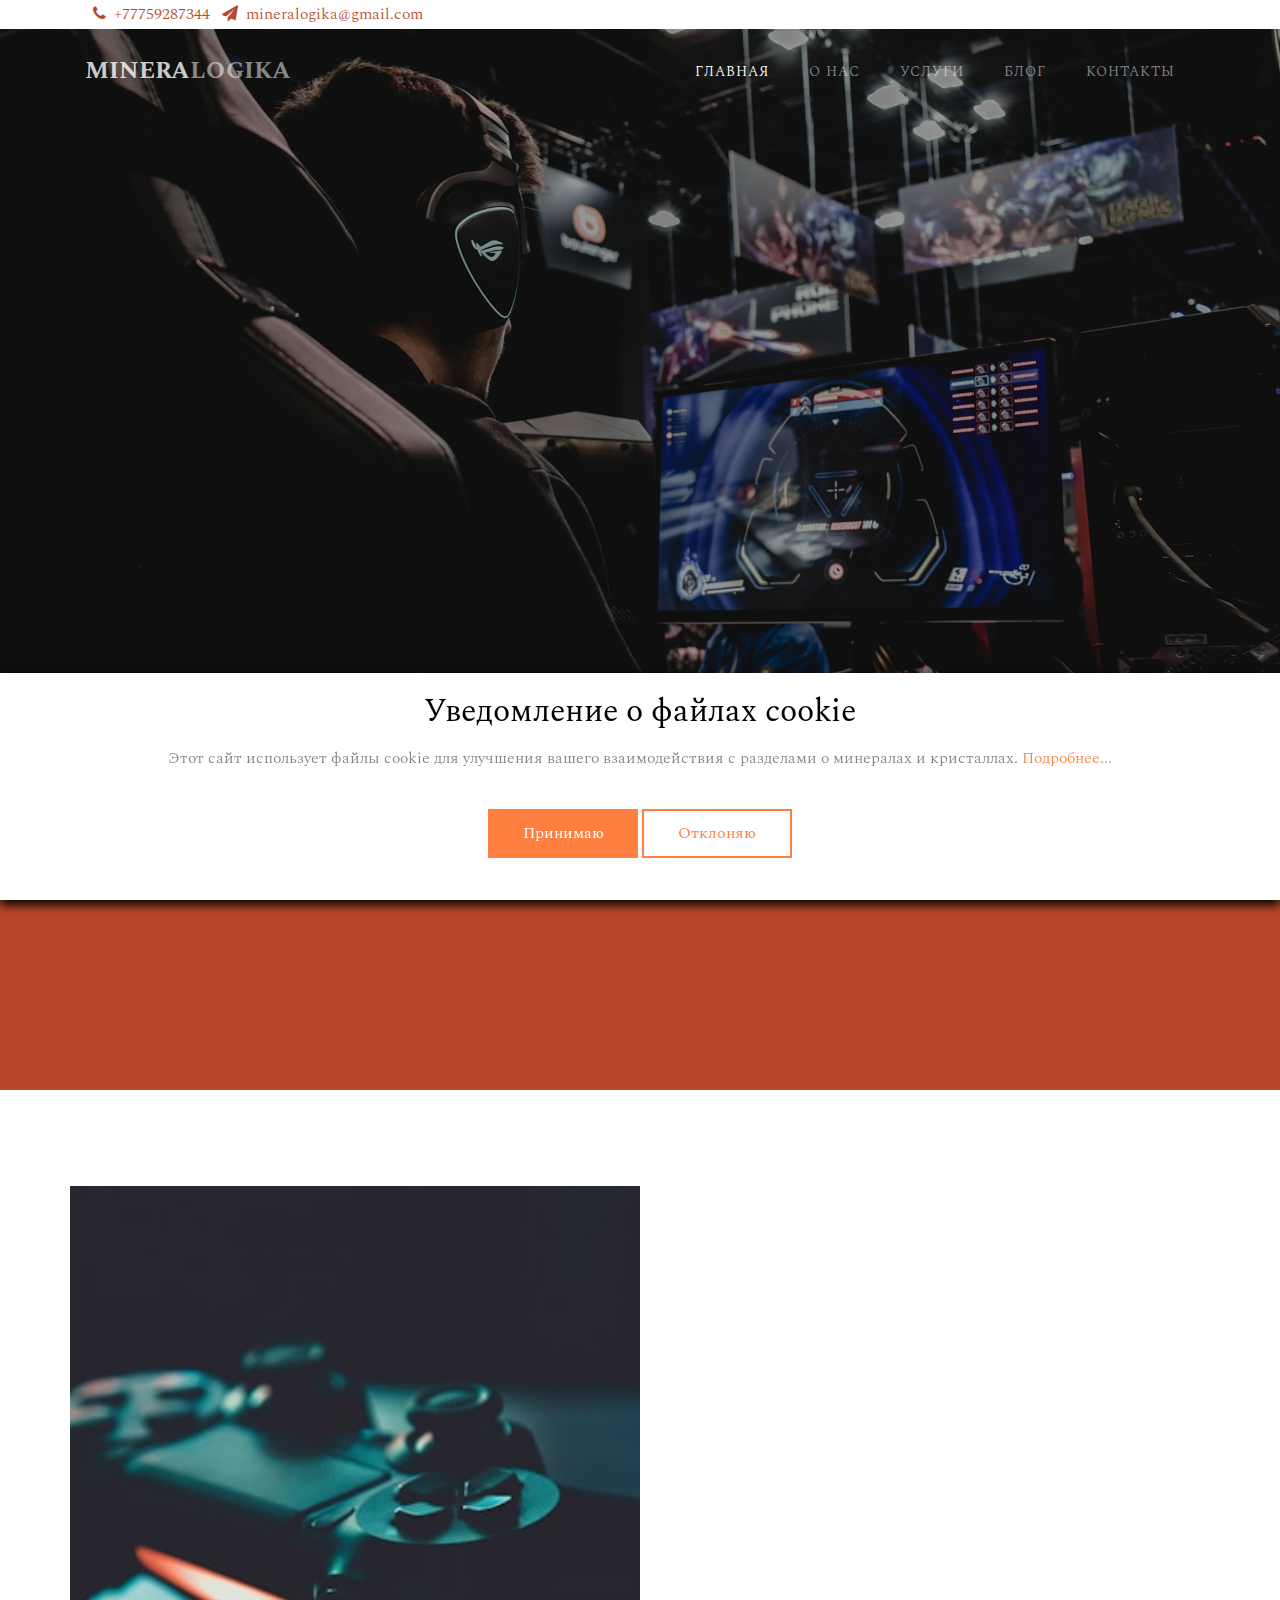
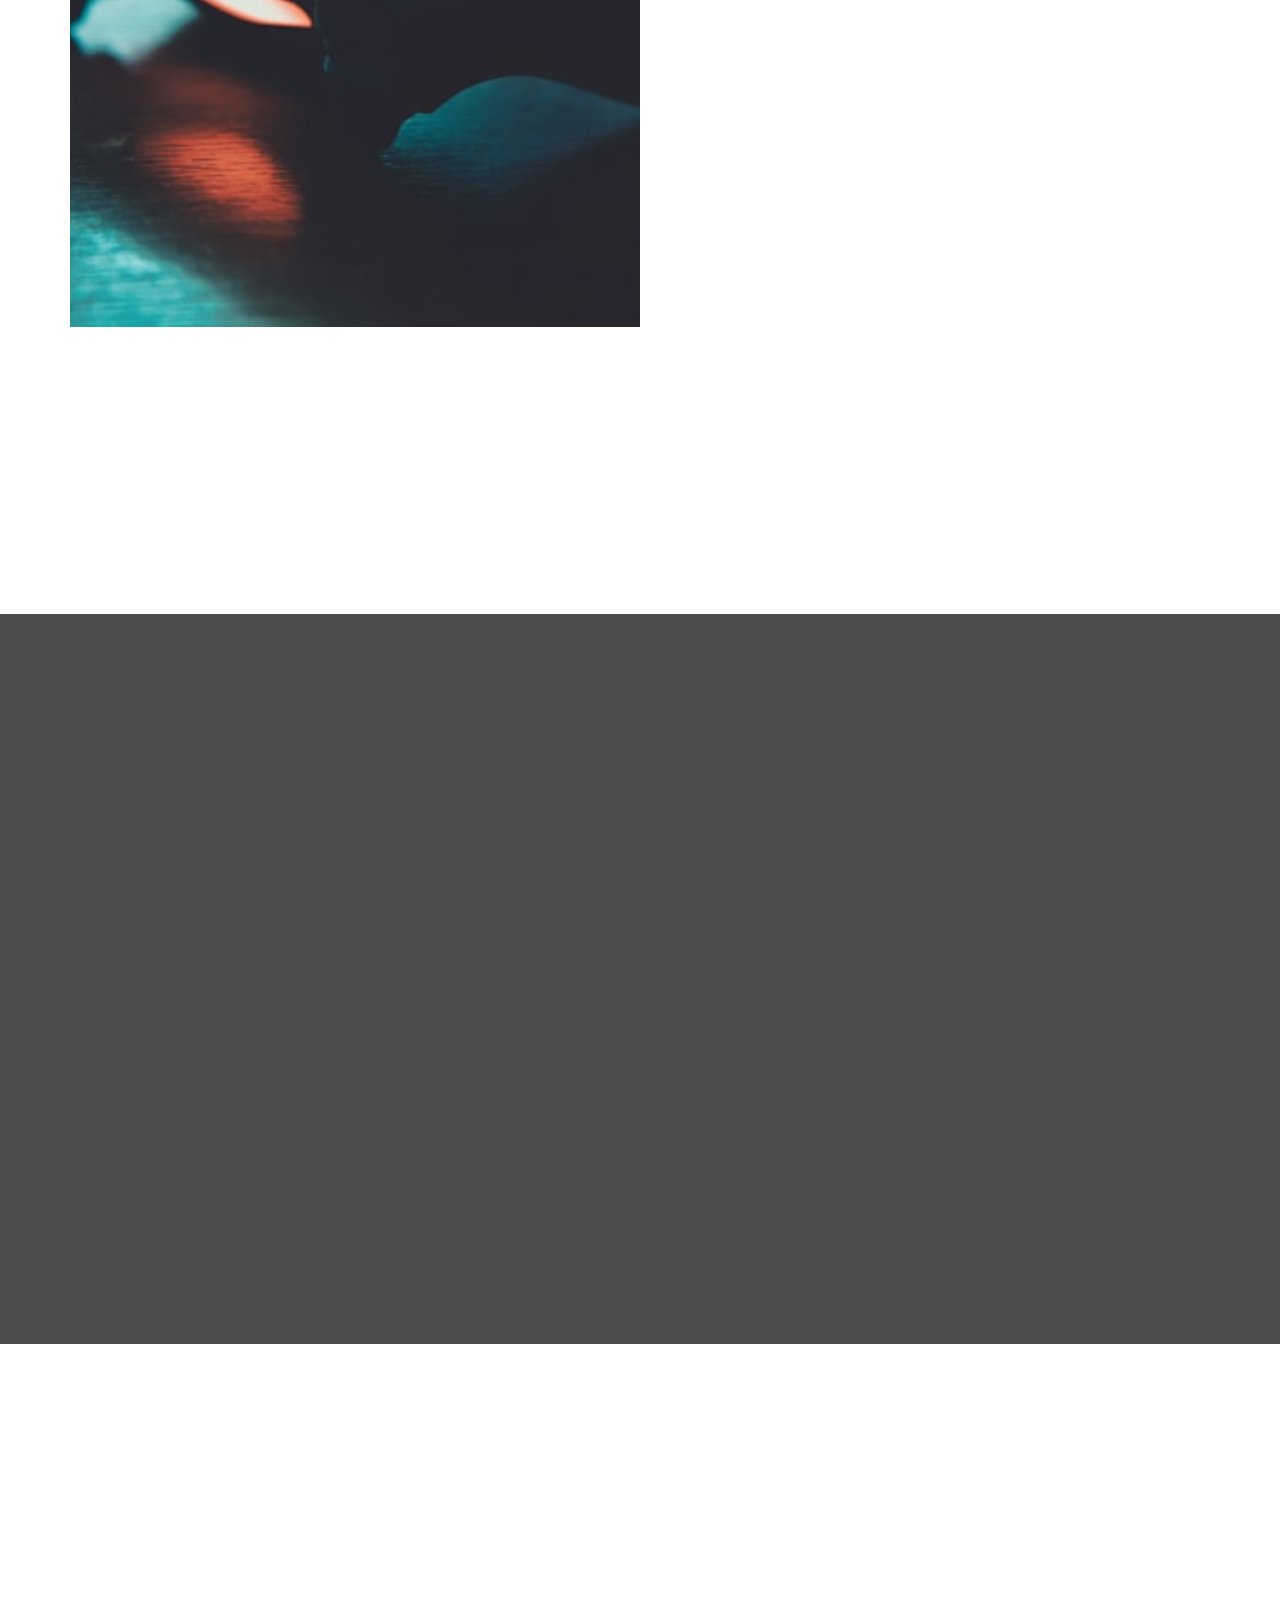
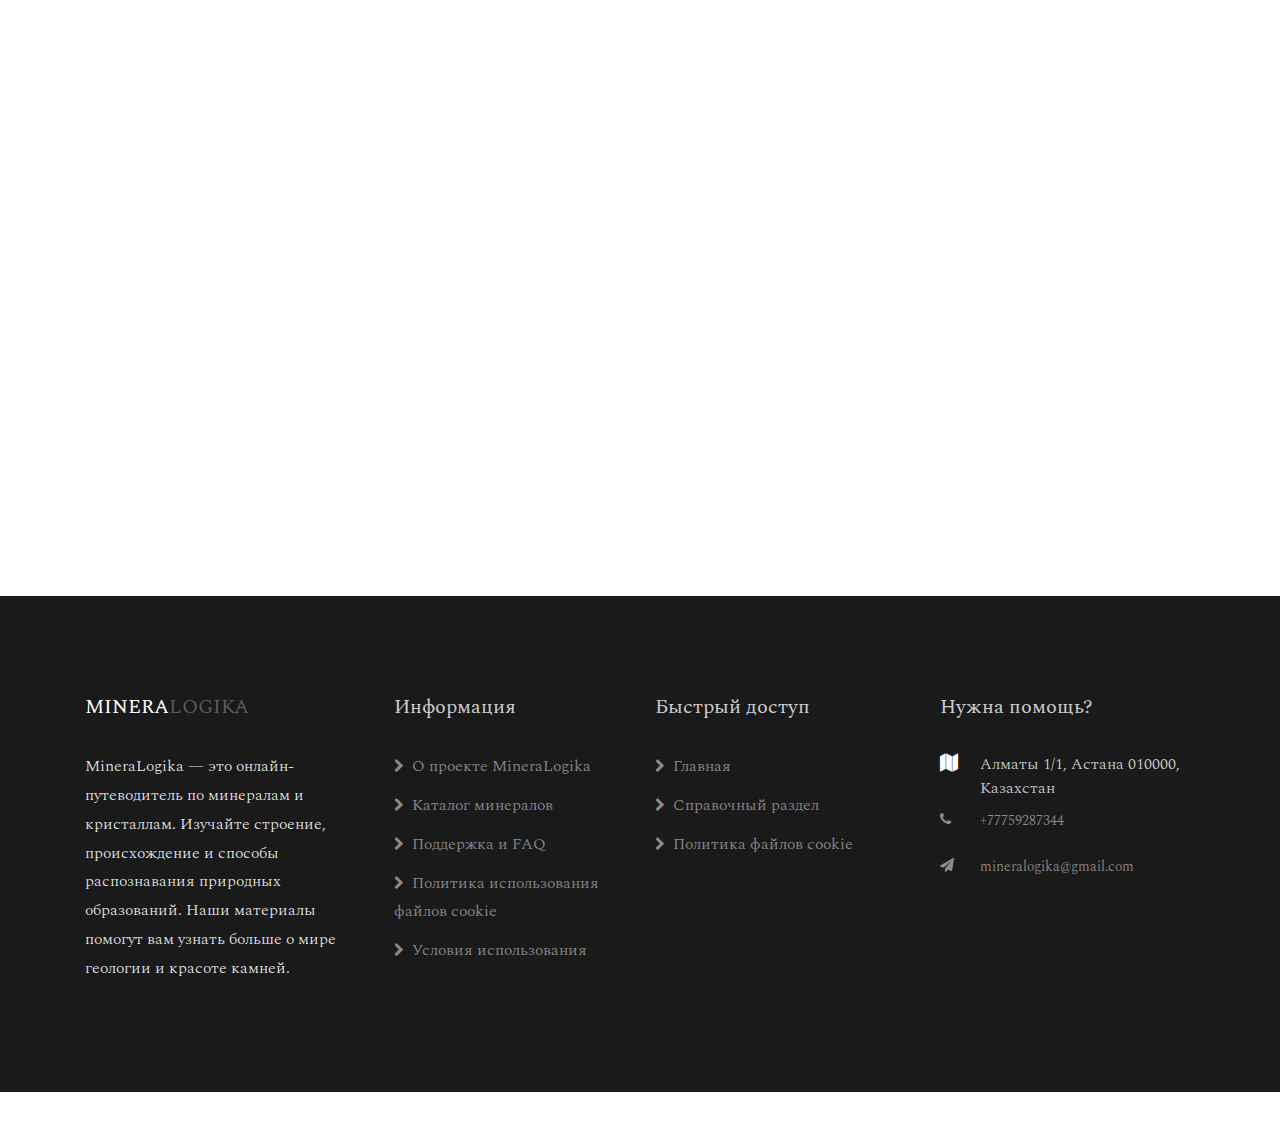
<file: index.html>
<!DOCTYPE html>
<html lang="en">
    <head>
        <title>Mineralogika</title>
        <meta charset="utf-8" />
        <meta
            name="viewport"
            content="width=device-width, initial-scale=1, shrink-to-fit=no"
        />

        <meta
            name="description"
            content="Онлайн-путеводитель по минералам и кристаллам: подробные описания, научная и практическая классификация, признаки и методы распознавания, свойства и советы для коллекционеров."
        />
        <link
            href="https://fonts.googleapis.com/css2?family=Spectral:ital,wght@0,200;0,300;0,400;0,500;0,700;0,800;1,200;1,300;1,400;1,500;1,700&display=swap"
            rel="stylesheet"
        />

        <link
            rel="stylesheet"
            href="https://stackpath.bootstrapcdn.com/font-awesome/4.7.0/css/font-awesome.min.css"
        />

        <link rel="stylesheet" href="css/animate.css" />

        <link rel="stylesheet" href="css/owl.carousel.min.css" />
        <link rel="stylesheet" href="css/owl.theme.default.min.css" />
        <link rel="stylesheet" href="css/magnific-popup.css" />

        <link rel="stylesheet" href="css/flaticon.css" />
        <link rel="shortcut icon" href="images/loc.png" type="image/x-icon" />
        <link rel="shortcut icon" href="images/loc.png" type="image/x-icon" />
        <link rel="stylesheet" href="css/style.css" />
    </head>
    <body>
        <div class="container">
            <div class="row">
                <div class="col-md-6 d-flex align-items-center">
                    <p class="mb-0 phone pl-md-2">
                        <a href="#" class="mr-2"
                            ><span class="fa fa-phone mr-1"></span>
                            +77759287344</a
                        >
                        <a href="#"
                            ><span class="fa fa-paper-plane mr-1"></span>
                            mineralogika@gmail.com</a
                        >
                    </p>
                </div>
            </div>
        </div>

        <nav
            class="navbar navbar-expand-lg navbar-dark ftco_navbar bg-dark ftco-navbar-light"
            id="ftco-navbar"
        >
            <div class="container">
                <a class="navbar-brand" href="index.html"
                    >Minera<span>logika </span></a
                >

                <button
                    class="navbar-toggler"
                    type="button"
                    data-toggle="collapse"
                    data-target="#ftco-nav"
                    aria-controls="ftco-nav"
                    aria-expanded="false"
                    aria-label="Toggle navigation"
                >
                    <span class="oi oi-menu"></span> Menu
                </button>

                <div class="collapse navbar-collapse" id="ftco-nav">
                    <ul class="navbar-nav ml-auto">
                        <li class="nav-item active">
                            <a href="index.html" class="nav-link">Главная</a>
                        </li>
                        <li class="nav-item">
                            <a href="about.html" class="nav-link">О нас</a>
                        </li>
                        <li class="nav-item">
                            <a href="product.html" class="nav-link">Услуги</a>
                        </li>
                        <li class="nav-item">
                            <a href="blog.html" class="nav-link">Блог</a>
                        </li>
                        <li class="nav-item">
                            <a href="contact.html" class="nav-link">Контакты</a>
                        </li>
                    </ul>
                </div>
            </div>
        </nav>
        <!-- END nav -->

        <div
            class="hero-wrap"
            style="background-image: url('images/bg_2.jpg')"
            data-stellar-background-ratio="0.5"
        >
            <div class="overlay"></div>
            <div class="container">
                <div
                    class="row no-gutters slider-text align-items-center justify-content-center"
                >
                    <div class="col-md-8 ftco-animate d-flex align-items-end">
                        <div class="text w-100 text-center">
                            <h1 class="mb-4">
                                Мир <span>минералов</span> и
                                <span>кристаллов</span>
                            </h1>
                            <p>
                                <a
                                    href="product.html"
                                    class="btn btn-primary py-2 px-4"
                                    >Услуги</a
                                >
                                <a
                                    href="about.html"
                                    class="btn btn-white btn-outline-white py-2 px-4"
                                    >Подробнее</a
                                >
                            </p>
                        </div>
                    </div>
                </div>
            </div>
        </div>

        <section class="ftco-intro">
            <div class="container">
                <div class="row no-gutters">
                    <div class="col-md-4 d-flex">
                        <div class="intro d-lg-flex w-100 ftco-animate">
                            <div class="icon">
                                <span class="flaticon-support"></span>
                            </div>
                            <div class="text">
                                <h2>Экспертная поддержка</h2>
                                <p>
                                    Консультации по определению минералов,
                                    рекомендациям по уходу за коллекцией и
                                    базовым методикам полевых и лабораторных
                                    исследований.
                                </p>
                            </div>
                        </div>
                    </div>
                    <div class="col-md-4 d-flex">
                        <div class="intro color-1 d-lg-flex w-100 ftco-animate">
                            <div class="icon">
                                <span class="flaticon-cashback"></span>
                            </div>
                            <div class="text">
                                <h2>Стандартизованная классификация</h2>
                                <p>
                                    Научно обоснованная система классификации:
                                    группы минералов, химическая формула,
                                    кристаллическая система и отличительные
                                    свойства.
                                </p>
                            </div>
                        </div>
                    </div>
                    <div class="col-md-4 d-flex">
                        <div class="intro color-2 d-lg-flex w-100 ftco-animate">
                            <div class="icon">
                                <span class="flaticon-free-delivery"></span>
                            </div>
                            <div class="text">
                                <h2>Методы распознавания</h2>
                                <p>
                                    Практические методы: твёрдость по Моосу,
                                    излом и блеск, цвет черты, плотность и
                                    простые полевые тесты для быстрой
                                    идентификации.
                                </p>
                            </div>
                        </div>
                    </div>
                </div>
            </div>
        </section>

        <section class="ftco-section ftco-no-pb">
            <div class="container">
                <div class="row">
                    <div
                        class="col-md-6 img img-3 d-flex justify-content-center align-items-center"
                        style="background-image: url(images/about.jpg)"
                    ></div>
                    <div class="col-md-6 wrap-about pl-md-5 ftco-animate py-5">
                        <div class="heading-section">
                            <span class="subheading">Mineralogika</span>
                            <h2 class="mb-4">
                                Наш подход к изучению минералов
                            </h2>
                            <p>
                                Mineralogika — это онлайн-энциклопедия и
                                практическое руководство по минералам и
                                кристаллам. Мы объединяем научную точность и
                                опыт коллекционеров, чтобы давать понятные и
                                проверенные описания, помогать в классификации и
                                обучать методам распознавания.
                            </p>
                            <p>
                                Каждый материал на сайте описывает
                                происхождение, кристаллическую систему,
                                химический состав и визуальные признаки: цвет,
                                блеск, прозрачность, твёрдость и характерный
                                излом. Отдельные публикации посвящены полевым
                                методам и лабораторным тестам, которые можно
                                выполнить без сложного оборудования.
                            </p>
                            <p class="year">
                                <strong class="number" data-number="15"
                                    >15</strong
                                >
                                <span
                                    >Лет в изучении минералов и кристаллов</span
                                >
                            </p>
                        </div>
                    </div>
                </div>
            </div>
        </section>

        <section class="ftco-section ftco-no-pb">
            <div class="container">
                <div class="row">
                    <div class="col-lg-2 col-md-4">
                        <div class="sort w-100 text-center ftco-animate">
                            <div
                                class="img"
                                style="background-image: url(images/kind-1.jpg)"
                            ></div>
                            <h3>Силикаты</h3>
                        </div>
                    </div>
                    <div class="col-lg-2 col-md-4">
                        <div class="sort w-100 text-center ftco-animate">
                            <div
                                class="img"
                                style="background-image: url(images/kind-2.jpg)"
                            ></div>
                            <h3>Оксиды</h3>
                        </div>
                    </div>
                    <div class="col-lg-2 col-md-4">
                        <div class="sort w-100 text-center ftco-animate">
                            <div
                                class="img"
                                style="background-image: url(images/kind-3.jpg)"
                            ></div>
                            <h3>Сульфиды</h3>
                        </div>
                    </div>
                    <div class="col-lg-2 col-md-4">
                        <div class="sort w-100 text-center ftco-animate">
                            <div
                                class="img"
                                style="background-image: url(images/kind-4.jpg)"
                            ></div>
                            <h3>Карбонаты</h3>
                        </div>
                    </div>
                    <div class="col-lg-2 col-md-4">
                        <div class="sort w-100 text-center ftco-animate">
                            <div
                                class="img"
                                style="background-image: url(images/kind-5.jpg)"
                            ></div>
                            <h3>Гидроксиды</h3>
                        </div>
                    </div>
                    <div class="col-lg-2 col-md-4">
                        <div class="sort w-100 text-center ftco-animate">
                            <div
                                class="img"
                                style="background-image: url(images/kind-6.jpg)"
                            ></div>
                            <h3>Элементы</h3>
                        </div>
                    </div>
                </div>
            </div>
        </section>

        <section
            class="ftco-section testimony-section img"
            style="background-image: url(images/bg_4.jpg)"
        >
            <div class="overlay"></div>
            <div class="container">
                <div class="row justify-content-center mb-5">
                    <div
                        class="col-md-7 text-center heading-section heading-section-white ftco-animate"
                    >
                        <span class="subheading">Отзывы</span>
                        <h2 class="mb-3">
                            Что говорят коллекционеры и специалисты
                        </h2>
                    </div>
                </div>
                <div class="row ftco-animate">
                    <div class="col-md-12">
                        <div class="carousel-testimony owl-carousel ftco-owl">
                            <div class="item">
                                <div class="testimony-wrap py-4">
                                    <div
                                        class="icon d-flex align-items-center justify-content-center"
                                    >
                                        <span class="fa fa-quote-left"></span>
                                    </div>
                                    <div class="text">
                                        <p class="mb-4">
                                            Благодаря материалам Mineralogika я
                                            научился отличать подлинный кварц от
                                            похожих пород прямо в поле — это
                                            сэкономило недели лабораторных
                                            проверок.
                                        </p>
                                        <div class="d-flex align-items-center">
                                            <div
                                                class="user-img"
                                                style="
                                                    background-image: url(images/person_1.jpg);
                                                "
                                            ></div>
                                            <div class="pl-3">
                                                <p class="name">Иван Петров</p>
                                                <span class="position"
                                                    >Коллекционер
                                                    минералов</span
                                                >
                                            </div>
                                        </div>
                                    </div>
                                </div>
                            </div>
                            <div class="item">
                                <div class="testimony-wrap py-4">
                                    <div
                                        class="icon d-flex align-items-center justify-content-center"
                                    >
                                        <span class="fa fa-quote-left"></span>
                                    </div>
                                    <div class="text">
                                        <p class="mb-4">
                                            Подробные разборы кристаллических
                                            систем и пошаговые тесты по
                                            определению твёрдости и плотности
                                            сделали мои лекции более понятными и
                                            наглядными.
                                        </p>
                                        <div class="d-flex align-items-center">
                                            <div
                                                class="user-img"
                                                style="
                                                    background-image: url(images/person_2.jpg);
                                                "
                                            ></div>
                                            <div class="pl-3">
                                                <p class="name">
                                                    Ольга Смирнова
                                                </p>
                                                <span class="position"
                                                    >Геолог-лектор</span
                                                >
                                            </div>
                                        </div>
                                    </div>
                                </div>
                            </div>
                            <div class="item">
                                <div class="testimony-wrap py-4">
                                    <div
                                        class="icon d-flex align-items-center justify-content-center"
                                    >
                                        <span class="fa fa-quote-left"></span>
                                    </div>
                                    <div class="text">
                                        <p class="mb-4">
                                            Удобная классификация по химическим
                                            группам и визуальным признакам
                                            помогает быстрее формировать каталог
                                            моей частной коллекции.
                                        </p>
                                        <div class="d-flex align-items-center">
                                            <div
                                                class="user-img"
                                                style="
                                                    background-image: url(images/person_3.jpg);
                                                "
                                            ></div>
                                            <div class="pl-3">
                                                <p class="name">
                                                    Александр Ковалёв
                                                </p>
                                                <span class="position"
                                                    >Минералог</span
                                                >
                                            </div>
                                        </div>
                                    </div>
                                </div>
                            </div>
                            <!-- Повторяющиеся отзывы можно добавлять при необходимости -->
                        </div>
                    </div>
                </div>
            </div>
        </section>

        <section class="ftco-section">
            <div class="container">
                <div class="row justify-content-center mb-5">
                    <div
                        class="col-md-7 heading-section text-center ftco-animate"
                    >
                        <span class="subheading">Блог</span>
                        <h2>Статьи и обзоры по минералогии</h2>
                    </div>
                </div>
                <div class="row d-flex">
                    <div
                        class="col-lg-6 d-flex align-items-stretch ftco-animate"
                    >
                        <div class="blog-entry d-flex">
                            <a
                                href="blog-single.html"
                                class="block-20 img"
                                style="
                                    background-image: url('images/image_1.jpg');
                                "
                            ></a>
                            <div class="text p-4 bg-light">
                                <div class="meta">
                                    <p>
                                        <span class="fa fa-calendar"></span> 12
                                        Сентябрь 2025
                                    </p>
                                </div>
                                <h3 class="heading mb-3">
                                    <a href="#"
                                        >Как узнать кварц: полевые признаки и
                                        простые тесты</a
                                    >
                                </h3>
                                <p>
                                    Практическое руководство: цвет, блеск,
                                    излом, цвет черты и проверка твёрдости —
                                    набор базовых приёмов, которые помогут
                                    отличить кварц от подделок и похожих
                                    силикатов.
                                </p>
                            </div>
                        </div>
                    </div>
                    <div
                        class="col-lg-6 d-flex align-items-stretch ftco-animate"
                    >
                        <div class="blog-entry d-flex">
                            <a
                                href="blog-single.html"
                                class="block-20 img"
                                style="
                                    background-image: url('images/image_2.jpg');
                                "
                            ></a>
                            <div class="text p-4 bg-light">
                                <div class="meta">
                                    <p>
                                        <span class="fa fa-calendar"></span> 11
                                        Сентябрь 2025
                                    </p>
                                </div>
                                <h3 class="heading mb-3">
                                    <a href="#"
                                        >Классификация минералов: основные
                                        группы и признаки</a
                                    >
                                </h3>
                                <p>
                                    Обзор главных химических и структурных групп
                                    минералов: от силикатов до простых элементов
                                    — с примерами и визуальными подсказками для
                                    быстрой идентификации.
                                </p>
                            </div>
                        </div>
                    </div>
                </div>
            </div>
        </section>

        <footer class="ftco-footer">
            <div class="container">
                <div class="row mb-5">
                    <div class="col-sm-12 col-md">
                        <div class="ftco-footer-widget mb-4">
                            <h2 class="ftco-heading-2 logo">
                                <a href="#">Minera<span>logika</span></a>
                            </h2>
                            <p>
                                MineraLogika — это онлайн-путеводитель по
                                минералам и кристаллам. Изучайте строение,
                                происхождение и способы распознавания природных
                                образований. Наши материалы помогут вам узнать
                                больше о мире геологии и красоте камней.
                            </p>
                            <ul class="ftco-footer-social list-unstyled mt-2">
                                <li class="ftco-animate">
                                    <a
                                        href="https://twitter.com/"
                                        target="_blank"
                                        ><span class="fa fa-twitter"></span
                                    ></a>
                                </li>
                                <li class="ftco-animate">
                                    <a
                                        href="https://facebook.com/"
                                        target="_blank"
                                        ><span class="fa fa-facebook"></span
                                    ></a>
                                </li>
                                <li class="ftco-animate">
                                    <a
                                        href="https://instagram.com/"
                                        target="_blank"
                                        ><span class="fa fa-instagram"></span
                                    ></a>
                                </li>
                            </ul>
                        </div>
                    </div>
                    <div class="col-sm-12 col-md">
                        <div class="ftco-footer-widget mb-4 ml-md-4">
                            <h2 class="ftco-heading-2">Информация</h2>
                            <ul class="list-unstyled">
                                <li>
                                    <a href="about.html"
                                        ><span
                                            class="fa fa-chevron-right mr-2"
                                        ></span
                                        >О проекте MineraLogika</a
                                    >
                                </li>
                                <li>
                                    <a href="product.html"
                                        ><span
                                            class="fa fa-chevron-right mr-2"
                                        ></span
                                        >Каталог минералов</a
                                    >
                                </li>
                                <li>
                                    <a href="privacy-policy.html"
                                        ><span
                                            class="fa fa-chevron-right mr-2"
                                        ></span
                                        >Поддержка и FAQ</a
                                    >
                                </li>
                                <li>
                                    <a href="cookie-policy.html"
                                        ><span
                                            class="fa fa-chevron-right mr-2"
                                        ></span
                                        >Политика использования файлов cookie</a
                                    >
                                </li>
                                <li>
                                    <a href="terms-of-use.html"
                                        ><span
                                            class="fa fa-chevron-right mr-2"
                                        ></span
                                        >Условия использования</a
                                    >
                                </li>
                            </ul>
                        </div>
                    </div>
                    <div class="col-sm-12 col-md">
                        <div class="ftco-footer-widget mb-4">
                            <h2 class="ftco-heading-2">Быстрый доступ</h2>
                            <ul class="list-unstyled">
                                <li>
                                    <a href="index.html"
                                        ><span
                                            class="fa fa-chevron-right mr-2"
                                        ></span
                                        >Главная</a
                                    >
                                </li>
                                <li>
                                    <a href="privacy-policy.html"
                                        ><span
                                            class="fa fa-chevron-right mr-2"
                                        ></span
                                        >Справочный раздел</a
                                    >
                                </li>
                                <li>
                                    <a href="cookie-policy.html"
                                        ><span
                                            class="fa fa-chevron-right mr-2"
                                        ></span
                                        >Политика файлов cookie</a
                                    >
                                </li>
                            </ul>
                        </div>
                    </div>
                    <div class="col-sm-12 col-md">
                        <div class="ftco-footer-widget mb-4">
                            <h2 class="ftco-heading-2">Нужна помощь?</h2>
                            <div class="block-23 mb-3">
                                <ul>
                                    <li>
                                        <span
                                            class="icon fa fa-map marker"
                                        ></span
                                        ><span class="text"
                                            >Алматы 1/1, Астана 010000,
                                            Казахстан</span
                                        >
                                    </li>
                                    <li>
                                        <a href="#"
                                            ><span
                                                class="icon fa fa-phone"
                                            ></span
                                            ><span class="text"
                                                >+77759287344</span
                                            ></a
                                        >
                                    </li>
                                    <li>
                                        <a href="#"
                                            ><span
                                                class="icon fa fa-paper-plane pr-4"
                                            ></span
                                            ><span class="text"
                                                >mineralogika@gmail.com</span
                                            ></a
                                        >
                                    </li>
                                </ul>
                            </div>
                        </div>
                    </div>
                </div>
            </div>
        </footer>

        <!-- Cookie Banner -->
        <div class="cookie-wrapper show">
            <div>
                <i class="bx bx-cookie"></i>
                <h2 style="text-align: center">Уведомление о файлах cookie</h2>
            </div>
            <div class="data">
                <p>
                    Этот сайт использует файлы cookie для улучшения вашего
                    взаимодействия с разделами о минералах и кристаллах.
                    <a href="cookie-policy.html">Подробнее...</a>
                </p>
            </div>
            <div class="buttons">
                <button class="cookie-button" id="acceptBtn">Принимаю</button>
                <button class="cookie-button" id="declineBtn">Отклоняю</button>
            </div>
        </div>
        <!-- End Cookie Banner -->

        <!-- loader -->
        <div id="ftco-loader" class="show fullscreen">
            <svg class="circular" width="48px" height="48px">
                <circle
                    class="path-bg"
                    cx="24"
                    cy="24"
                    r="22"
                    fill="none"
                    stroke-width="4"
                    stroke="#eeeeee"
                />
                <circle
                    class="path"
                    cx="24"
                    cy="24"
                    r="22"
                    fill="none"
                    stroke-width="4"
                    stroke-miterlimit="10"
                    stroke="#F96D00"
                />
            </svg>
        </div>

        <script src="js/jquery.min.js"></script>
        <script src="js/jquery-migrate-3.0.1.min.js"></script>
        <script src="js/popper.min.js"></script>
        <script src="js/bootstrap.min.js"></script>
        <script src="js/jquery.easing.1.3.js"></script>
        <script src="js/jquery.waypoints.min.js"></script>
        <script src="js/jquery.stellar.min.js"></script>
        <script src="js/owl.carousel.min.js"></script>
        <script src="js/jquery.magnific-popup.min.js"></script>
        <script src="js/jquery.animateNumber.min.js"></script>
        <script src="js/scrollax.min.js"></script>

        <script src="js/main.js"></script>
        <script src="js/cookiebanner.js"></script>
    </body>
</html>
</file>
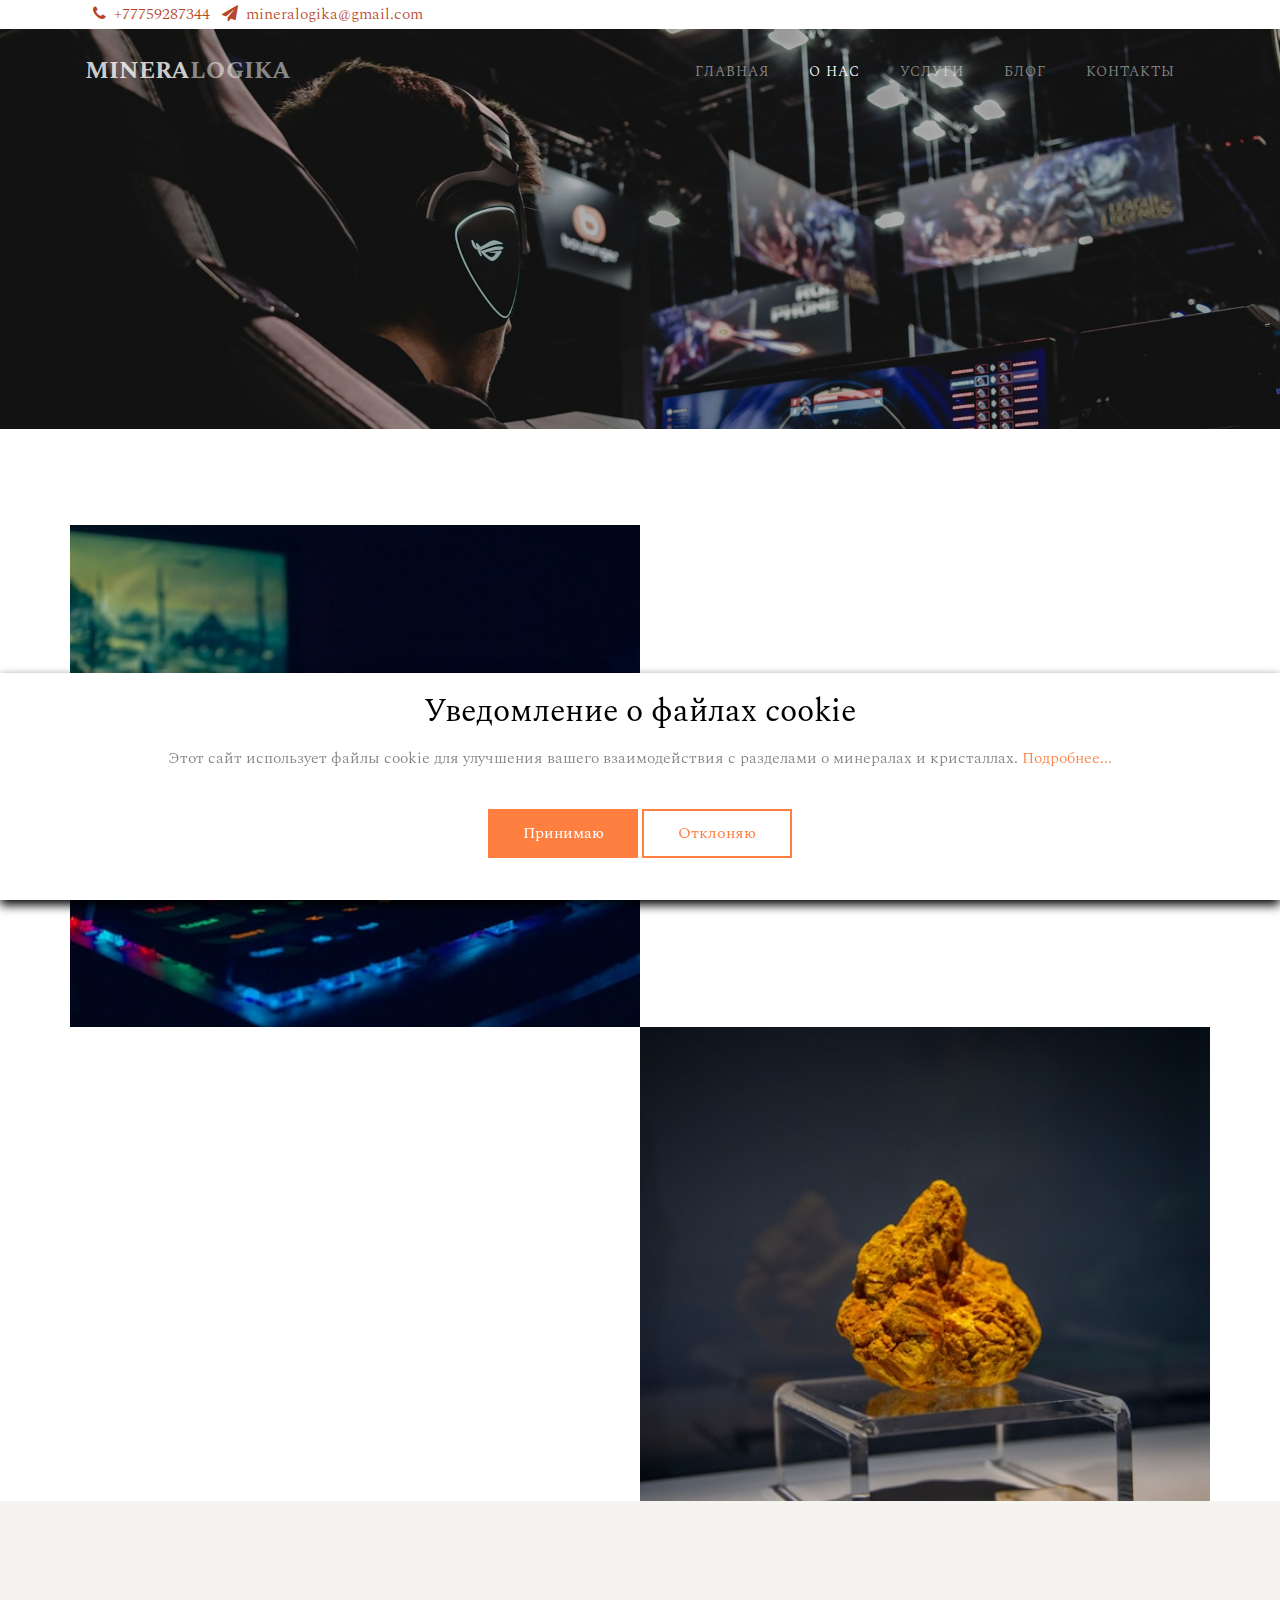
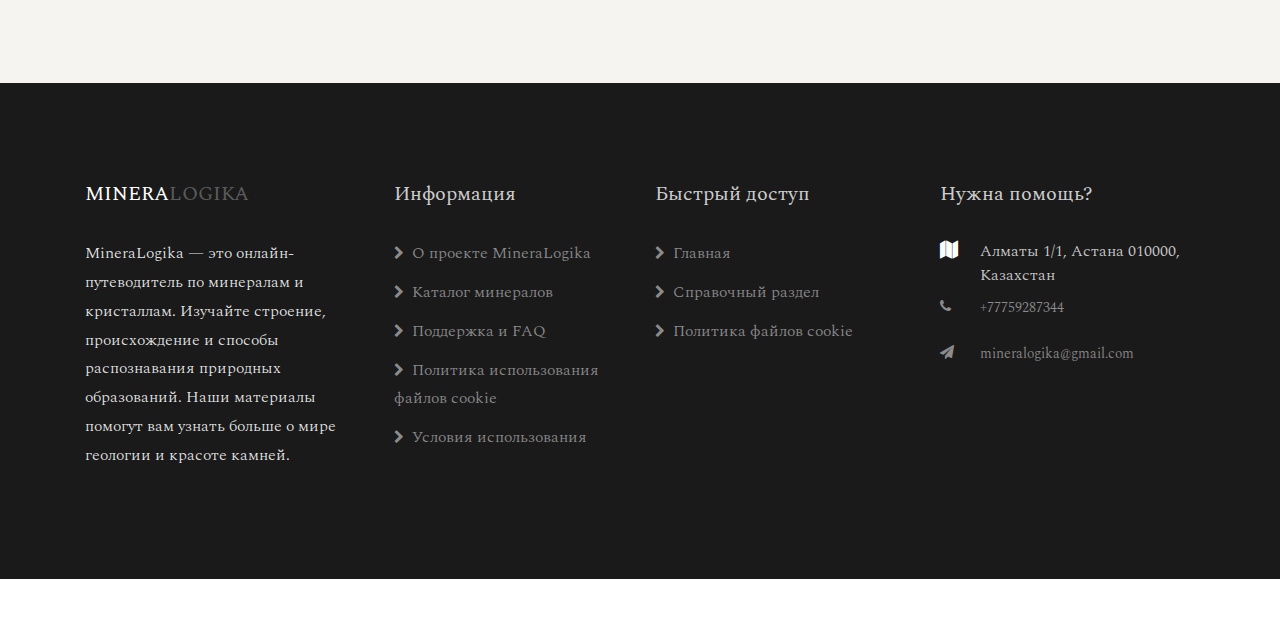
<file: about.html>
<!DOCTYPE html>
<html lang="en">
    <head>
        <title>Mineralogika</title>
        <meta charset="utf-8" />
        <meta
            name="viewport"
            content="width=device-width, initial-scale=1, shrink-to-fit=no"
        />

        <meta
            name="description"
            content="Онлайн-путеводитель по минералам и кристаллам: подробные описания, научная и практическая классификация, признаки и методы распознавания, свойства и советы для коллекционеров."
        />
        <link
            href="https://fonts.googleapis.com/css2?family=Spectral:ital,wght@0,200;0,300;0,400;0,500;0,700;0,800;1,200;1,300;1,400;1,500;1,700&display=swap"
            rel="stylesheet"
        />

        <link
            rel="stylesheet"
            href="https://stackpath.bootstrapcdn.com/font-awesome/4.7.0/css/font-awesome.min.css"
        />

        <link rel="stylesheet" href="css/animate.css" />

        <link rel="stylesheet" href="css/owl.carousel.min.css" />
        <link rel="stylesheet" href="css/owl.theme.default.min.css" />
        <link rel="stylesheet" href="css/magnific-popup.css" />

        <link rel="stylesheet" href="css/flaticon.css" />
        <link rel="shortcut icon" href="images/loc.png" type="image/x-icon" />
        <link rel="shortcut icon" href="images/loc.png" type="image/x-icon" />
        <link rel="stylesheet" href="css/style.css" />
    </head>
    <body>
        <div class="container">
            <div class="row">
                <div class="col-md-6 d-flex align-items-center">
                    <p class="mb-0 phone pl-md-2">
                        <a href="#" class="mr-2"
                            ><span class="fa fa-phone mr-1"></span>
                            +77759287344</a
                        >
                        <a href="#"
                            ><span class="fa fa-paper-plane mr-1"></span>
                            mineralogika@gmail.com</a
                        >
                    </p>
                </div>
            </div>
        </div>

        <nav
            class="navbar navbar-expand-lg navbar-dark ftco_navbar bg-dark ftco-navbar-light"
            id="ftco-navbar"
        >
            <div class="container">
                <a class="navbar-brand" href="index.html"
                    >Minera<span>logika </span></a
                >

                <button
                    class="navbar-toggler"
                    type="button"
                    data-toggle="collapse"
                    data-target="#ftco-nav"
                    aria-controls="ftco-nav"
                    aria-expanded="false"
                    aria-label="Toggle navigation"
                >
                    <span class="oi oi-menu"></span> Menu
                </button>

                <div class="collapse navbar-collapse" id="ftco-nav">
                    <ul class="navbar-nav ml-auto">
                        <li class="nav-item">
                            <a href="index.html" class="nav-link">Главная</a>
                        </li>
                        <li class="nav-item active">
                            <a href="about.html" class="nav-link">О нас</a>
                        </li>
                        <li class="nav-item">
                            <a href="product.html" class="nav-link">Услуги</a>
                        </li>
                        <li class="nav-item">
                            <a href="blog.html" class="nav-link">Блог</a>
                        </li>
                        <li class="nav-item">
                            <a href="contact.html" class="nav-link">Контакты</a>
                        </li>
                    </ul>
                </div>
            </div>
        </nav>
        <!-- END nav -->

        <section
            class="hero-wrap hero-wrap-2"
            style="background-image: url('images/bg_2.jpg')"
            data-stellar-background-ratio="0.5"
        >
            <div class="overlay"></div>
            <div class="container">
                <div
                    class="row no-gutters slider-text align-items-end justify-content-center"
                >
                    <div class="col-md-9 ftco-animate mb-5 text-center">
                        <p class="breadcrumbs mb-0">
                            <span class="mr-2"
                                ><a href="index.html"
                                    >Главная
                                    <i class="fa fa-chevron-right"></i></a
                            ></span>
                            <span
                                >О нас <i class="fa fa-chevron-right"></i
                            ></span>
                        </p>
                        <h2 class="mb-0 bread">О проекте MineraLogika</h2>
                    </div>
                </div>
            </div>
        </section>

        <section class="ftco-section ftco-no-pb">
            <div class="container">
                <div class="row">
                    <div
                        class="col-md-6 img img-3 d-flex justify-content-center align-items-center"
                        style="background-image: url(images/about-1.jpg)"
                    ></div>
                    <div class="col-md-6 wrap-about pl-md-5 ftco-animate py-5">
                        <div class="heading-section">
                            <span class="subheading">Наша миссия</span>
                            <h2 class="mb-4">
                                Изучаем природу минералов и кристаллов
                            </h2>

                            <p>
                                MineraLogika создана для тех, кто интересуется
                                природой, строением и классификацией минералов.
                                Мы объединяем научный подход и доступные
                                объяснения, чтобы помочь людям распознавать и
                                понимать кристаллы вокруг нас.
                            </p>
                            <p>
                                На нашем сайте вы найдете описания, фотографии и
                                советы по определению свойств минералов, а также
                                узнаете, как отличить природные камни от
                                искусственных аналогов.
                            </p>
                        </div>
                    </div>
                </div>
                <div
                    class="row"
                    style="display: flex; flex-direction: row-reverse"
                >
                    <div
                        class="col-md-6 img img-3 d-flex justify-content-center align-items-center"
                        style="background-image: url(images/about-2.jpg)"
                    ></div>
                    <div class="col-md-6 wrap-about pl-md-5 ftco-animate py-5">
                        <div class="heading-section">
                            <span class="subheading">Почему выбирают нас</span>
                            <h2 class="mb-4">Мы объединяем науку и практику</h2>

                            <p>
                                Мы предлагаем систематизированные материалы о
                                минералах и кристаллах, подготовленные с
                                участием геологов и коллекционеров. Каждая
                                статья содержит достоверные данные и
                                практические рекомендации по распознаванию
                                образцов.
                            </p>
                            <p>
                                MineraLogika — это не просто справочник, а
                                сообщество людей, увлечённых естественными
                                науками и красотой земных пород.
                            </p>
                        </div>
                    </div>
                </div>
            </div>
        </section>

        <section
            class="ftco-counter ftco-section ftco-no-pt ftco-no-pb img bg-light"
            id="section-counter"
        >
            <div class="container">
                <div class="row">
                    <div
                        class="col-md-6 col-lg-3 justify-content-center counter-wrap ftco-animate"
                    >
                        <div class="block-18 py-4 mb-4">
                            <div class="text align-items-center">
                                <strong class="number" data-number="3000"
                                    >0</strong
                                >
                                <span>Изученных образцов минералов</span>
                            </div>
                        </div>
                    </div>
                    <div
                        class="col-md-6 col-lg-3 justify-content-center counter-wrap ftco-animate"
                    >
                        <div class="block-18 py-4 mb-4">
                            <div class="text align-items-center">
                                <strong class="number" data-number="10"
                                    >0</strong
                                >
                                <span>Лет исследований и систематизации</span>
                            </div>
                        </div>
                    </div>
                    <div
                        class="col-md-6 col-lg-3 justify-content-center counter-wrap ftco-animate"
                    >
                        <div class="block-18 py-4 mb-4">
                            <div class="text align-items-center">
                                <strong class="number" data-number="850"
                                    >0</strong
                                >
                                <span>Минералов в нашей базе данных</span>
                            </div>
                        </div>
                    </div>
                    <div
                        class="col-md-6 col-lg-3 justify-content-center counter-wrap ftco-animate"
                    >
                        <div class="block-18 py-4 mb-4">
                            <div class="text align-items-center">
                                <strong class="number" data-number="24"
                                    >0</strong
                                >
                                <span>Часа поддержки и консультаций</span>
                            </div>
                        </div>
                    </div>
                </div>
            </div>
        </section>

        <footer class="ftco-footer">
            <div class="container">
                <div class="row mb-5">
                    <div class="col-sm-12 col-md">
                        <div class="ftco-footer-widget mb-4">
                            <h2 class="ftco-heading-2 logo">
                                <a href="#">Minera<span>logika</span></a>
                            </h2>
                            <p>
                                MineraLogika — это онлайн-путеводитель по
                                минералам и кристаллам. Изучайте строение,
                                происхождение и способы распознавания природных
                                образований. Наши материалы помогут вам узнать
                                больше о мире геологии и красоте камней.
                            </p>
                            <ul class="ftco-footer-social list-unstyled mt-2">
                                <li class="ftco-animate">
                                    <a
                                        href="https://twitter.com/"
                                        target="_blank"
                                        ><span class="fa fa-twitter"></span
                                    ></a>
                                </li>
                                <li class="ftco-animate">
                                    <a
                                        href="https://facebook.com/"
                                        target="_blank"
                                        ><span class="fa fa-facebook"></span
                                    ></a>
                                </li>
                                <li class="ftco-animate">
                                    <a
                                        href="https://instagram.com/"
                                        target="_blank"
                                        ><span class="fa fa-instagram"></span
                                    ></a>
                                </li>
                            </ul>
                        </div>
                    </div>
                    <div class="col-sm-12 col-md">
                        <div class="ftco-footer-widget mb-4 ml-md-4">
                            <h2 class="ftco-heading-2">Информация</h2>
                            <ul class="list-unstyled">
                                <li>
                                    <a href="about.html"
                                        ><span
                                            class="fa fa-chevron-right mr-2"
                                        ></span
                                        >О проекте MineraLogika</a
                                    >
                                </li>
                                <li>
                                    <a href="product.html"
                                        ><span
                                            class="fa fa-chevron-right mr-2"
                                        ></span
                                        >Каталог минералов</a
                                    >
                                </li>
                                <li>
                                    <a href="privacy-policy.html"
                                        ><span
                                            class="fa fa-chevron-right mr-2"
                                        ></span
                                        >Поддержка и FAQ</a
                                    >
                                </li>
                                <li>
                                    <a href="cookie-policy.html"
                                        ><span
                                            class="fa fa-chevron-right mr-2"
                                        ></span
                                        >Политика использования файлов cookie</a
                                    >
                                </li>
                                <li>
                                    <a href="terms-of-use.html"
                                        ><span
                                            class="fa fa-chevron-right mr-2"
                                        ></span
                                        >Условия использования</a
                                    >
                                </li>
                            </ul>
                        </div>
                    </div>
                    <div class="col-sm-12 col-md">
                        <div class="ftco-footer-widget mb-4">
                            <h2 class="ftco-heading-2">Быстрый доступ</h2>
                            <ul class="list-unstyled">
                                <li>
                                    <a href="index.html"
                                        ><span
                                            class="fa fa-chevron-right mr-2"
                                        ></span
                                        >Главная</a
                                    >
                                </li>
                                <li>
                                    <a href="privacy-policy.html"
                                        ><span
                                            class="fa fa-chevron-right mr-2"
                                        ></span
                                        >Справочный раздел</a
                                    >
                                </li>
                                <li>
                                    <a href="cookie-policy.html"
                                        ><span
                                            class="fa fa-chevron-right mr-2"
                                        ></span
                                        >Политика файлов cookie</a
                                    >
                                </li>
                            </ul>
                        </div>
                    </div>
                    <div class="col-sm-12 col-md">
                        <div class="ftco-footer-widget mb-4">
                            <h2 class="ftco-heading-2">Нужна помощь?</h2>
                            <div class="block-23 mb-3">
                                <ul>
                                    <li>
                                        <span
                                            class="icon fa fa-map marker"
                                        ></span
                                        ><span class="text"
                                            >Алматы 1/1, Астана 010000,
                                            Казахстан</span
                                        >
                                    </li>
                                    <li>
                                        <a href="#"
                                            ><span
                                                class="icon fa fa-phone"
                                            ></span
                                            ><span class="text"
                                                >+77759287344</span
                                            ></a
                                        >
                                    </li>
                                    <li>
                                        <a href="#"
                                            ><span
                                                class="icon fa fa-paper-plane pr-4"
                                            ></span
                                            ><span class="text"
                                                >mineralogika@gmail.com</span
                                            ></a
                                        >
                                    </li>
                                </ul>
                            </div>
                        </div>
                    </div>
                </div>
            </div>
        </footer>

        <!-- Cookie Banner -->
        <div class="cookie-wrapper show">
            <div>
                <i class="bx bx-cookie"></i>
                <h2 style="text-align: center">Уведомление о файлах cookie</h2>
            </div>
            <div class="data">
                <p>
                    Этот сайт использует файлы cookie для улучшения вашего
                    взаимодействия с разделами о минералах и кристаллах.
                    <a href="cookie-policy.html">Подробнее...</a>
                </p>
            </div>
            <div class="buttons">
                <button class="cookie-button" id="acceptBtn">Принимаю</button>
                <button class="cookie-button" id="declineBtn">Отклоняю</button>
            </div>
        </div>
        <!-- End Cookie Banner -->

        <!-- loader -->
        <div id="ftco-loader" class="show fullscreen">
            <svg class="circular" width="48px" height="48px">
                <circle
                    class="path-bg"
                    cx="24"
                    cy="24"
                    r="22"
                    fill="none"
                    stroke-width="4"
                    stroke="#eeeeee"
                />
                <circle
                    class="path"
                    cx="24"
                    cy="24"
                    r="22"
                    fill="none"
                    stroke-width="4"
                    stroke-miterlimit="10"
                    stroke="#F96D00"
                />
            </svg>
        </div>

        <script src="js/jquery.min.js"></script>
        <script src="js/jquery-migrate-3.0.1.min.js"></script>
        <script src="js/popper.min.js"></script>
        <script src="js/bootstrap.min.js"></script>
        <script src="js/jquery.easing.1.3.js"></script>
        <script src="js/jquery.waypoints.min.js"></script>
        <script src="js/jquery.stellar.min.js"></script>
        <script src="js/owl.carousel.min.js"></script>
        <script src="js/jquery.magnific-popup.min.js"></script>
        <script src="js/jquery.animateNumber.min.js"></script>
        <script src="js/scrollax.min.js"></script>

        <script src="js/main.js"></script>
        <script src="js/cookiebanner.js"></script>
    </body>
</html>
</file>
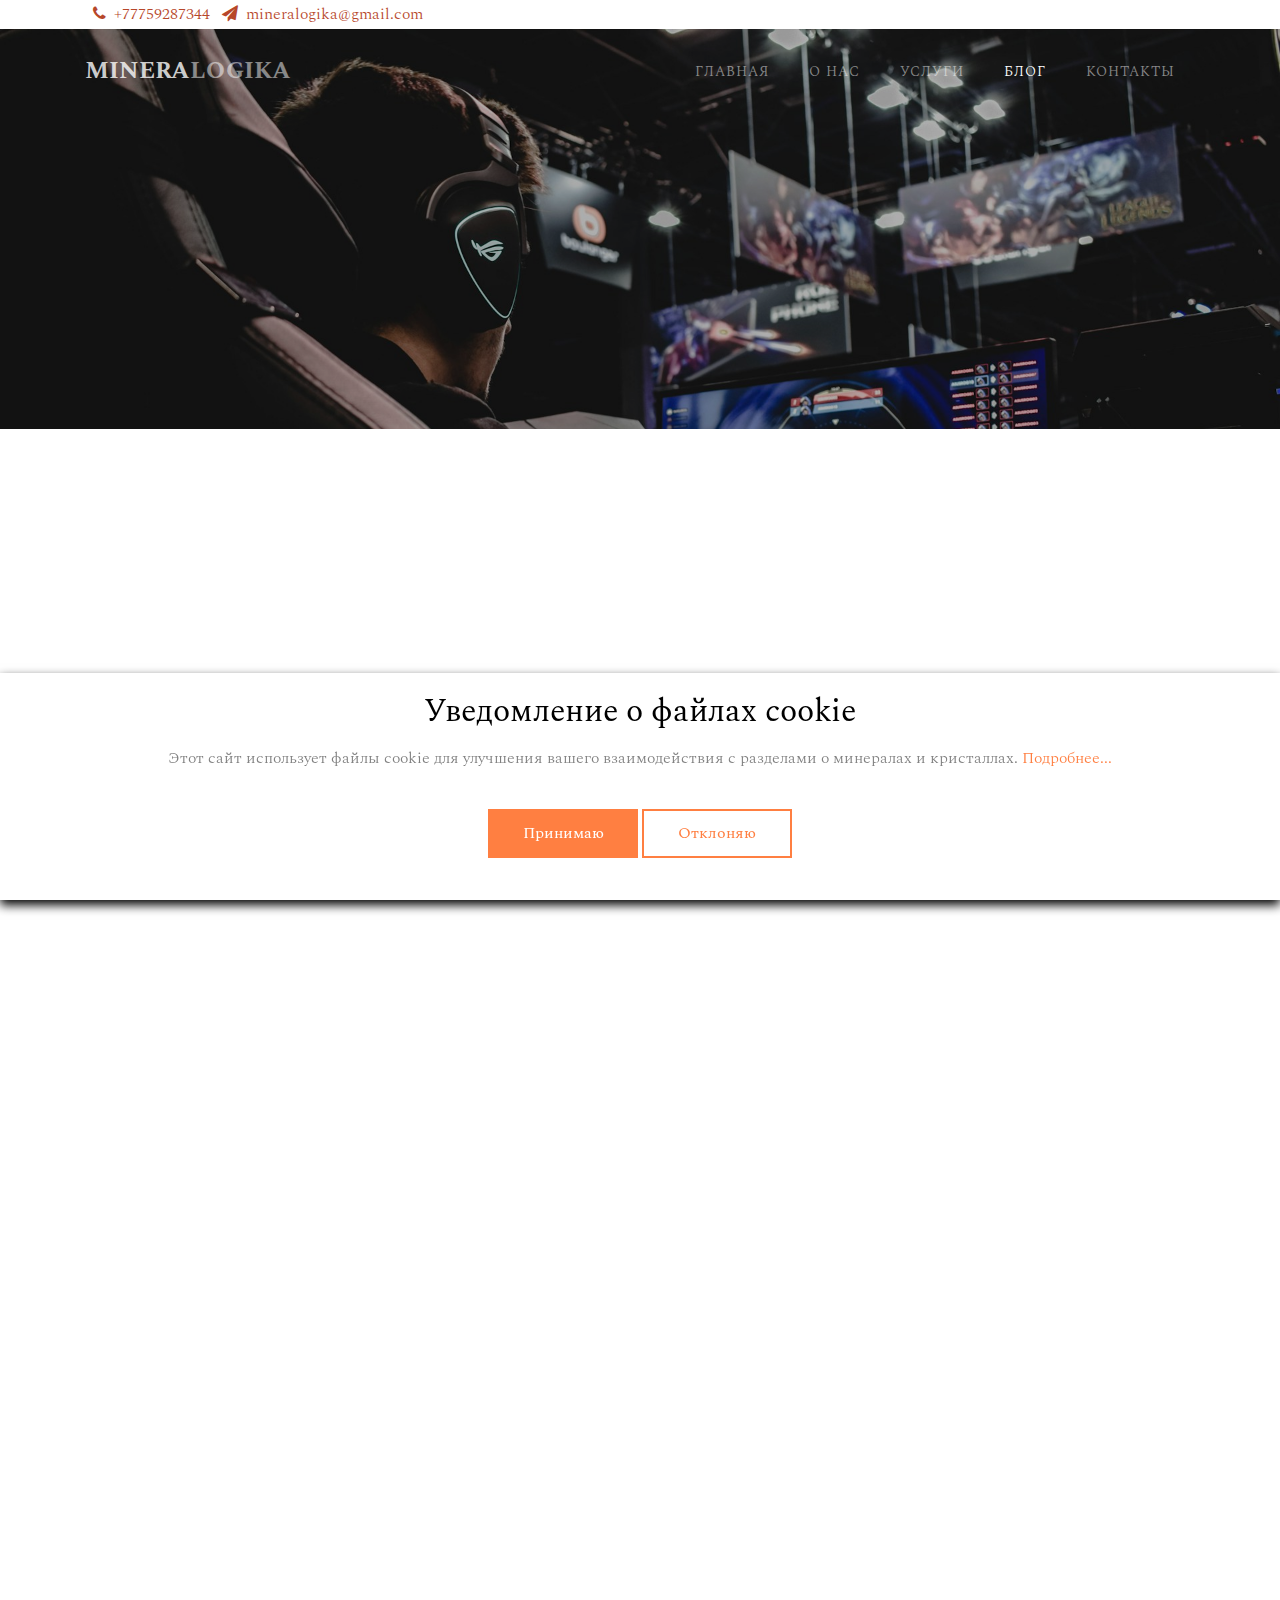
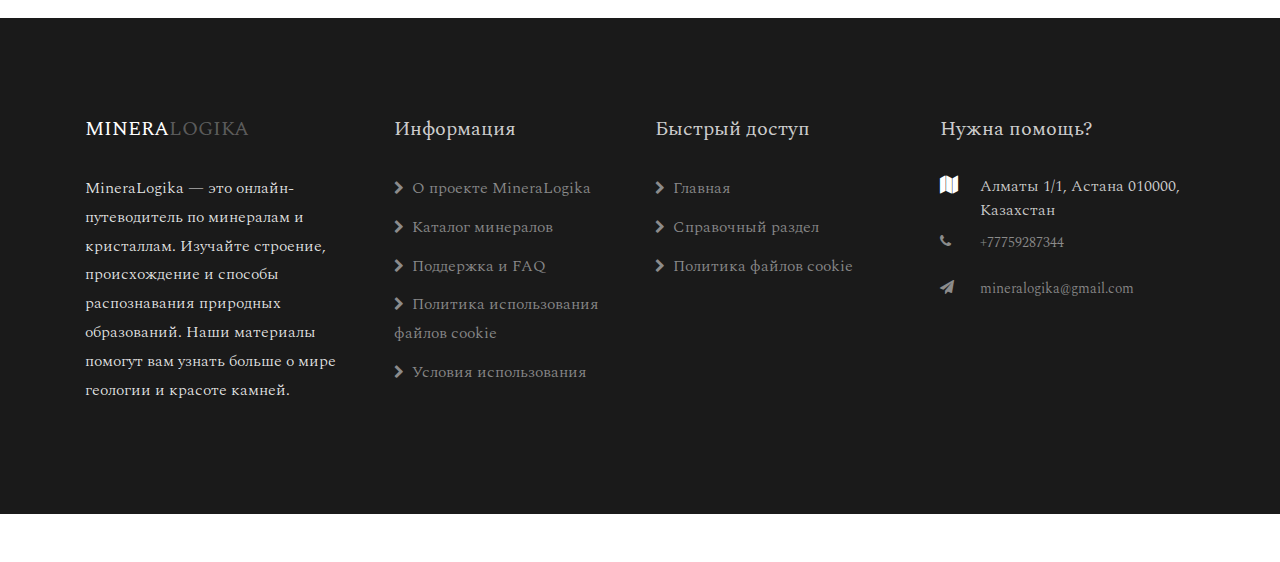
<file: blog.html>
<!DOCTYPE html>
<html lang="en">
    <head>
        <title>Mineralogika</title>
        <meta charset="utf-8" />
        <meta
            name="viewport"
            content="width=device-width, initial-scale=1, shrink-to-fit=no"
        />

        <meta
            name="description"
            content="Онлайн-путеводитель по минералам и кристаллам: подробные описания, научная и практическая классификация, признаки и методы распознавания, свойства и советы для коллекционеров."
        />
        <link
            href="https://fonts.googleapis.com/css2?family=Spectral:ital,wght@0,200;0,300;0,400;0,500;0,700;0,800;1,200;1,300;1,400;1,500;1,700&display=swap"
            rel="stylesheet"
        />

        <link
            rel="stylesheet"
            href="https://stackpath.bootstrapcdn.com/font-awesome/4.7.0/css/font-awesome.min.css"
        />

        <link rel="stylesheet" href="css/animate.css" />

        <link rel="stylesheet" href="css/owl.carousel.min.css" />
        <link rel="stylesheet" href="css/owl.theme.default.min.css" />
        <link rel="stylesheet" href="css/magnific-popup.css" />

        <link rel="stylesheet" href="css/flaticon.css" />
        <link rel="shortcut icon" href="images/loc.png" type="image/x-icon" />
        <link rel="shortcut icon" href="images/loc.png" type="image/x-icon" />
        <link rel="stylesheet" href="css/style.css" />
    </head>
    <body>
        <div class="container">
            <div class="row">
                <div class="col-md-6 d-flex align-items-center">
                    <p class="mb-0 phone pl-md-2">
                        <a href="#" class="mr-2"
                            ><span class="fa fa-phone mr-1"></span>
                            +77759287344</a
                        >
                        <a href="#"
                            ><span class="fa fa-paper-plane mr-1"></span>
                            mineralogika@gmail.com</a
                        >
                    </p>
                </div>
            </div>
        </div>

        <nav
            class="navbar navbar-expand-lg navbar-dark ftco_navbar bg-dark ftco-navbar-light"
            id="ftco-navbar"
        >
            <div class="container">
                <a class="navbar-brand" href="index.html"
                    >Minera<span>logika </span></a
                >

                <button
                    class="navbar-toggler"
                    type="button"
                    data-toggle="collapse"
                    data-target="#ftco-nav"
                    aria-controls="ftco-nav"
                    aria-expanded="false"
                    aria-label="Toggle navigation"
                >
                    <span class="oi oi-menu"></span> Menu
                </button>

                <div class="collapse navbar-collapse" id="ftco-nav">
                    <ul class="navbar-nav ml-auto">
                        <li class="nav-item">
                            <a href="index.html" class="nav-link">Главная</a>
                        </li>
                        <li class="nav-item">
                            <a href="about.html" class="nav-link">О нас</a>
                        </li>
                        <li class="nav-item">
                            <a href="product.html" class="nav-link">Услуги</a>
                        </li>
                        <li class="nav-item active">
                            <a href="blog.html" class="nav-link">Блог</a>
                        </li>
                        <li class="nav-item">
                            <a href="contact.html" class="nav-link">Контакты</a>
                        </li>
                    </ul>
                </div>
            </div>
        </nav>
        <!-- END nav -->

        <section
            class="hero-wrap hero-wrap-2"
            style="background-image: url('images/bg_2.jpg')"
            data-stellar-background-ratio="0.5"
        >
            <div class="overlay"></div>
            <div class="container">
                <div
                    class="row no-gutters slider-text align-items-end justify-content-center"
                >
                    <div class="col-md-9 ftco-animate mb-5 text-center">
                        <p class="breadcrumbs mb-0">
                            <span class="mr-2"
                                ><a href="index.html"
                                    >Главная
                                    <i class="fa fa-chevron-right"></i></a
                            ></span>
                            <span
                                >Блог <i class="fa fa-chevron-right"></i
                            ></span>
                        </p>
                        <h2 class="mb-0 bread">
                            Блог о минералах и кристаллах
                        </h2>
                    </div>
                </div>
            </div>
        </section>

        <section class="ftco-section">
            <div class="container">
                <div class="row d-flex">
                    <div
                        class="col-lg-6 d-flex align-items-stretch ftco-animate"
                    >
                        <div class="blog-entry d-md-flex">
                            <a
                                href="blog-single.html"
                                class="block-20 img"
                                style="
                                    background-image: url('images/image_2.jpg');
                                "
                            >
                            </a>
                            <div class="text p-4 bg-light">
                                <div class="meta">
                                    <p>
                                        <span class="fa fa-calendar"></span> 12
                                        Июля 2025
                                    </p>
                                </div>
                                <h3 class="heading mb-3">
                                    <a href="#"
                                        >Редкие минералы: как их распознать</a
                                    >
                                </h3>
                                <p>
                                    Минералы поражают своим разнообразием форм и
                                    цветов. Узнайте, по каким признакам можно
                                    отличить редкие экземпляры и как не спутать
                                    их с подделками. Подробно о твердости,
                                    блеске и особенностях структуры.
                                </p>
                            </div>
                        </div>
                    </div>

                    <div
                        class="col-lg-6 d-flex align-items-stretch ftco-animate"
                    >
                        <div class="blog-entry d-md-flex">
                            <a
                                href="blog-single.html"
                                class="block-20 img"
                                style="
                                    background-image: url('images/image_1.jpg');
                                "
                            >
                            </a>
                            <div class="text p-4 bg-light">
                                <div class="meta">
                                    <p>
                                        <span class="fa fa-calendar"></span> 15
                                        Июля 2025
                                    </p>
                                </div>
                                <h3 class="heading mb-3">
                                    <a href="#"
                                        >Классификация минералов по свойствам</a
                                    >
                                </h3>
                                <p>
                                    Все минералы делятся на группы по
                                    химическому составу и физическим свойствам.
                                    Мы расскажем, какие бывают классы — от
                                    сульфатов до силикатов, и чем они отличаются
                                    по структуре и происхождению.
                                </p>
                            </div>
                        </div>
                    </div>

                    <div
                        class="col-lg-6 d-flex align-items-stretch ftco-animate"
                    >
                        <div class="blog-entry d-md-flex">
                            <a
                                href="blog-single.html"
                                class="block-20 img"
                                style="
                                    background-image: url('images/image_3.jpg');
                                "
                            >
                            </a>
                            <div class="text p-4 bg-light">
                                <div class="meta">
                                    <p>
                                        <span class="fa fa-calendar"></span> 20
                                        Июля 2025
                                    </p>
                                </div>
                                <h3 class="heading mb-3">
                                    <a href="#"
                                        >Как отличить природный кристалл от
                                        искусственного</a
                                    >
                                </h3>
                                <p>
                                    Современные технологии позволяют создавать
                                    синтетические кристаллы, внешне похожие на
                                    настоящие. В статье — советы специалистов по
                                    определению подлинности: структура, вес,
                                    прозрачность и дефекты.
                                </p>
                            </div>
                        </div>
                    </div>

                    <div
                        class="col-lg-6 d-flex align-items-stretch ftco-animate"
                    >
                        <div class="blog-entry d-md-flex">
                            <a
                                href="blog-single.html"
                                class="block-20 img"
                                style="
                                    background-image: url('images/image_4.jpg');
                                "
                            >
                            </a>
                            <div class="text p-4 bg-light">
                                <div class="meta">
                                    <p>
                                        <span class="fa fa-calendar"></span> 25
                                        Июля 2025
                                    </p>
                                </div>
                                <h3 class="heading mb-3">
                                    <a href="#"
                                        >Минералы и их значение в природе</a
                                    >
                                </h3>
                                <p>
                                    Минералы играют ключевую роль в
                                    геологических процессах Земли. Узнайте, как
                                    формируются горные породы, где встречаются
                                    редкие кристаллы и какое значение они имеют
                                    для науки и коллекционирования.
                                </p>
                            </div>
                        </div>
                    </div>
                </div>
            </div>
        </section>

        <footer class="ftco-footer">
            <div class="container">
                <div class="row mb-5">
                    <div class="col-sm-12 col-md">
                        <div class="ftco-footer-widget mb-4">
                            <h2 class="ftco-heading-2 logo">
                                <a href="#">Minera<span>logika</span></a>
                            </h2>
                            <p>
                                MineraLogika — это онлайн-путеводитель по
                                минералам и кристаллам. Изучайте строение,
                                происхождение и способы распознавания природных
                                образований. Наши материалы помогут вам узнать
                                больше о мире геологии и красоте камней.
                            </p>
                            <ul class="ftco-footer-social list-unstyled mt-2">
                                <li class="ftco-animate">
                                    <a
                                        href="https://twitter.com/"
                                        target="_blank"
                                        ><span class="fa fa-twitter"></span
                                    ></a>
                                </li>
                                <li class="ftco-animate">
                                    <a
                                        href="https://facebook.com/"
                                        target="_blank"
                                        ><span class="fa fa-facebook"></span
                                    ></a>
                                </li>
                                <li class="ftco-animate">
                                    <a
                                        href="https://instagram.com/"
                                        target="_blank"
                                        ><span class="fa fa-instagram"></span
                                    ></a>
                                </li>
                            </ul>
                        </div>
                    </div>
                    <div class="col-sm-12 col-md">
                        <div class="ftco-footer-widget mb-4 ml-md-4">
                            <h2 class="ftco-heading-2">Информация</h2>
                            <ul class="list-unstyled">
                                <li>
                                    <a href="about.html"
                                        ><span
                                            class="fa fa-chevron-right mr-2"
                                        ></span
                                        >О проекте MineraLogika</a
                                    >
                                </li>
                                <li>
                                    <a href="product.html"
                                        ><span
                                            class="fa fa-chevron-right mr-2"
                                        ></span
                                        >Каталог минералов</a
                                    >
                                </li>
                                <li>
                                    <a href="privacy-policy.html"
                                        ><span
                                            class="fa fa-chevron-right mr-2"
                                        ></span
                                        >Поддержка и FAQ</a
                                    >
                                </li>
                                <li>
                                    <a href="cookie-policy.html"
                                        ><span
                                            class="fa fa-chevron-right mr-2"
                                        ></span
                                        >Политика использования файлов cookie</a
                                    >
                                </li>
                                <li>
                                    <a href="terms-of-use.html"
                                        ><span
                                            class="fa fa-chevron-right mr-2"
                                        ></span
                                        >Условия использования</a
                                    >
                                </li>
                            </ul>
                        </div>
                    </div>
                    <div class="col-sm-12 col-md">
                        <div class="ftco-footer-widget mb-4">
                            <h2 class="ftco-heading-2">Быстрый доступ</h2>
                            <ul class="list-unstyled">
                                <li>
                                    <a href="index.html"
                                        ><span
                                            class="fa fa-chevron-right mr-2"
                                        ></span
                                        >Главная</a
                                    >
                                </li>
                                <li>
                                    <a href="privacy-policy.html"
                                        ><span
                                            class="fa fa-chevron-right mr-2"
                                        ></span
                                        >Справочный раздел</a
                                    >
                                </li>
                                <li>
                                    <a href="cookie-policy.html"
                                        ><span
                                            class="fa fa-chevron-right mr-2"
                                        ></span
                                        >Политика файлов cookie</a
                                    >
                                </li>
                            </ul>
                        </div>
                    </div>
                    <div class="col-sm-12 col-md">
                        <div class="ftco-footer-widget mb-4">
                            <h2 class="ftco-heading-2">Нужна помощь?</h2>
                            <div class="block-23 mb-3">
                                <ul>
                                    <li>
                                        <span
                                            class="icon fa fa-map marker"
                                        ></span
                                        ><span class="text"
                                            >Алматы 1/1, Астана 010000,
                                            Казахстан</span
                                        >
                                    </li>
                                    <li>
                                        <a href="#"
                                            ><span
                                                class="icon fa fa-phone"
                                            ></span
                                            ><span class="text"
                                                >+77759287344</span
                                            ></a
                                        >
                                    </li>
                                    <li>
                                        <a href="#"
                                            ><span
                                                class="icon fa fa-paper-plane pr-4"
                                            ></span
                                            ><span class="text"
                                                >mineralogika@gmail.com</span
                                            ></a
                                        >
                                    </li>
                                </ul>
                            </div>
                        </div>
                    </div>
                </div>
            </div>
        </footer>

        <!-- Cookie Banner -->
        <div class="cookie-wrapper show">
            <div>
                <i class="bx bx-cookie"></i>
                <h2 style="text-align: center">Уведомление о файлах cookie</h2>
            </div>
            <div class="data">
                <p>
                    Этот сайт использует файлы cookie для улучшения вашего
                    взаимодействия с разделами о минералах и кристаллах.
                    <a href="cookie-policy.html">Подробнее...</a>
                </p>
            </div>
            <div class="buttons">
                <button class="cookie-button" id="acceptBtn">Принимаю</button>
                <button class="cookie-button" id="declineBtn">Отклоняю</button>
            </div>
        </div>
        <!-- End Cookie Banner -->

        <!-- loader -->
        <div id="ftco-loader" class="show fullscreen">
            <svg class="circular" width="48px" height="48px">
                <circle
                    class="path-bg"
                    cx="24"
                    cy="24"
                    r="22"
                    fill="none"
                    stroke-width="4"
                    stroke="#eeeeee"
                />
                <circle
                    class="path"
                    cx="24"
                    cy="24"
                    r="22"
                    fill="none"
                    stroke-width="4"
                    stroke-miterlimit="10"
                    stroke="#F96D00"
                />
            </svg>
        </div>

        <script src="js/jquery.min.js"></script>
        <script src="js/jquery-migrate-3.0.1.min.js"></script>
        <script src="js/popper.min.js"></script>
        <script src="js/bootstrap.min.js"></script>
        <script src="js/jquery.easing.1.3.js"></script>
        <script src="js/jquery.waypoints.min.js"></script>
        <script src="js/jquery.stellar.min.js"></script>
        <script src="js/owl.carousel.min.js"></script>
        <script src="js/jquery.magnific-popup.min.js"></script>
        <script src="js/jquery.animateNumber.min.js"></script>
        <script src="js/scrollax.min.js"></script>

        <script src="js/main.js"></script>
        <script src="js/cookiebanner.js"></script>
    </body>
</html>
</file>
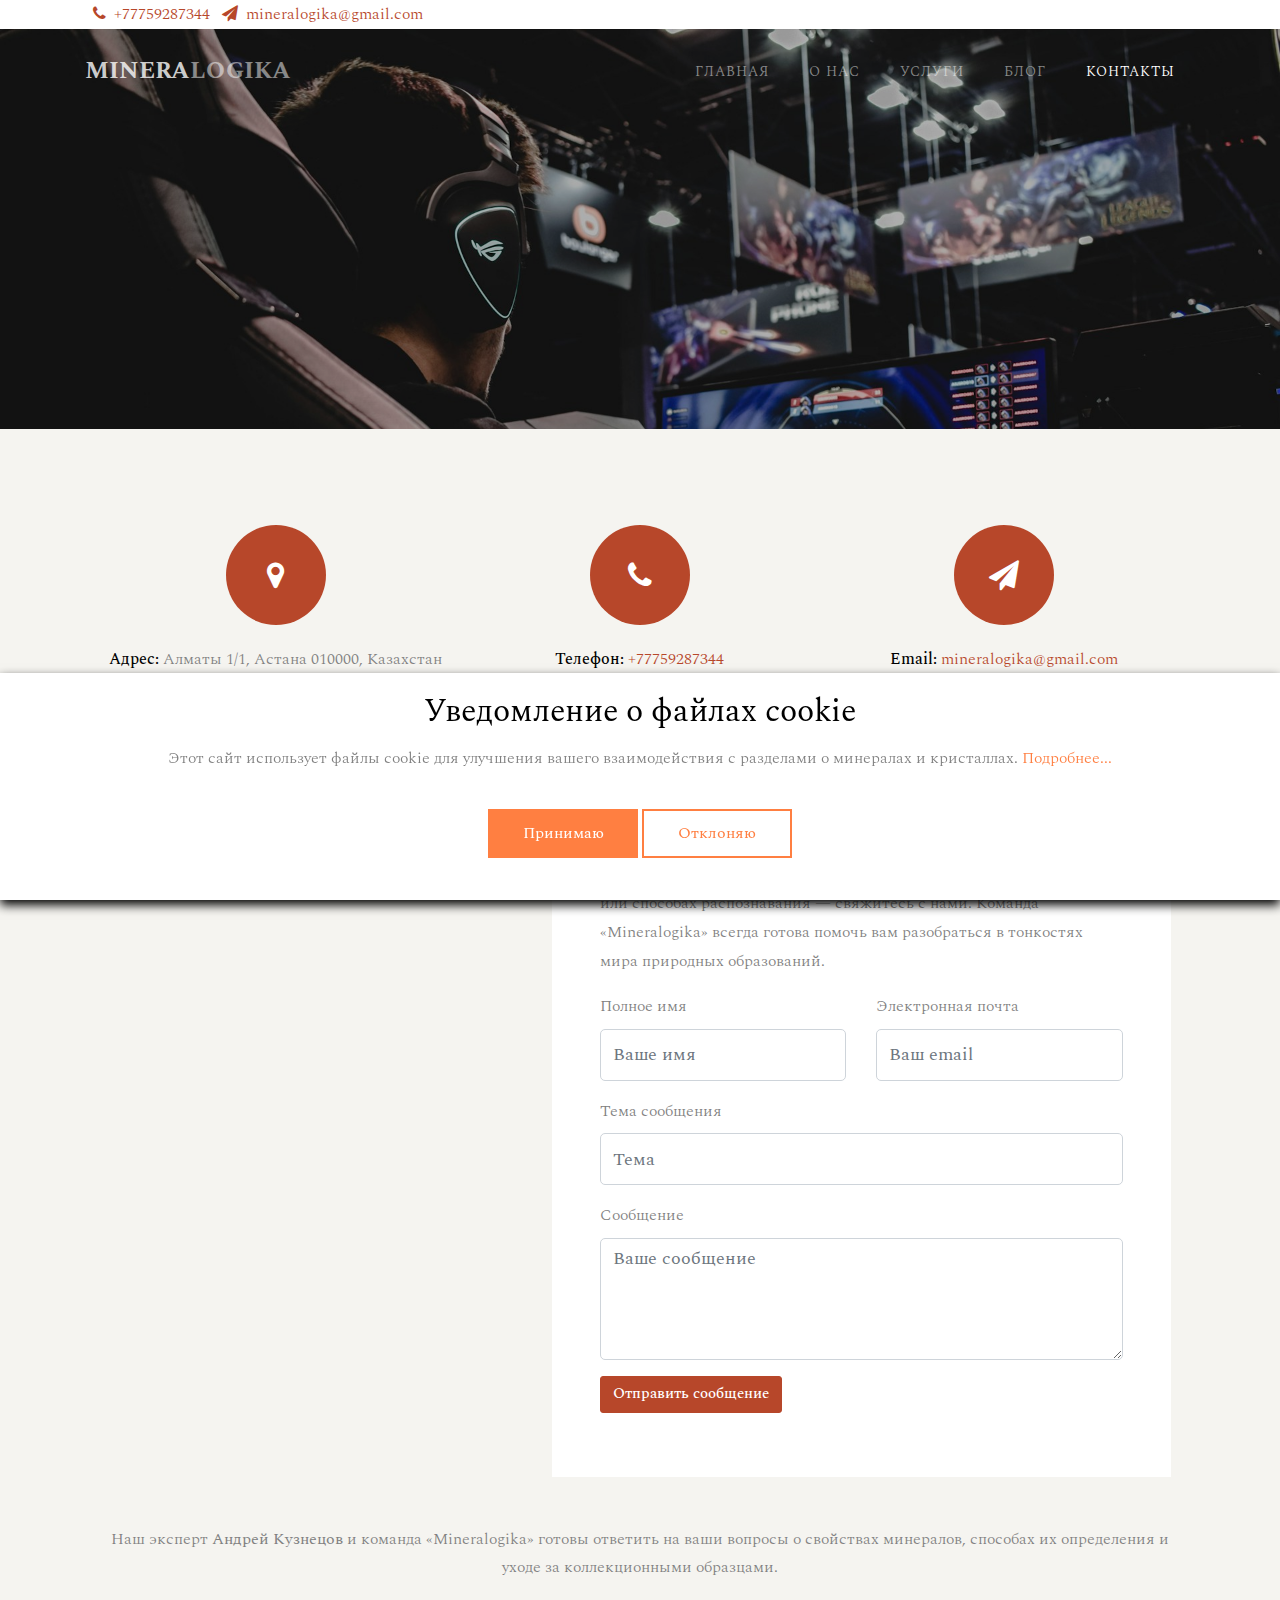
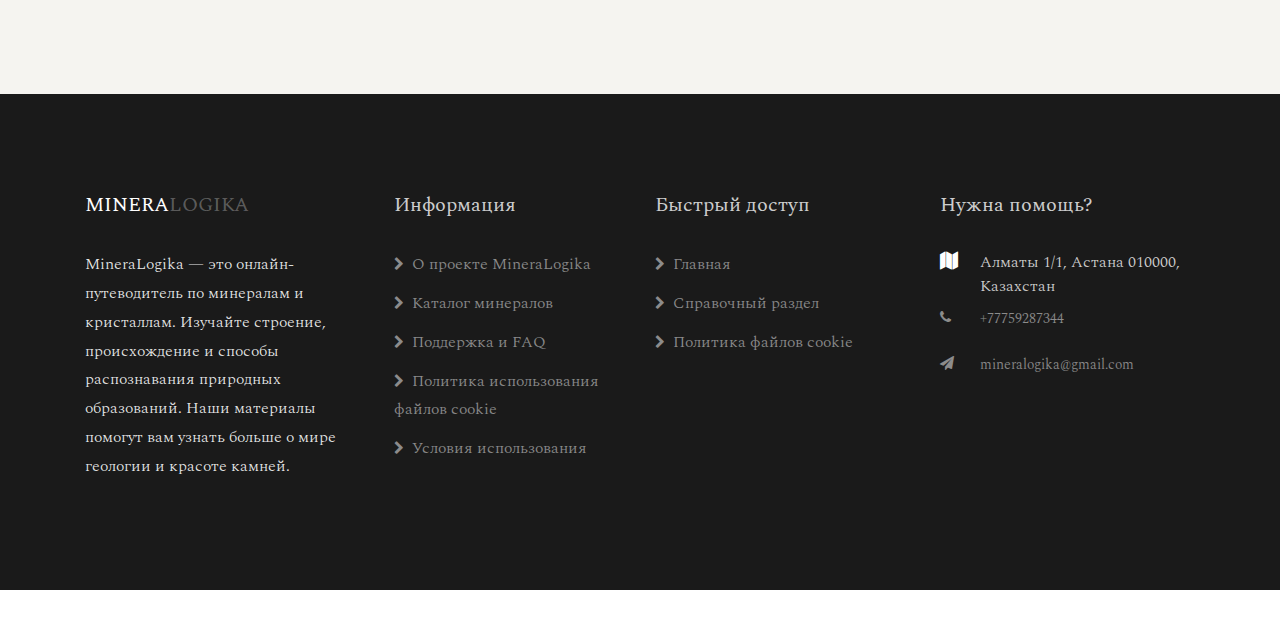
<file: contact.html>
<!DOCTYPE html>
<html lang="en">
    <head>
        <title>Mineralogika</title>
        <meta charset="utf-8" />
        <meta
            name="viewport"
            content="width=device-width, initial-scale=1, shrink-to-fit=no"
        />

        <meta
            name="description"
            content="Онлайн-путеводитель по минералам и кристаллам: подробные описания, научная и практическая классификация, признаки и методы распознавания, свойства и советы для коллекционеров."
        />
        <link
            href="https://fonts.googleapis.com/css2?family=Spectral:ital,wght@0,200;0,300;0,400;0,500;0,700;0,800;1,200;1,300;1,400;1,500;1,700&display=swap"
            rel="stylesheet"
        />

        <link
            rel="stylesheet"
            href="https://stackpath.bootstrapcdn.com/font-awesome/4.7.0/css/font-awesome.min.css"
        />

        <link rel="stylesheet" href="css/animate.css" />

        <link rel="stylesheet" href="css/owl.carousel.min.css" />
        <link rel="stylesheet" href="css/owl.theme.default.min.css" />
        <link rel="stylesheet" href="css/magnific-popup.css" />

        <link rel="stylesheet" href="css/flaticon.css" />
        <link rel="shortcut icon" href="images/loc.png" type="image/x-icon" />
        <link rel="shortcut icon" href="images/loc.png" type="image/x-icon" />
        <link rel="stylesheet" href="css/style.css" />
    </head>
    <body>
        <div class="container">
            <div class="row">
                <div class="col-md-6 d-flex align-items-center">
                    <p class="mb-0 phone pl-md-2">
                        <a href="#" class="mr-2"
                            ><span class="fa fa-phone mr-1"></span>
                            +77759287344</a
                        >
                        <a href="#"
                            ><span class="fa fa-paper-plane mr-1"></span>
                            mineralogika@gmail.com</a
                        >
                    </p>
                </div>
            </div>
        </div>

        <nav
            class="navbar navbar-expand-lg navbar-dark ftco_navbar bg-dark ftco-navbar-light"
            id="ftco-navbar"
        >
            <div class="container">
                <a class="navbar-brand" href="index.html"
                    >Minera<span>logika </span></a
                >

                <button
                    class="navbar-toggler"
                    type="button"
                    data-toggle="collapse"
                    data-target="#ftco-nav"
                    aria-controls="ftco-nav"
                    aria-expanded="false"
                    aria-label="Toggle navigation"
                >
                    <span class="oi oi-menu"></span> Menu
                </button>

                <div class="collapse navbar-collapse" id="ftco-nav">
                    <ul class="navbar-nav ml-auto">
                        <li class="nav-item">
                            <a href="index.html" class="nav-link">Главная</a>
                        </li>
                        <li class="nav-item">
                            <a href="about.html" class="nav-link">О нас</a>
                        </li>
                        <li class="nav-item">
                            <a href="product.html" class="nav-link">Услуги</a>
                        </li>
                        <li class="nav-item">
                            <a href="blog.html" class="nav-link">Блог</a>
                        </li>
                        <li class="nav-item active">
                            <a href="contact.html" class="nav-link">Контакты</a>
                        </li>
                    </ul>
                </div>
            </div>
        </nav>
        <!-- END nav -->

        <section
            class="hero-wrap hero-wrap-2"
            style="background-image: url('images/bg_2.jpg')"
            data-stellar-background-ratio="0.5"
        >
            <div class="overlay"></div>
            <div class="container">
                <div
                    class="row no-gutters slider-text align-items-end justify-content-center"
                >
                    <div class="col-md-9 ftco-animate mb-5 text-center">
                        <p class="breadcrumbs mb-0">
                            <span class="mr-2"
                                ><a href="index.html"
                                    >Главная
                                    <i class="fa fa-chevron-right"></i></a
                            ></span>
                            <span
                                >Контакты <i class="fa fa-chevron-right"></i
                            ></span>
                        </p>
                        <h2 class="mb-0 bread">Свяжитесь с нами</h2>
                    </div>
                </div>
            </div>
        </section>

        <section class="ftco-section bg-light">
            <div class="container">
                <div class="row justify-content-center">
                    <div class="col-md-12">
                        <div class="wrapper px-md-4">
                            <div class="row mb-5">
                                <div class="col-md-4">
                                    <div class="dbox w-100 text-center">
                                        <div
                                            class="icon d-flex align-items-center justify-content-center"
                                        >
                                            <span
                                                class="fa fa-map-marker"
                                            ></span>
                                        </div>
                                        <div class="text">
                                            <p>
                                                <span>Адрес:</span> Алматы 1/1,
                                                Астана 010000, Казахстан
                                            </p>
                                        </div>
                                    </div>
                                </div>
                                <div class="col-md-4">
                                    <div class="dbox w-100 text-center">
                                        <div
                                            class="icon d-flex align-items-center justify-content-center"
                                        >
                                            <span class="fa fa-phone"></span>
                                        </div>
                                        <div class="text">
                                            <p>
                                                <span>Телефон:</span>
                                                <a href="tel://77759287344"
                                                    >+77759287344</a
                                                >
                                            </p>
                                        </div>
                                    </div>
                                </div>
                                <div class="col-md-4">
                                    <div class="dbox w-100 text-center">
                                        <div
                                            class="icon d-flex align-items-center justify-content-center"
                                        >
                                            <span
                                                class="fa fa-paper-plane"
                                            ></span>
                                        </div>
                                        <div class="text">
                                            <p>
                                                <span>Email:</span>
                                                <a
                                                    href="mailto:mineralogika@gmail.com"
                                                    >mineralogika@gmail.com</a
                                                >
                                            </p>
                                        </div>
                                    </div>
                                </div>
                            </div>

                            <div class="row no-gutters">
                                <div class="col-md-7">
                                    <div class="contact-wrap w-100 p-md-5 p-4">
                                        <h3 class="mb-4">Напишите нам</h3>
                                        <p>
                                            Если у вас есть вопросы о минералах
                                            и кристаллах, их классификации или
                                            способах распознавания — свяжитесь с
                                            нами. Команда «Mineralogika» всегда
                                            готова помочь вам разобраться в
                                            тонкостях мира природных
                                            образований.
                                        </p>
                                        <form
                                            method="get"
                                            name="contactForm"
                                            action="thanks.html"
                                        >
                                            <div class="row">
                                                <div class="col-md-6">
                                                    <div class="form-group">
                                                        <label
                                                            class="label"
                                                            for="name"
                                                            >Полное имя</label
                                                        >
                                                        <input
                                                            type="text"
                                                            class="form-control"
                                                            name="name"
                                                            id="name"
                                                            placeholder="Ваше имя"
                                                            required
                                                        />
                                                    </div>
                                                </div>
                                                <div class="col-md-6">
                                                    <div class="form-group">
                                                        <label
                                                            class="label"
                                                            for="email"
                                                            >Электронная
                                                            почта</label
                                                        >
                                                        <input
                                                            type="email"
                                                            class="form-control"
                                                            name="email"
                                                            id="email"
                                                            placeholder="Ваш email"
                                                            required
                                                        />
                                                    </div>
                                                </div>
                                                <div class="col-md-12">
                                                    <div class="form-group">
                                                        <label
                                                            class="label"
                                                            for="subject"
                                                            >Тема
                                                            сообщения</label
                                                        >
                                                        <input
                                                            type="text"
                                                            class="form-control"
                                                            name="subject"
                                                            id="subject"
                                                            placeholder="Тема"
                                                            required
                                                        />
                                                    </div>
                                                </div>
                                                <div class="col-md-12">
                                                    <div class="form-group">
                                                        <label
                                                            class="label"
                                                            for="#"
                                                            >Сообщение</label
                                                        >
                                                        <textarea
                                                            name="message"
                                                            class="form-control"
                                                            id="message"
                                                            cols="30"
                                                            rows="4"
                                                            placeholder="Ваше сообщение"
                                                            required
                                                        ></textarea>
                                                    </div>
                                                </div>
                                                <div class="col-md-12">
                                                    <div class="form-group">
                                                        <input
                                                            type="submit"
                                                            value="Отправить сообщение"
                                                            class="btn btn-primary"
                                                        />
                                                        <div
                                                            class="submitting"
                                                        ></div>
                                                    </div>
                                                </div>
                                            </div>
                                        </form>
                                    </div>
                                </div>

                                <div
                                    class="col-md-5 order-md-first d-flex align-items-stretch"
                                >
                                    <iframe
                                        src="https://www.google.com/maps/embed?pb=!1m18!1m12!1m3!1d15467.038503715621!2d71.39814126809185!3d51.22996319902532!2m3!1f0!2f0!3f0!3m2!1i1024!2i768!4f13.1!3m3!1m2!1s0x424f7f345ce416b9%3A0x37f4ecc0648b7935!2sKazakhstan%20business%20world!5e0!3m2!1suk!2sua!4v1759656604712!5m2!1suk!2sua"
                                        width="600"
                                        height="100%"
                                        style="border: 0"
                                        allowfullscreen=""
                                        loading="lazy"
                                        referrerpolicy="no-referrer-when-downgrade"
                                    ></iframe>
                                </div>
                            </div>

                            <div class="row mt-5">
                                <div class="col-md-12 text-center">
                                    <p>
                                        Наш эксперт
                                        <strong>Андрей Кузнецов</strong> и
                                        команда «Mineralogika» готовы ответить
                                        на ваши вопросы о свойствах минералов,
                                        способах их определения и уходе за
                                        коллекционными образцами.
                                    </p>
                                </div>
                            </div>
                        </div>
                    </div>
                </div>
            </div>
        </section>

        <footer class="ftco-footer">
            <div class="container">
                <div class="row mb-5">
                    <div class="col-sm-12 col-md">
                        <div class="ftco-footer-widget mb-4">
                            <h2 class="ftco-heading-2 logo">
                                <a href="#">Minera<span>logika</span></a>
                            </h2>
                            <p>
                                MineraLogika — это онлайн-путеводитель по
                                минералам и кристаллам. Изучайте строение,
                                происхождение и способы распознавания природных
                                образований. Наши материалы помогут вам узнать
                                больше о мире геологии и красоте камней.
                            </p>
                            <ul class="ftco-footer-social list-unstyled mt-2">
                                <li class="ftco-animate">
                                    <a
                                        href="https://twitter.com/"
                                        target="_blank"
                                        ><span class="fa fa-twitter"></span
                                    ></a>
                                </li>
                                <li class="ftco-animate">
                                    <a
                                        href="https://facebook.com/"
                                        target="_blank"
                                        ><span class="fa fa-facebook"></span
                                    ></a>
                                </li>
                                <li class="ftco-animate">
                                    <a
                                        href="https://instagram.com/"
                                        target="_blank"
                                        ><span class="fa fa-instagram"></span
                                    ></a>
                                </li>
                            </ul>
                        </div>
                    </div>
                    <div class="col-sm-12 col-md">
                        <div class="ftco-footer-widget mb-4 ml-md-4">
                            <h2 class="ftco-heading-2">Информация</h2>
                            <ul class="list-unstyled">
                                <li>
                                    <a href="about.html"
                                        ><span
                                            class="fa fa-chevron-right mr-2"
                                        ></span
                                        >О проекте MineraLogika</a
                                    >
                                </li>
                                <li>
                                    <a href="product.html"
                                        ><span
                                            class="fa fa-chevron-right mr-2"
                                        ></span
                                        >Каталог минералов</a
                                    >
                                </li>
                                <li>
                                    <a href="privacy-policy.html"
                                        ><span
                                            class="fa fa-chevron-right mr-2"
                                        ></span
                                        >Поддержка и FAQ</a
                                    >
                                </li>
                                <li>
                                    <a href="cookie-policy.html"
                                        ><span
                                            class="fa fa-chevron-right mr-2"
                                        ></span
                                        >Политика использования файлов cookie</a
                                    >
                                </li>
                                <li>
                                    <a href="terms-of-use.html"
                                        ><span
                                            class="fa fa-chevron-right mr-2"
                                        ></span
                                        >Условия использования</a
                                    >
                                </li>
                            </ul>
                        </div>
                    </div>
                    <div class="col-sm-12 col-md">
                        <div class="ftco-footer-widget mb-4">
                            <h2 class="ftco-heading-2">Быстрый доступ</h2>
                            <ul class="list-unstyled">
                                <li>
                                    <a href="index.html"
                                        ><span
                                            class="fa fa-chevron-right mr-2"
                                        ></span
                                        >Главная</a
                                    >
                                </li>
                                <li>
                                    <a href="privacy-policy.html"
                                        ><span
                                            class="fa fa-chevron-right mr-2"
                                        ></span
                                        >Справочный раздел</a
                                    >
                                </li>
                                <li>
                                    <a href="cookie-policy.html"
                                        ><span
                                            class="fa fa-chevron-right mr-2"
                                        ></span
                                        >Политика файлов cookie</a
                                    >
                                </li>
                            </ul>
                        </div>
                    </div>
                    <div class="col-sm-12 col-md">
                        <div class="ftco-footer-widget mb-4">
                            <h2 class="ftco-heading-2">Нужна помощь?</h2>
                            <div class="block-23 mb-3">
                                <ul>
                                    <li>
                                        <span
                                            class="icon fa fa-map marker"
                                        ></span
                                        ><span class="text"
                                            >Алматы 1/1, Астана 010000,
                                            Казахстан</span
                                        >
                                    </li>
                                    <li>
                                        <a href="#"
                                            ><span
                                                class="icon fa fa-phone"
                                            ></span
                                            ><span class="text"
                                                >+77759287344</span
                                            ></a
                                        >
                                    </li>
                                    <li>
                                        <a href="#"
                                            ><span
                                                class="icon fa fa-paper-plane pr-4"
                                            ></span
                                            ><span class="text"
                                                >mineralogika@gmail.com</span
                                            ></a
                                        >
                                    </li>
                                </ul>
                            </div>
                        </div>
                    </div>
                </div>
            </div>
        </footer>

        <!-- Cookie Banner -->
        <div class="cookie-wrapper show">
            <div>
                <i class="bx bx-cookie"></i>
                <h2 style="text-align: center">Уведомление о файлах cookie</h2>
            </div>
            <div class="data">
                <p>
                    Этот сайт использует файлы cookie для улучшения вашего
                    взаимодействия с разделами о минералах и кристаллах.
                    <a href="cookie-policy.html">Подробнее...</a>
                </p>
            </div>
            <div class="buttons">
                <button class="cookie-button" id="acceptBtn">Принимаю</button>
                <button class="cookie-button" id="declineBtn">Отклоняю</button>
            </div>
        </div>
        <!-- End Cookie Banner -->

        <!-- loader -->
        <div id="ftco-loader" class="show fullscreen">
            <svg class="circular" width="48px" height="48px">
                <circle
                    class="path-bg"
                    cx="24"
                    cy="24"
                    r="22"
                    fill="none"
                    stroke-width="4"
                    stroke="#eeeeee"
                />
                <circle
                    class="path"
                    cx="24"
                    cy="24"
                    r="22"
                    fill="none"
                    stroke-width="4"
                    stroke-miterlimit="10"
                    stroke="#F96D00"
                />
            </svg>
        </div>

        <script src="js/jquery.min.js"></script>
        <script src="js/jquery-migrate-3.0.1.min.js"></script>
        <script src="js/popper.min.js"></script>
        <script src="js/bootstrap.min.js"></script>
        <script src="js/jquery.easing.1.3.js"></script>
        <script src="js/jquery.waypoints.min.js"></script>
        <script src="js/jquery.stellar.min.js"></script>
        <script src="js/owl.carousel.min.js"></script>
        <script src="js/jquery.magnific-popup.min.js"></script>
        <script src="js/jquery.animateNumber.min.js"></script>
        <script src="js/scrollax.min.js"></script>

        <script src="js/main.js"></script>
        <script src="js/cookiebanner.js"></script>
    </body>
</html>
</file>
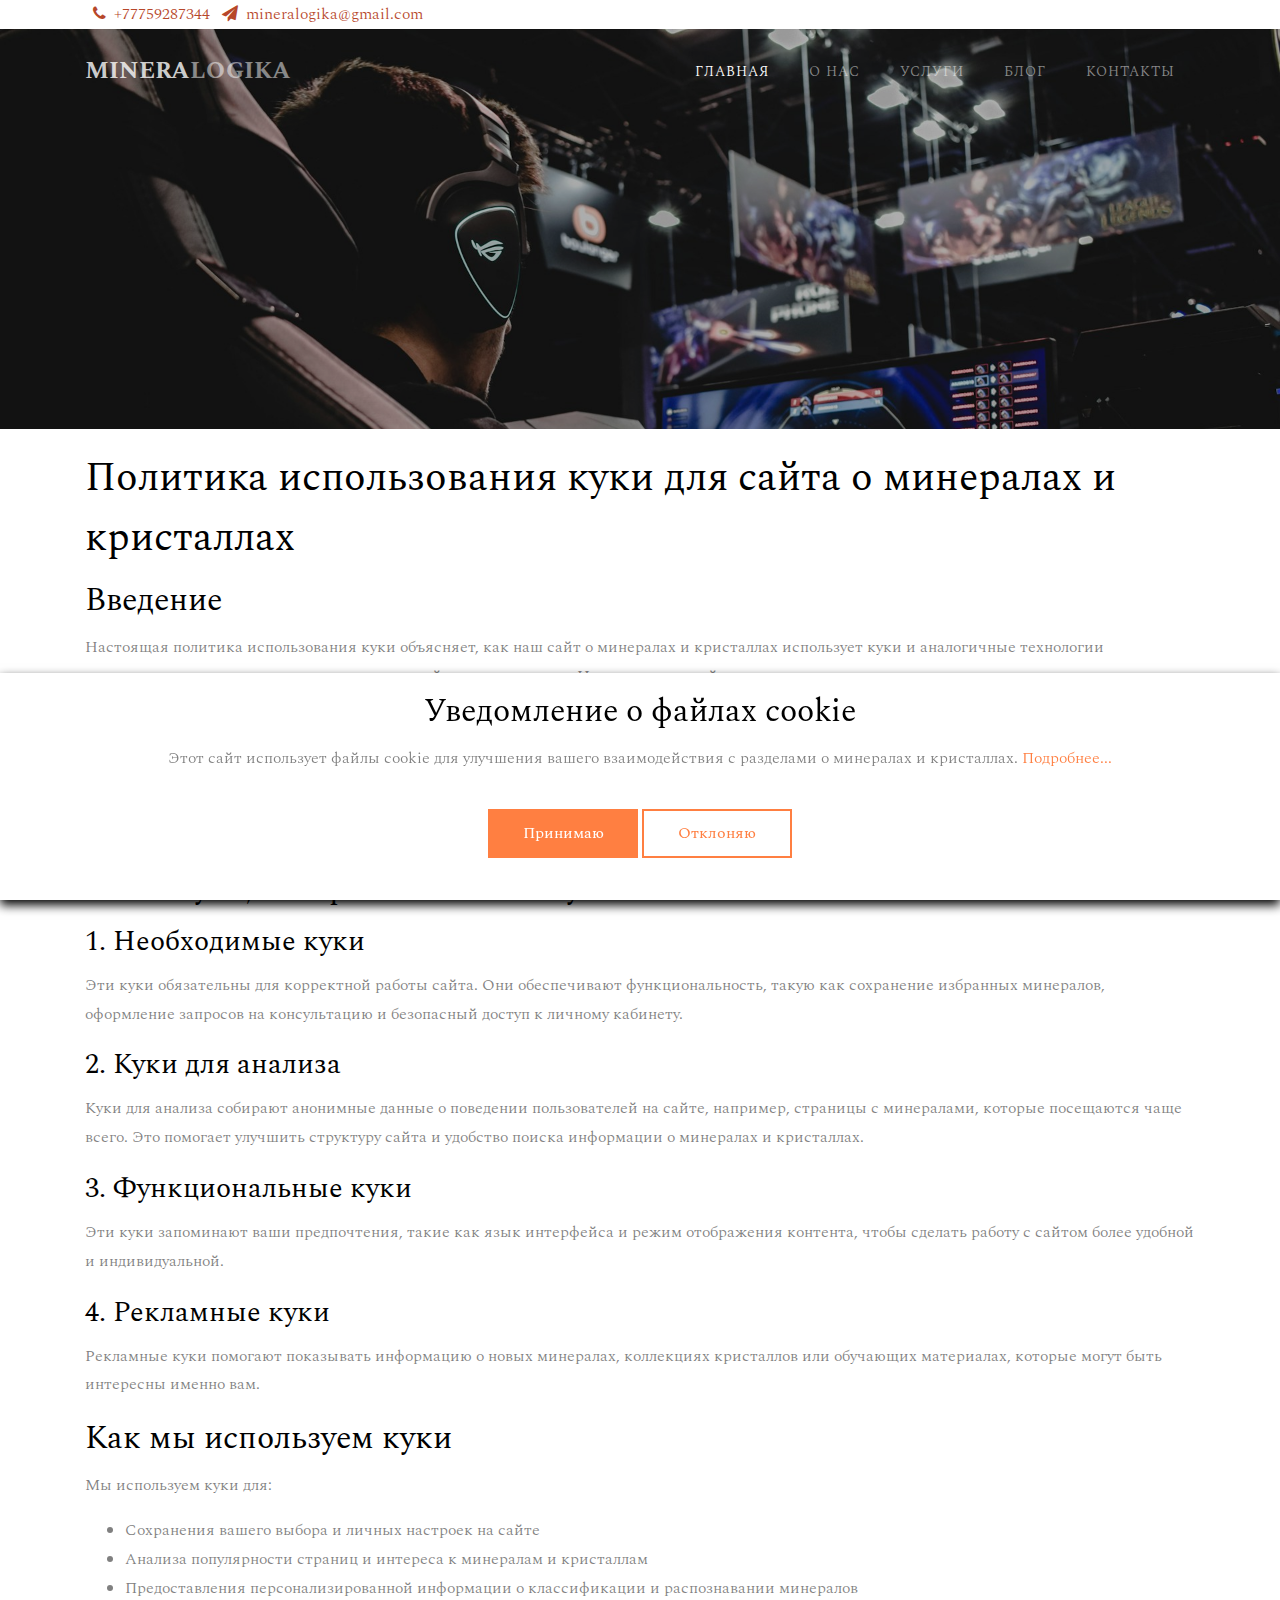
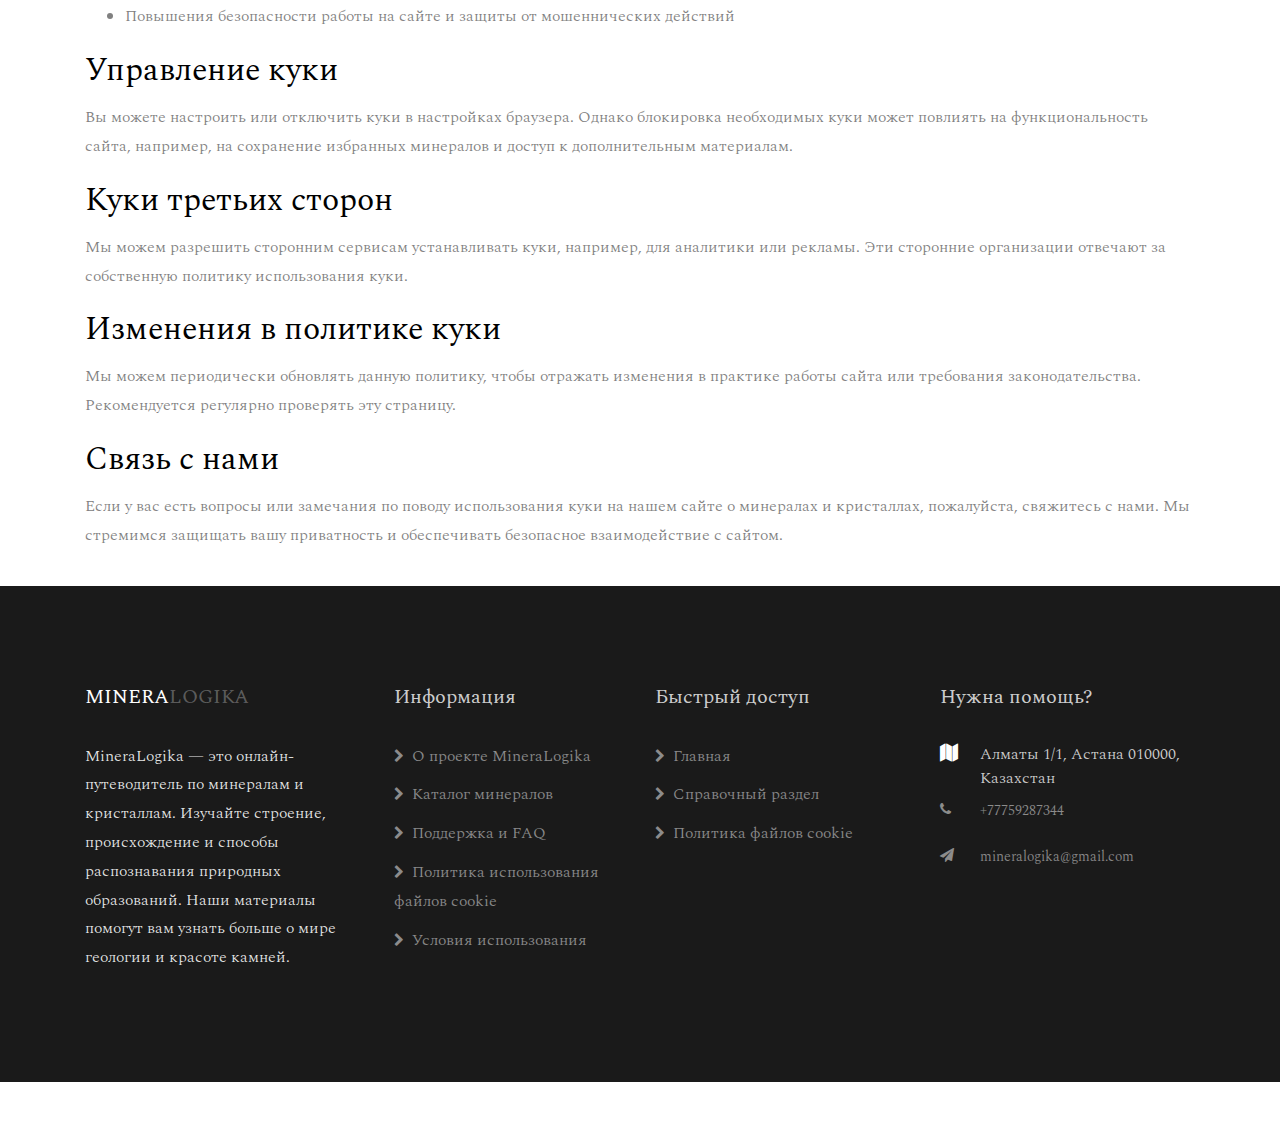
<file: cookie-policy.html>
<!DOCTYPE html>
<html lang="en">
    <head>
        <title>Mineralogika</title>
        <meta charset="utf-8" />
        <meta
            name="viewport"
            content="width=device-width, initial-scale=1, shrink-to-fit=no"
        />

        <meta
            name="description"
            content="Онлайн-путеводитель по минералам и кристаллам: подробные описания, научная и практическая классификация, признаки и методы распознавания, свойства и советы для коллекционеров."
        />
        <link
            href="https://fonts.googleapis.com/css2?family=Spectral:ital,wght@0,200;0,300;0,400;0,500;0,700;0,800;1,200;1,300;1,400;1,500;1,700&display=swap"
            rel="stylesheet"
        />

        <link
            rel="stylesheet"
            href="https://stackpath.bootstrapcdn.com/font-awesome/4.7.0/css/font-awesome.min.css"
        />

        <link rel="stylesheet" href="css/animate.css" />

        <link rel="stylesheet" href="css/owl.carousel.min.css" />
        <link rel="stylesheet" href="css/owl.theme.default.min.css" />
        <link rel="stylesheet" href="css/magnific-popup.css" />

        <link rel="stylesheet" href="css/flaticon.css" />
        <link rel="shortcut icon" href="images/loc.png" type="image/x-icon" />
        <link rel="shortcut icon" href="images/loc.png" type="image/x-icon" />
        <link rel="stylesheet" href="css/style.css" />
    </head>
    <body>
        <div class="container">
            <div class="row">
                <div class="col-md-6 d-flex align-items-center">
                    <p class="mb-0 phone pl-md-2">
                        <a href="#" class="mr-2"
                            ><span class="fa fa-phone mr-1"></span>
                            +77759287344</a
                        >
                        <a href="#"
                            ><span class="fa fa-paper-plane mr-1"></span>
                            mineralogika@gmail.com</a
                        >
                    </p>
                </div>
            </div>
        </div>

        <nav
            class="navbar navbar-expand-lg navbar-dark ftco_navbar bg-dark ftco-navbar-light"
            id="ftco-navbar"
        >
            <div class="container">
                <a class="navbar-brand" href="index.html"
                    >Minera<span>logika </span></a
                >

                <button
                    class="navbar-toggler"
                    type="button"
                    data-toggle="collapse"
                    data-target="#ftco-nav"
                    aria-controls="ftco-nav"
                    aria-expanded="false"
                    aria-label="Toggle navigation"
                >
                    <span class="oi oi-menu"></span> Menu
                </button>

                <div class="collapse navbar-collapse" id="ftco-nav">
                    <ul class="navbar-nav ml-auto">
                        <li class="nav-item active">
                            <a href="index.html" class="nav-link">Главная</a>
                        </li>
                        <li class="nav-item">
                            <a href="about.html" class="nav-link">О нас</a>
                        </li>
                        <li class="nav-item">
                            <a href="product.html" class="nav-link">Услуги</a>
                        </li>
                        <li class="nav-item">
                            <a href="blog.html" class="nav-link">Блог</a>
                        </li>
                        <li class="nav-item">
                            <a href="contact.html" class="nav-link">Контакты</a>
                        </li>
                    </ul>
                </div>
            </div>
        </nav>
        <!-- END nav -->

        <section
            class="hero-wrap hero-wrap-2"
            style="background-image: url('images/bg_2.jpg')"
            data-stellar-background-ratio="0.5"
        >
            <div class="overlay"></div>
            <div class="container">
                <div
                    class="row no-gutters slider-text align-items-end justify-content-center"
                >
                    <div class="col-md-9 ftco-animate mb-5 text-center">
                        <p class="breadcrumbs mb-0">
                            <span class="mr-2"
                                ><a href="index.html"
                                    >Главная
                                    <i class="fa fa-chevron-right"></i></a
                            ></span>
                            <span
                                >Политика использования куки
                                <i class="fa fa-chevron-right"></i
                            ></span>
                        </p>
                        <h2 class="mb-0 bread">Политика использования куки</h2>
                    </div>
                </div>
            </div>
        </section>

        <main>
            <article class="container additional-wrapper">
                <div class="page__content" style="padding: 20px 0px">
                    <h1>
                        Политика использования куки для сайта о минералах и
                        кристаллах
                    </h1>

                    <h2>Введение</h2>
                    <p>
                        Настоящая политика использования куки объясняет, как наш
                        сайт о минералах и кристаллах использует куки и
                        аналогичные технологии отслеживания для улучшения вашего
                        взаимодействия с ресурсом. Используя наш сайт, вы
                        соглашаетесь с применением куки в соответствии с данной
                        политикой.
                    </p>

                    <h2>Что такое куки?</h2>
                    <p>
                        Куки — это небольшие текстовые файлы, которые
                        сохраняются на вашем устройстве при посещении сайта. Они
                        помогают запоминать ваши предпочтения, улучшать
                        функциональность сайта и предоставлять
                        персонализированный контент.
                    </p>

                    <h2>Типы куки, которые мы используем</h2>
                    <h3>1. Необходимые куки</h3>
                    <p>
                        Эти куки обязательны для корректной работы сайта. Они
                        обеспечивают функциональность, такую как сохранение
                        избранных минералов, оформление запросов на консультацию
                        и безопасный доступ к личному кабинету.
                    </p>

                    <h3>2. Куки для анализа</h3>
                    <p>
                        Куки для анализа собирают анонимные данные о поведении
                        пользователей на сайте, например, страницы с минералами,
                        которые посещаются чаще всего. Это помогает улучшить
                        структуру сайта и удобство поиска информации о минералах
                        и кристаллах.
                    </p>

                    <h3>3. Функциональные куки</h3>
                    <p>
                        Эти куки запоминают ваши предпочтения, такие как язык
                        интерфейса и режим отображения контента, чтобы сделать
                        работу с сайтом более удобной и индивидуальной.
                    </p>

                    <h3>4. Рекламные куки</h3>
                    <p>
                        Рекламные куки помогают показывать информацию о новых
                        минералах, коллекциях кристаллов или обучающих
                        материалах, которые могут быть интересны именно вам.
                    </p>

                    <h2>Как мы используем куки</h2>
                    <p>Мы используем куки для:</p>
                    <ul>
                        <li>
                            Сохранения вашего выбора и личных настроек на сайте
                        </li>
                        <li>
                            Анализа популярности страниц и интереса к минералам
                            и кристаллам
                        </li>
                        <li>
                            Предоставления персонализированной информации о
                            классификации и распознавании минералов
                        </li>
                        <li>
                            Повышения безопасности работы на сайте и защиты от
                            мошеннических действий
                        </li>
                    </ul>

                    <h2>Управление куки</h2>
                    <p>
                        Вы можете настроить или отключить куки в настройках
                        браузера. Однако блокировка необходимых куки может
                        повлиять на функциональность сайта, например, на
                        сохранение избранных минералов и доступ к дополнительным
                        материалам.
                    </p>

                    <h2>Куки третьих сторон</h2>
                    <p>
                        Мы можем разрешить сторонним сервисам устанавливать
                        куки, например, для аналитики или рекламы. Эти сторонние
                        организации отвечают за собственную политику
                        использования куки.
                    </p>

                    <h2>Изменения в политике куки</h2>
                    <p>
                        Мы можем периодически обновлять данную политику, чтобы
                        отражать изменения в практике работы сайта или
                        требования законодательства. Рекомендуется регулярно
                        проверять эту страницу.
                    </p>

                    <h2>Связь с нами</h2>
                    <p>
                        Если у вас есть вопросы или замечания по поводу
                        использования куки на нашем сайте о минералах и
                        кристаллах, пожалуйста, свяжитесь с нами. Мы стремимся
                        защищать вашу приватность и обеспечивать безопасное
                        взаимодействие с сайтом.
                    </p>
                </div>
            </article>
        </main>

        <footer class="ftco-footer">
            <div class="container">
                <div class="row mb-5">
                    <div class="col-sm-12 col-md">
                        <div class="ftco-footer-widget mb-4">
                            <h2 class="ftco-heading-2 logo">
                                <a href="#">Minera<span>logika</span></a>
                            </h2>
                            <p>
                                MineraLogika — это онлайн-путеводитель по
                                минералам и кристаллам. Изучайте строение,
                                происхождение и способы распознавания природных
                                образований. Наши материалы помогут вам узнать
                                больше о мире геологии и красоте камней.
                            </p>
                            <ul class="ftco-footer-social list-unstyled mt-2">
                                <li class="ftco-animate">
                                    <a
                                        href="https://twitter.com/"
                                        target="_blank"
                                        ><span class="fa fa-twitter"></span
                                    ></a>
                                </li>
                                <li class="ftco-animate">
                                    <a
                                        href="https://facebook.com/"
                                        target="_blank"
                                        ><span class="fa fa-facebook"></span
                                    ></a>
                                </li>
                                <li class="ftco-animate">
                                    <a
                                        href="https://instagram.com/"
                                        target="_blank"
                                        ><span class="fa fa-instagram"></span
                                    ></a>
                                </li>
                            </ul>
                        </div>
                    </div>
                    <div class="col-sm-12 col-md">
                        <div class="ftco-footer-widget mb-4 ml-md-4">
                            <h2 class="ftco-heading-2">Информация</h2>
                            <ul class="list-unstyled">
                                <li>
                                    <a href="about.html"
                                        ><span
                                            class="fa fa-chevron-right mr-2"
                                        ></span
                                        >О проекте MineraLogika</a
                                    >
                                </li>
                                <li>
                                    <a href="product.html"
                                        ><span
                                            class="fa fa-chevron-right mr-2"
                                        ></span
                                        >Каталог минералов</a
                                    >
                                </li>
                                <li>
                                    <a href="privacy-policy.html"
                                        ><span
                                            class="fa fa-chevron-right mr-2"
                                        ></span
                                        >Поддержка и FAQ</a
                                    >
                                </li>
                                <li>
                                    <a href="cookie-policy.html"
                                        ><span
                                            class="fa fa-chevron-right mr-2"
                                        ></span
                                        >Политика использования файлов cookie</a
                                    >
                                </li>
                                <li>
                                    <a href="terms-of-use.html"
                                        ><span
                                            class="fa fa-chevron-right mr-2"
                                        ></span
                                        >Условия использования</a
                                    >
                                </li>
                            </ul>
                        </div>
                    </div>
                    <div class="col-sm-12 col-md">
                        <div class="ftco-footer-widget mb-4">
                            <h2 class="ftco-heading-2">Быстрый доступ</h2>
                            <ul class="list-unstyled">
                                <li>
                                    <a href="index.html"
                                        ><span
                                            class="fa fa-chevron-right mr-2"
                                        ></span
                                        >Главная</a
                                    >
                                </li>
                                <li>
                                    <a href="privacy-policy.html"
                                        ><span
                                            class="fa fa-chevron-right mr-2"
                                        ></span
                                        >Справочный раздел</a
                                    >
                                </li>
                                <li>
                                    <a href="cookie-policy.html"
                                        ><span
                                            class="fa fa-chevron-right mr-2"
                                        ></span
                                        >Политика файлов cookie</a
                                    >
                                </li>
                            </ul>
                        </div>
                    </div>
                    <div class="col-sm-12 col-md">
                        <div class="ftco-footer-widget mb-4">
                            <h2 class="ftco-heading-2">Нужна помощь?</h2>
                            <div class="block-23 mb-3">
                                <ul>
                                    <li>
                                        <span
                                            class="icon fa fa-map marker"
                                        ></span
                                        ><span class="text"
                                            >Алматы 1/1, Астана 010000,
                                            Казахстан</span
                                        >
                                    </li>
                                    <li>
                                        <a href="#"
                                            ><span
                                                class="icon fa fa-phone"
                                            ></span
                                            ><span class="text"
                                                >+77759287344</span
                                            ></a
                                        >
                                    </li>
                                    <li>
                                        <a href="#"
                                            ><span
                                                class="icon fa fa-paper-plane pr-4"
                                            ></span
                                            ><span class="text"
                                                >mineralogika@gmail.com</span
                                            ></a
                                        >
                                    </li>
                                </ul>
                            </div>
                        </div>
                    </div>
                </div>
            </div>
        </footer>

        <!-- Cookie Banner -->
        <div class="cookie-wrapper show">
            <div>
                <i class="bx bx-cookie"></i>
                <h2 style="text-align: center">Уведомление о файлах cookie</h2>
            </div>
            <div class="data">
                <p>
                    Этот сайт использует файлы cookie для улучшения вашего
                    взаимодействия с разделами о минералах и кристаллах.
                    <a href="cookie-policy.html">Подробнее...</a>
                </p>
            </div>
            <div class="buttons">
                <button class="cookie-button" id="acceptBtn">Принимаю</button>
                <button class="cookie-button" id="declineBtn">Отклоняю</button>
            </div>
        </div>
        <!-- End Cookie Banner -->

        <!-- loader -->
        <div id="ftco-loader" class="show fullscreen">
            <svg class="circular" width="48px" height="48px">
                <circle
                    class="path-bg"
                    cx="24"
                    cy="24"
                    r="22"
                    fill="none"
                    stroke-width="4"
                    stroke="#eeeeee"
                />
                <circle
                    class="path"
                    cx="24"
                    cy="24"
                    r="22"
                    fill="none"
                    stroke-width="4"
                    stroke-miterlimit="10"
                    stroke="#F96D00"
                />
            </svg>
        </div>

        <script src="js/jquery.min.js"></script>
        <script src="js/jquery-migrate-3.0.1.min.js"></script>
        <script src="js/popper.min.js"></script>
        <script src="js/bootstrap.min.js"></script>
        <script src="js/jquery.easing.1.3.js"></script>
        <script src="js/jquery.waypoints.min.js"></script>
        <script src="js/jquery.stellar.min.js"></script>
        <script src="js/owl.carousel.min.js"></script>
        <script src="js/jquery.magnific-popup.min.js"></script>
        <script src="js/jquery.animateNumber.min.js"></script>
        <script src="js/scrollax.min.js"></script>

        <script src="js/main.js"></script>
        <script src="js/cookiebanner.js"></script>
    </body>
</html>
</file>
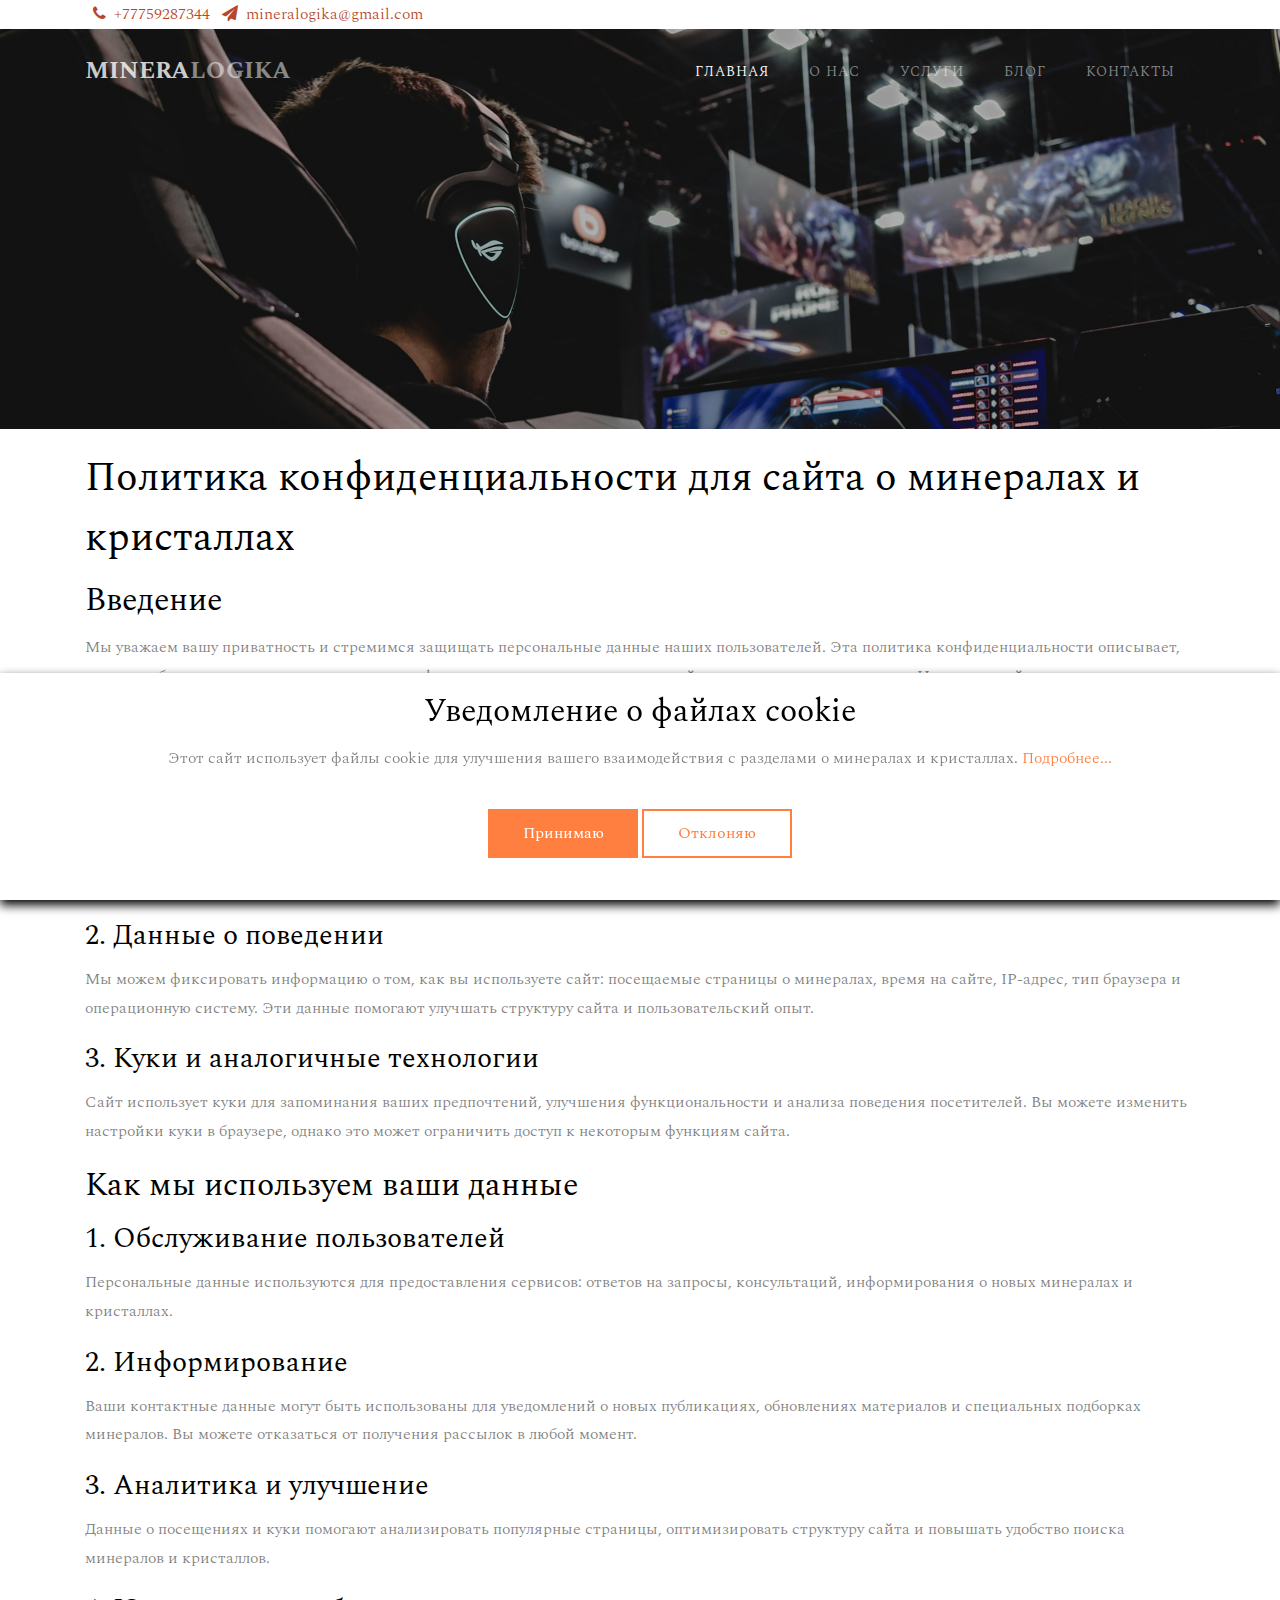
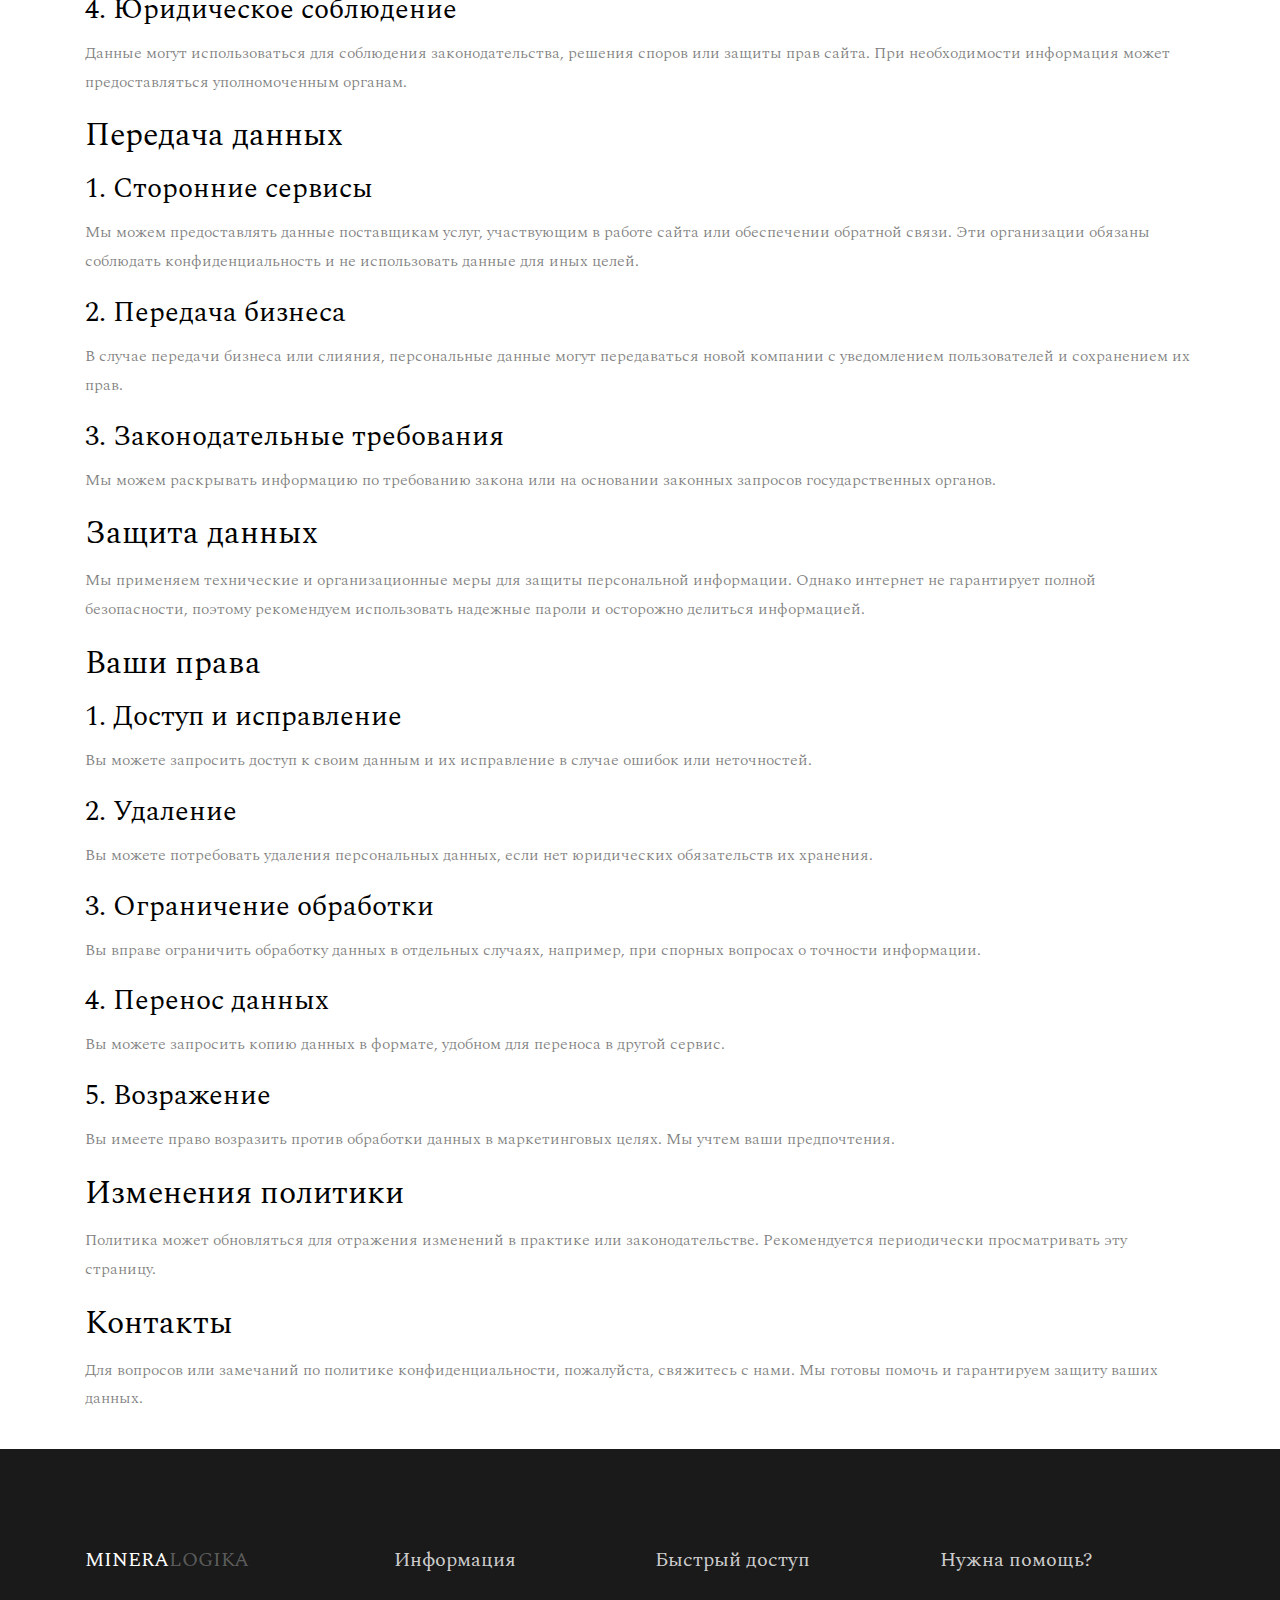
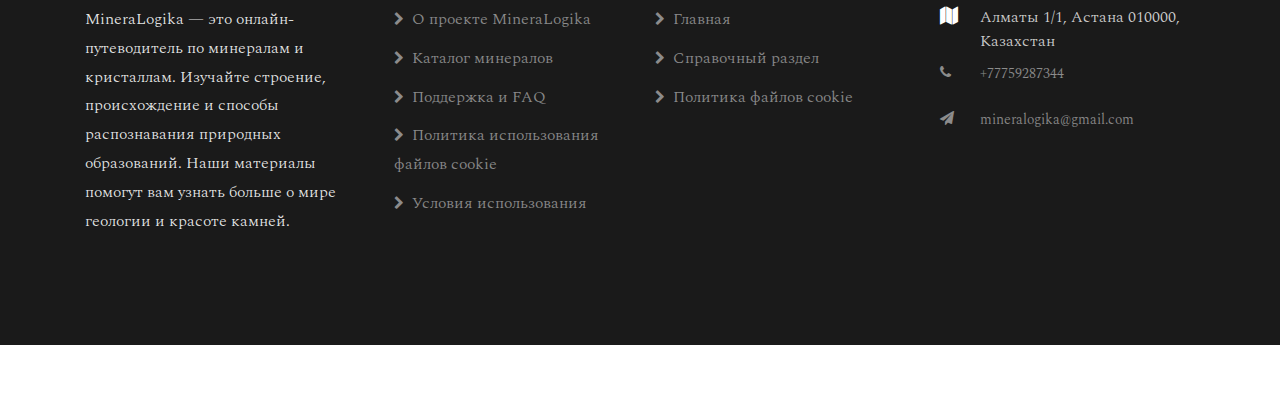
<file: privacy-policy.html>
<!DOCTYPE html>
<html lang="en">
    <head>
        <title>Mineralogika</title>
        <meta charset="utf-8" />
        <meta
            name="viewport"
            content="width=device-width, initial-scale=1, shrink-to-fit=no"
        />

        <meta
            name="description"
            content="Онлайн-путеводитель по минералам и кристаллам: подробные описания, научная и практическая классификация, признаки и методы распознавания, свойства и советы для коллекционеров."
        />
        <link
            href="https://fonts.googleapis.com/css2?family=Spectral:ital,wght@0,200;0,300;0,400;0,500;0,700;0,800;1,200;1,300;1,400;1,500;1,700&display=swap"
            rel="stylesheet"
        />

        <link
            rel="stylesheet"
            href="https://stackpath.bootstrapcdn.com/font-awesome/4.7.0/css/font-awesome.min.css"
        />

        <link rel="stylesheet" href="css/animate.css" />

        <link rel="stylesheet" href="css/owl.carousel.min.css" />
        <link rel="stylesheet" href="css/owl.theme.default.min.css" />
        <link rel="stylesheet" href="css/magnific-popup.css" />

        <link rel="stylesheet" href="css/flaticon.css" />
        <link rel="shortcut icon" href="images/loc.png" type="image/x-icon" />
        <link rel="shortcut icon" href="images/loc.png" type="image/x-icon" />
        <link rel="stylesheet" href="css/style.css" />
    </head>
    <body>
        <div class="container">
            <div class="row">
                <div class="col-md-6 d-flex align-items-center">
                    <p class="mb-0 phone pl-md-2">
                        <a href="#" class="mr-2"
                            ><span class="fa fa-phone mr-1"></span>
                            +77759287344</a
                        >
                        <a href="#"
                            ><span class="fa fa-paper-plane mr-1"></span>
                            mineralogika@gmail.com</a
                        >
                    </p>
                </div>
            </div>
        </div>

        <nav
            class="navbar navbar-expand-lg navbar-dark ftco_navbar bg-dark ftco-navbar-light"
            id="ftco-navbar"
        >
            <div class="container">
                <a class="navbar-brand" href="index.html"
                    >Minera<span>logika </span></a
                >

                <button
                    class="navbar-toggler"
                    type="button"
                    data-toggle="collapse"
                    data-target="#ftco-nav"
                    aria-controls="ftco-nav"
                    aria-expanded="false"
                    aria-label="Toggle navigation"
                >
                    <span class="oi oi-menu"></span> Menu
                </button>

                <div class="collapse navbar-collapse" id="ftco-nav">
                    <ul class="navbar-nav ml-auto">
                        <li class="nav-item active">
                            <a href="index.html" class="nav-link">Главная</a>
                        </li>
                        <li class="nav-item">
                            <a href="about.html" class="nav-link">О нас</a>
                        </li>
                        <li class="nav-item">
                            <a href="product.html" class="nav-link">Услуги</a>
                        </li>
                        <li class="nav-item">
                            <a href="blog.html" class="nav-link">Блог</a>
                        </li>
                        <li class="nav-item">
                            <a href="contact.html" class="nav-link">Контакты</a>
                        </li>
                    </ul>
                </div>
            </div>
        </nav>
        <!-- END nav -->

        <section
            class="hero-wrap hero-wrap-2"
            style="background-image: url('images/bg_2.jpg')"
            data-stellar-background-ratio="0.5"
        >
            <div class="overlay"></div>
            <div class="container">
                <div
                    class="row no-gutters slider-text align-items-end justify-content-center"
                >
                    <div class="col-md-9 ftco-animate mb-5 text-center">
                        <p class="breadcrumbs mb-0">
                            <span class="mr-2"
                                ><a href="index.html"
                                    >Главная
                                    <i class="fa fa-chevron-right"></i></a
                            ></span>
                            <span
                                >Политика конфиденциальности
                                <i class="fa fa-chevron-right"></i
                            ></span>
                        </p>
                        <h2 class="mb-0 bread">Политика конфиденциальности</h2>
                    </div>
                </div>
            </div>
        </section>

        <main>
            <article class="container additional-wrapper">
                <div class="page__content" style="padding: 20px 0px">
                    <h1>
                        Политика конфиденциальности для сайта о минералах и
                        кристаллах
                    </h1>

                    <h2>Введение</h2>
                    <p>
                        Мы уважаем вашу приватность и стремимся защищать
                        персональные данные наших пользователей. Эта политика
                        конфиденциальности описывает, как мы собираем,
                        используем и защищаем информацию о посетителях нашего
                        сайта о минералах и кристаллах. Используя сайт, вы
                        соглашаетесь с описанными здесь правилами.
                    </p>

                    <h2>Какие данные мы собираем</h2>
                    <h3>1. Личные данные</h3>
                    <p>
                        При взаимодействии с сайтом о минералах и кристаллах мы
                        можем собирать ваши имя и фамилию, адрес электронной
                        почты и другие сведения, которые вы предоставляете через
                        формы обратной связи или регистрацию.
                    </p>

                    <h3>2. Данные о поведении</h3>
                    <p>
                        Мы можем фиксировать информацию о том, как вы
                        используете сайт: посещаемые страницы о минералах, время
                        на сайте, IP-адрес, тип браузера и операционную систему.
                        Эти данные помогают улучшать структуру сайта и
                        пользовательский опыт.
                    </p>

                    <h3>3. Куки и аналогичные технологии</h3>
                    <p>
                        Сайт использует куки для запоминания ваших предпочтений,
                        улучшения функциональности и анализа поведения
                        посетителей. Вы можете изменить настройки куки в
                        браузере, однако это может ограничить доступ к некоторым
                        функциям сайта.
                    </p>

                    <h2>Как мы используем ваши данные</h2>
                    <h3>1. Обслуживание пользователей</h3>
                    <p>
                        Персональные данные используются для предоставления
                        сервисов: ответов на запросы, консультаций,
                        информирования о новых минералах и кристаллах.
                    </p>

                    <h3>2. Информирование</h3>
                    <p>
                        Ваши контактные данные могут быть использованы для
                        уведомлений о новых публикациях, обновлениях материалов
                        и специальных подборках минералов. Вы можете отказаться
                        от получения рассылок в любой момент.
                    </p>

                    <h3>3. Аналитика и улучшение</h3>
                    <p>
                        Данные о посещениях и куки помогают анализировать
                        популярные страницы, оптимизировать структуру сайта и
                        повышать удобство поиска минералов и кристаллов.
                    </p>

                    <h3>4. Юридическое соблюдение</h3>
                    <p>
                        Данные могут использоваться для соблюдения
                        законодательства, решения споров или защиты прав сайта.
                        При необходимости информация может предоставляться
                        уполномоченным органам.
                    </p>

                    <h2>Передача данных</h2>
                    <h3>1. Сторонние сервисы</h3>
                    <p>
                        Мы можем предоставлять данные поставщикам услуг,
                        участвующим в работе сайта или обеспечении обратной
                        связи. Эти организации обязаны соблюдать
                        конфиденциальность и не использовать данные для иных
                        целей.
                    </p>

                    <h3>2. Передача бизнеса</h3>
                    <p>
                        В случае передачи бизнеса или слияния, персональные
                        данные могут передаваться новой компании с уведомлением
                        пользователей и сохранением их прав.
                    </p>

                    <h3>3. Законодательные требования</h3>
                    <p>
                        Мы можем раскрывать информацию по требованию закона или
                        на основании законных запросов государственных органов.
                    </p>

                    <h2>Защита данных</h2>
                    <p>
                        Мы применяем технические и организационные меры для
                        защиты персональной информации. Однако интернет не
                        гарантирует полной безопасности, поэтому рекомендуем
                        использовать надежные пароли и осторожно делиться
                        информацией.
                    </p>

                    <h2>Ваши права</h2>
                    <h3>1. Доступ и исправление</h3>
                    <p>
                        Вы можете запросить доступ к своим данным и их
                        исправление в случае ошибок или неточностей.
                    </p>

                    <h3>2. Удаление</h3>
                    <p>
                        Вы можете потребовать удаления персональных данных, если
                        нет юридических обязательств их хранения.
                    </p>

                    <h3>3. Ограничение обработки</h3>
                    <p>
                        Вы вправе ограничить обработку данных в отдельных
                        случаях, например, при спорных вопросах о точности
                        информации.
                    </p>

                    <h3>4. Перенос данных</h3>
                    <p>
                        Вы можете запросить копию данных в формате, удобном для
                        переноса в другой сервис.
                    </p>

                    <h3>5. Возражение</h3>
                    <p>
                        Вы имеете право возразить против обработки данных в
                        маркетинговых целях. Мы учтем ваши предпочтения.
                    </p>

                    <h2>Изменения политики</h2>
                    <p>
                        Политика может обновляться для отражения изменений в
                        практике или законодательстве. Рекомендуется
                        периодически просматривать эту страницу.
                    </p>

                    <h2>Контакты</h2>
                    <p>
                        Для вопросов или замечаний по политике
                        конфиденциальности, пожалуйста, свяжитесь с нами. Мы
                        готовы помочь и гарантируем защиту ваших данных.
                    </p>
                </div>
            </article>
        </main>

        <footer class="ftco-footer">
            <div class="container">
                <div class="row mb-5">
                    <div class="col-sm-12 col-md">
                        <div class="ftco-footer-widget mb-4">
                            <h2 class="ftco-heading-2 logo">
                                <a href="#">Minera<span>logika</span></a>
                            </h2>
                            <p>
                                MineraLogika — это онлайн-путеводитель по
                                минералам и кристаллам. Изучайте строение,
                                происхождение и способы распознавания природных
                                образований. Наши материалы помогут вам узнать
                                больше о мире геологии и красоте камней.
                            </p>
                            <ul class="ftco-footer-social list-unstyled mt-2">
                                <li class="ftco-animate">
                                    <a
                                        href="https://twitter.com/"
                                        target="_blank"
                                        ><span class="fa fa-twitter"></span
                                    ></a>
                                </li>
                                <li class="ftco-animate">
                                    <a
                                        href="https://facebook.com/"
                                        target="_blank"
                                        ><span class="fa fa-facebook"></span
                                    ></a>
                                </li>
                                <li class="ftco-animate">
                                    <a
                                        href="https://instagram.com/"
                                        target="_blank"
                                        ><span class="fa fa-instagram"></span
                                    ></a>
                                </li>
                            </ul>
                        </div>
                    </div>
                    <div class="col-sm-12 col-md">
                        <div class="ftco-footer-widget mb-4 ml-md-4">
                            <h2 class="ftco-heading-2">Информация</h2>
                            <ul class="list-unstyled">
                                <li>
                                    <a href="about.html"
                                        ><span
                                            class="fa fa-chevron-right mr-2"
                                        ></span
                                        >О проекте MineraLogika</a
                                    >
                                </li>
                                <li>
                                    <a href="product.html"
                                        ><span
                                            class="fa fa-chevron-right mr-2"
                                        ></span
                                        >Каталог минералов</a
                                    >
                                </li>
                                <li>
                                    <a href="privacy-policy.html"
                                        ><span
                                            class="fa fa-chevron-right mr-2"
                                        ></span
                                        >Поддержка и FAQ</a
                                    >
                                </li>
                                <li>
                                    <a href="cookie-policy.html"
                                        ><span
                                            class="fa fa-chevron-right mr-2"
                                        ></span
                                        >Политика использования файлов cookie</a
                                    >
                                </li>
                                <li>
                                    <a href="terms-of-use.html"
                                        ><span
                                            class="fa fa-chevron-right mr-2"
                                        ></span
                                        >Условия использования</a
                                    >
                                </li>
                            </ul>
                        </div>
                    </div>
                    <div class="col-sm-12 col-md">
                        <div class="ftco-footer-widget mb-4">
                            <h2 class="ftco-heading-2">Быстрый доступ</h2>
                            <ul class="list-unstyled">
                                <li>
                                    <a href="index.html"
                                        ><span
                                            class="fa fa-chevron-right mr-2"
                                        ></span
                                        >Главная</a
                                    >
                                </li>
                                <li>
                                    <a href="privacy-policy.html"
                                        ><span
                                            class="fa fa-chevron-right mr-2"
                                        ></span
                                        >Справочный раздел</a
                                    >
                                </li>
                                <li>
                                    <a href="cookie-policy.html"
                                        ><span
                                            class="fa fa-chevron-right mr-2"
                                        ></span
                                        >Политика файлов cookie</a
                                    >
                                </li>
                            </ul>
                        </div>
                    </div>
                    <div class="col-sm-12 col-md">
                        <div class="ftco-footer-widget mb-4">
                            <h2 class="ftco-heading-2">Нужна помощь?</h2>
                            <div class="block-23 mb-3">
                                <ul>
                                    <li>
                                        <span
                                            class="icon fa fa-map marker"
                                        ></span
                                        ><span class="text"
                                            >Алматы 1/1, Астана 010000,
                                            Казахстан</span
                                        >
                                    </li>
                                    <li>
                                        <a href="#"
                                            ><span
                                                class="icon fa fa-phone"
                                            ></span
                                            ><span class="text"
                                                >+77759287344</span
                                            ></a
                                        >
                                    </li>
                                    <li>
                                        <a href="#"
                                            ><span
                                                class="icon fa fa-paper-plane pr-4"
                                            ></span
                                            ><span class="text"
                                                >mineralogika@gmail.com</span
                                            ></a
                                        >
                                    </li>
                                </ul>
                            </div>
                        </div>
                    </div>
                </div>
            </div>
        </footer>

        <!-- Cookie Banner -->
        <div class="cookie-wrapper show">
            <div>
                <i class="bx bx-cookie"></i>
                <h2 style="text-align: center">Уведомление о файлах cookie</h2>
            </div>
            <div class="data">
                <p>
                    Этот сайт использует файлы cookie для улучшения вашего
                    взаимодействия с разделами о минералах и кристаллах.
                    <a href="cookie-policy.html">Подробнее...</a>
                </p>
            </div>
            <div class="buttons">
                <button class="cookie-button" id="acceptBtn">Принимаю</button>
                <button class="cookie-button" id="declineBtn">Отклоняю</button>
            </div>
        </div>
        <!-- End Cookie Banner -->

        <!-- loader -->
        <div id="ftco-loader" class="show fullscreen">
            <svg class="circular" width="48px" height="48px">
                <circle
                    class="path-bg"
                    cx="24"
                    cy="24"
                    r="22"
                    fill="none"
                    stroke-width="4"
                    stroke="#eeeeee"
                />
                <circle
                    class="path"
                    cx="24"
                    cy="24"
                    r="22"
                    fill="none"
                    stroke-width="4"
                    stroke-miterlimit="10"
                    stroke="#F96D00"
                />
            </svg>
        </div>

        <script src="js/jquery.min.js"></script>
        <script src="js/jquery-migrate-3.0.1.min.js"></script>
        <script src="js/popper.min.js"></script>
        <script src="js/bootstrap.min.js"></script>
        <script src="js/jquery.easing.1.3.js"></script>
        <script src="js/jquery.waypoints.min.js"></script>
        <script src="js/jquery.stellar.min.js"></script>
        <script src="js/owl.carousel.min.js"></script>
        <script src="js/jquery.magnific-popup.min.js"></script>
        <script src="js/jquery.animateNumber.min.js"></script>
        <script src="js/scrollax.min.js"></script>

        <script src="js/main.js"></script>
        <script src="js/cookiebanner.js"></script>
    </body>
</html>
</file>
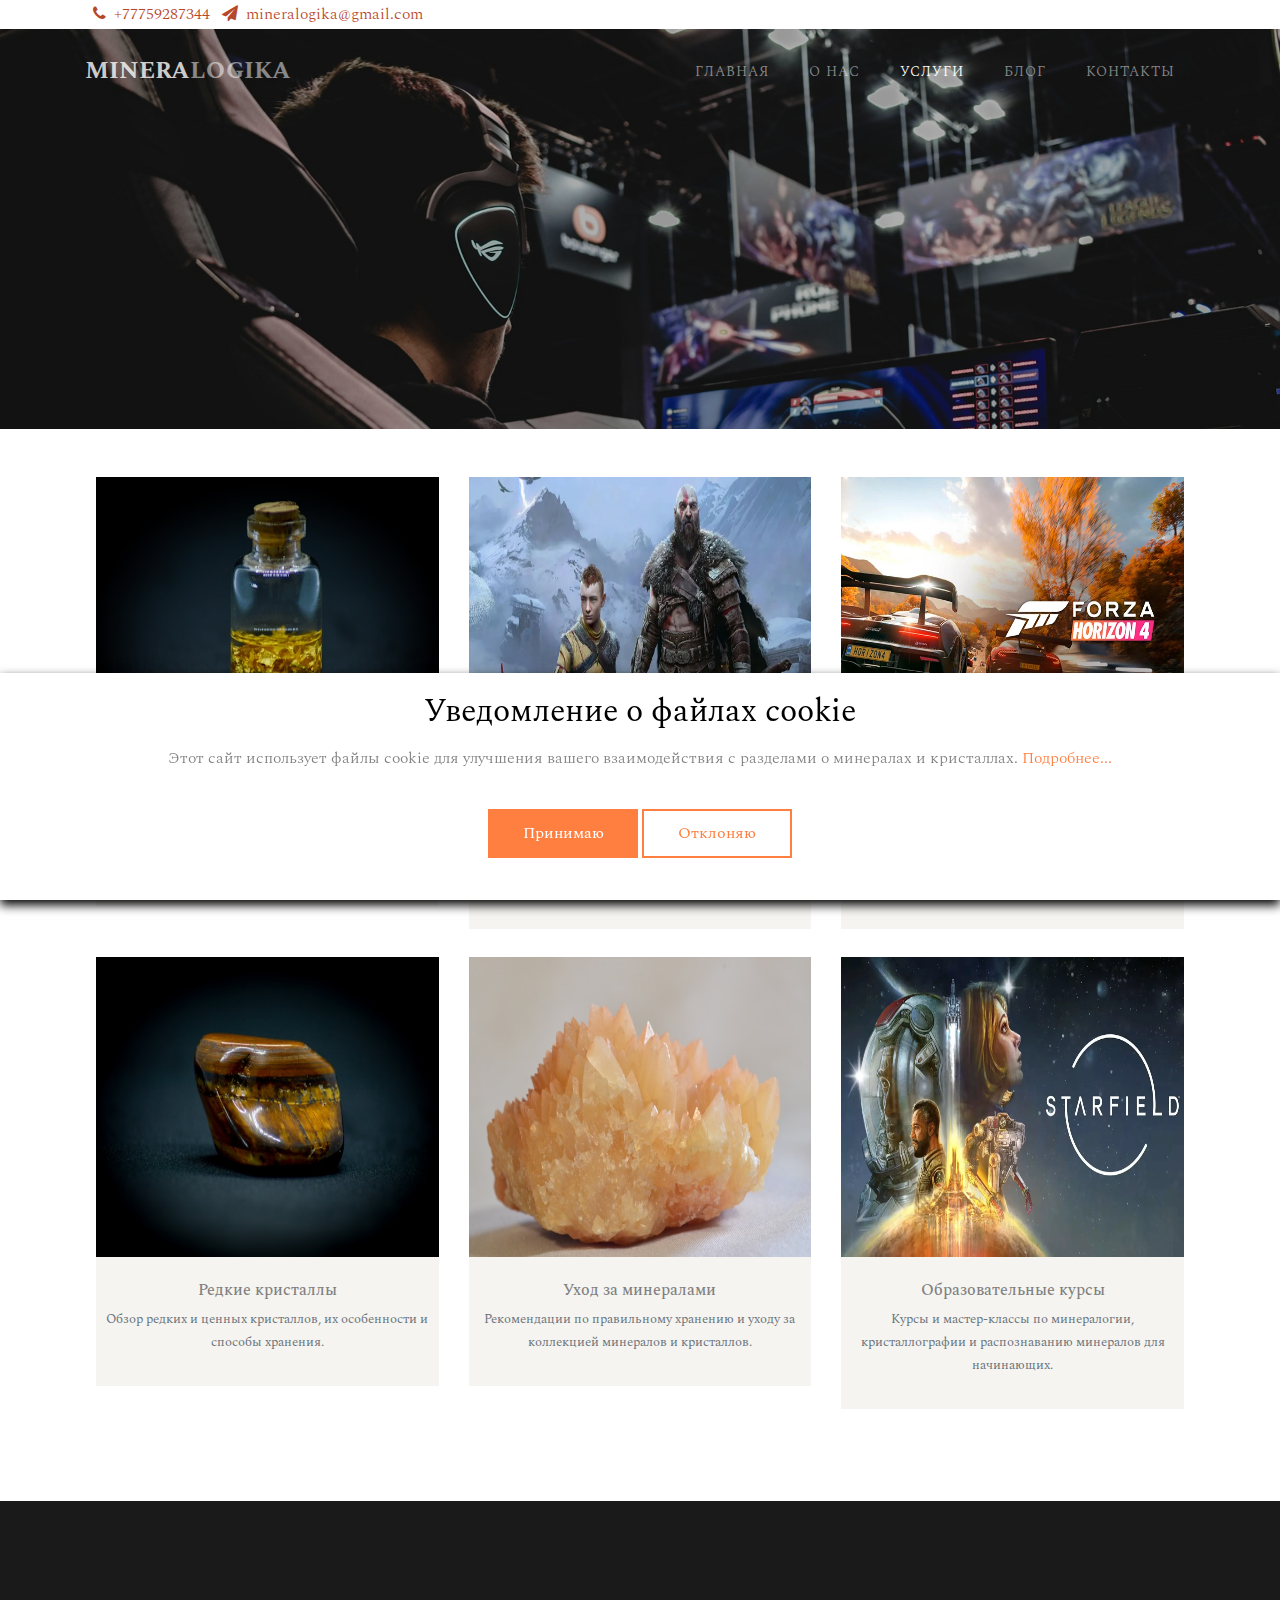
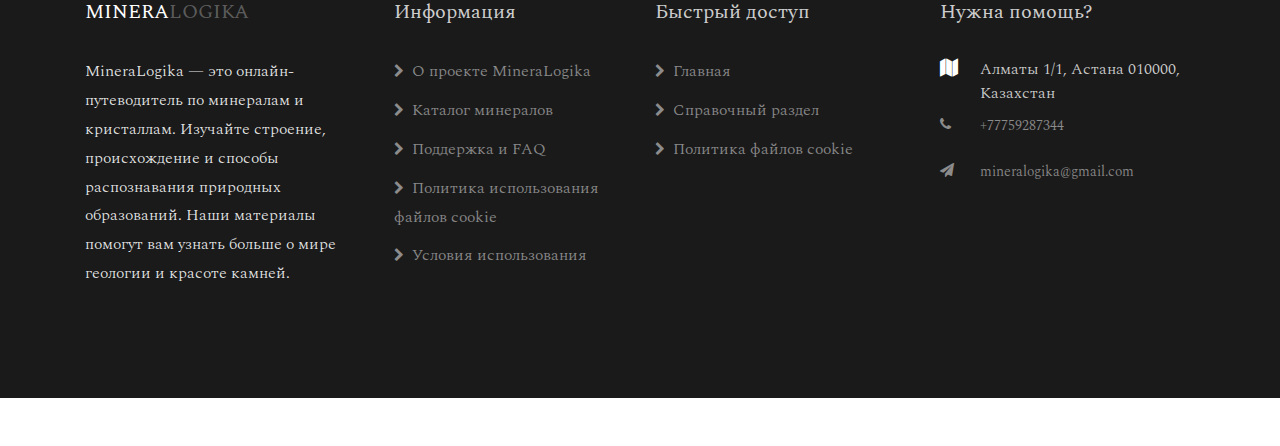
<file: product.html>
<!DOCTYPE html>
<html lang="en">
    <head>
        <title>Mineralogika</title>
        <meta charset="utf-8" />
        <meta
            name="viewport"
            content="width=device-width, initial-scale=1, shrink-to-fit=no"
        />

        <meta
            name="description"
            content="Онлайн-путеводитель по минералам и кристаллам: подробные описания, научная и практическая классификация, признаки и методы распознавания, свойства и советы для коллекционеров."
        />
        <link
            href="https://fonts.googleapis.com/css2?family=Spectral:ital,wght@0,200;0,300;0,400;0,500;0,700;0,800;1,200;1,300;1,400;1,500;1,700&display=swap"
            rel="stylesheet"
        />

        <link
            rel="stylesheet"
            href="https://stackpath.bootstrapcdn.com/font-awesome/4.7.0/css/font-awesome.min.css"
        />

        <link rel="stylesheet" href="css/animate.css" />

        <link rel="stylesheet" href="css/owl.carousel.min.css" />
        <link rel="stylesheet" href="css/owl.theme.default.min.css" />
        <link rel="stylesheet" href="css/magnific-popup.css" />

        <link rel="stylesheet" href="css/flaticon.css" />
        <link rel="shortcut icon" href="images/loc.png" type="image/x-icon" />
        <link rel="shortcut icon" href="images/loc.png" type="image/x-icon" />
        <link rel="stylesheet" href="css/style.css" />
    </head>
    <body>
        <div class="container">
            <div class="row">
                <div class="col-md-6 d-flex align-items-center">
                    <p class="mb-0 phone pl-md-2">
                        <a href="#" class="mr-2"
                            ><span class="fa fa-phone mr-1"></span>
                            +77759287344</a
                        >
                        <a href="#"
                            ><span class="fa fa-paper-plane mr-1"></span>
                            mineralogika@gmail.com</a
                        >
                    </p>
                </div>
            </div>
        </div>

        <nav
            class="navbar navbar-expand-lg navbar-dark ftco_navbar bg-dark ftco-navbar-light"
            id="ftco-navbar"
        >
            <div class="container">
                <a class="navbar-brand" href="index.html"
                    >Minera<span>logika </span></a
                >

                <button
                    class="navbar-toggler"
                    type="button"
                    data-toggle="collapse"
                    data-target="#ftco-nav"
                    aria-controls="ftco-nav"
                    aria-expanded="false"
                    aria-label="Toggle navigation"
                >
                    <span class="oi oi-menu"></span> Menu
                </button>

                <div class="collapse navbar-collapse" id="ftco-nav">
                    <ul class="navbar-nav ml-auto">
                        <li class="nav-item">
                            <a href="index.html" class="nav-link">Главная</a>
                        </li>
                        <li class="nav-item">
                            <a href="about.html" class="nav-link">О нас</a>
                        </li>
                        <li class="nav-item active">
                            <a href="product.html" class="nav-link">Услуги</a>
                        </li>
                        <li class="nav-item">
                            <a href="blog.html" class="nav-link">Блог</a>
                        </li>
                        <li class="nav-item">
                            <a href="contact.html" class="nav-link">Контакты</a>
                        </li>
                    </ul>
                </div>
            </div>
        </nav>
        <!-- END nav -->

        <section
            class="hero-wrap hero-wrap-2"
            style="background-image: url('images/bg_2.jpg')"
            data-stellar-background-ratio="0.5"
        >
            <div class="overlay"></div>
            <div class="container">
                <div
                    class="row no-gutters slider-text align-items-end justify-content-center"
                >
                    <div class="col-md-9 ftco-animate mb-5 text-center">
                        <p class="breadcrumbs mb-0">
                            <span class="mr-2"
                                ><a href="index.html"
                                    >Главная
                                    <i class="fa fa-chevron-right"></i></a
                            ></span>
                            <span
                                >Услуги <i class="fa fa-chevron-right"></i
                            ></span>
                        </p>
                        <h2 class="mb-0 bread">Наши услуги</h2>
                    </div>
                </div>
            </div>
        </section>

        <!-- Start Services -->
        <div class="container-fluid p-5">
            <div class="row px-xl-5">
                <!-- Services Block Start -->
                <div class="col-lg-12 col-md-12">
                    <div class="row pb-3">
                        <!-- Service 1 -->
                        <div class="col-lg-4 col-md-6 col-sm-6 pb-1">
                            <div class="service-item bg-light mb-4">
                                <div
                                    class="service-img position-relative overflow-hidden"
                                    style="text-align: center"
                                >
                                    <img
                                        class="img-fluid w-100"
                                        src="images/service-1.jpg"
                                        alt="Описание минералов"
                                        style="height: 300px"
                                    />
                                </div>
                                <div class="text-center py-4">
                                    <h6
                                        class="text-decoration-none text-truncate"
                                    >
                                        Описание минералов
                                    </h6>
                                    <p class="small text-muted mb-2">
                                        Подробное описание самых известных
                                        минералов, их свойства и внешний вид.
                                    </p>
                                </div>
                            </div>
                        </div>
                        <!-- Service 2 -->
                        <div class="col-lg-4 col-md-6 col-sm-6 pb-1">
                            <div class="service-item bg-light mb-4">
                                <div
                                    class="service-img position-relative overflow-hidden"
                                    style="text-align: center"
                                >
                                    <img
                                        class="img-fluid w-100"
                                        src="images/service-2.jpg"
                                        alt="Классификация минералов"
                                        style="height: 300px"
                                    />
                                </div>
                                <div class="text-center py-4">
                                    <h6
                                        class="text-decoration-none text-truncate"
                                    >
                                        Классификация минералов
                                    </h6>
                                    <p class="small text-muted mb-2">
                                        Разделение минералов на группы по
                                        химическому составу, кристаллической
                                        структуре и внешним признакам.
                                    </p>
                                </div>
                            </div>
                        </div>
                        <!-- Service 3 -->
                        <div class="col-lg-4 col-md-6 col-sm-6 pb-1">
                            <div class="service-item bg-light mb-4">
                                <div
                                    class="service-img position-relative overflow-hidden"
                                    style="text-align: center"
                                >
                                    <img
                                        class="img-fluid w-100"
                                        src="images/service-3.jpg"
                                        alt="Методы распознавания"
                                        style="height: 300px"
                                    />
                                </div>
                                <div class="text-center py-4">
                                    <h6
                                        class="text-decoration-none text-truncate"
                                    >
                                        Методы распознавания минералов
                                    </h6>
                                    <p class="small text-muted mb-2">
                                        Практические советы по идентификации
                                        минералов с помощью цвета, твердости,
                                        блеска и других характеристик.
                                    </p>
                                </div>
                            </div>
                        </div>
                        <!-- Service 4 -->
                        <div class="col-lg-4 col-md-6 col-sm-6 pb-1">
                            <div class="service-item bg-light mb-4">
                                <div
                                    class="service-img position-relative overflow-hidden"
                                    style="text-align: center"
                                >
                                    <img
                                        class="img-fluid w-100"
                                        src="images/service-4.jpg"
                                        alt="Редкие кристаллы"
                                        style="height: 300px"
                                    />
                                </div>
                                <div class="text-center py-4">
                                    <h6
                                        class="text-decoration-none text-truncate"
                                    >
                                        Редкие кристаллы
                                    </h6>
                                    <p class="small text-muted mb-2">
                                        Обзор редких и ценных кристаллов, их
                                        особенности и способы хранения.
                                    </p>
                                </div>
                            </div>
                        </div>
                        <!-- Service 5 -->
                        <div class="col-lg-4 col-md-6 col-sm-6 pb-1">
                            <div class="service-item bg-light mb-4">
                                <div
                                    class="service-img position-relative overflow-hidden"
                                    style="text-align: center"
                                >
                                    <img
                                        class="img-fluid w-100"
                                        src="images/service-5.jpg"
                                        alt="Уход за минералами"
                                        style="height: 300px"
                                    />
                                </div>
                                <div class="text-center py-4">
                                    <h6
                                        class="text-decoration-none text-truncate"
                                    >
                                        Уход за минералами
                                    </h6>
                                    <p class="small text-muted mb-2">
                                        Рекомендации по правильному хранению и
                                        уходу за коллекцией минералов и
                                        кристаллов.
                                    </p>
                                </div>
                            </div>
                        </div>
                        <!-- Service 6 -->
                        <div class="col-lg-4 col-md-6 col-sm-6 pb-1">
                            <div class="service-item bg-light mb-4">
                                <div
                                    class="service-img position-relative overflow-hidden"
                                    style="text-align: center"
                                >
                                    <img
                                        class="img-fluid w-100"
                                        src="images/service-6.jpg"
                                        alt="Образовательные курсы"
                                        style="height: 300px"
                                    />
                                </div>
                                <div class="text-center py-4">
                                    <h6
                                        class="text-decoration-none text-truncate"
                                    >
                                        Образовательные курсы
                                    </h6>
                                    <p class="small text-muted mb-2">
                                        Курсы и мастер-классы по минералогии,
                                        кристаллографии и распознаванию
                                        минералов для начинающих.
                                    </p>
                                </div>
                            </div>
                        </div>
                    </div>
                </div>
                <!-- Services Block End -->
            </div>
        </div>
        <!-- End Services -->

        <footer class="ftco-footer">
            <div class="container">
                <div class="row mb-5">
                    <div class="col-sm-12 col-md">
                        <div class="ftco-footer-widget mb-4">
                            <h2 class="ftco-heading-2 logo">
                                <a href="#">Minera<span>logika</span></a>
                            </h2>
                            <p>
                                MineraLogika — это онлайн-путеводитель по
                                минералам и кристаллам. Изучайте строение,
                                происхождение и способы распознавания природных
                                образований. Наши материалы помогут вам узнать
                                больше о мире геологии и красоте камней.
                            </p>
                            <ul class="ftco-footer-social list-unstyled mt-2">
                                <li class="ftco-animate">
                                    <a
                                        href="https://twitter.com/"
                                        target="_blank"
                                        ><span class="fa fa-twitter"></span
                                    ></a>
                                </li>
                                <li class="ftco-animate">
                                    <a
                                        href="https://facebook.com/"
                                        target="_blank"
                                        ><span class="fa fa-facebook"></span
                                    ></a>
                                </li>
                                <li class="ftco-animate">
                                    <a
                                        href="https://instagram.com/"
                                        target="_blank"
                                        ><span class="fa fa-instagram"></span
                                    ></a>
                                </li>
                            </ul>
                        </div>
                    </div>
                    <div class="col-sm-12 col-md">
                        <div class="ftco-footer-widget mb-4 ml-md-4">
                            <h2 class="ftco-heading-2">Информация</h2>
                            <ul class="list-unstyled">
                                <li>
                                    <a href="about.html"
                                        ><span
                                            class="fa fa-chevron-right mr-2"
                                        ></span
                                        >О проекте MineraLogika</a
                                    >
                                </li>
                                <li>
                                    <a href="product.html"
                                        ><span
                                            class="fa fa-chevron-right mr-2"
                                        ></span
                                        >Каталог минералов</a
                                    >
                                </li>
                                <li>
                                    <a href="privacy-policy.html"
                                        ><span
                                            class="fa fa-chevron-right mr-2"
                                        ></span
                                        >Поддержка и FAQ</a
                                    >
                                </li>
                                <li>
                                    <a href="cookie-policy.html"
                                        ><span
                                            class="fa fa-chevron-right mr-2"
                                        ></span
                                        >Политика использования файлов cookie</a
                                    >
                                </li>
                                <li>
                                    <a href="terms-of-use.html"
                                        ><span
                                            class="fa fa-chevron-right mr-2"
                                        ></span
                                        >Условия использования</a
                                    >
                                </li>
                            </ul>
                        </div>
                    </div>
                    <div class="col-sm-12 col-md">
                        <div class="ftco-footer-widget mb-4">
                            <h2 class="ftco-heading-2">Быстрый доступ</h2>
                            <ul class="list-unstyled">
                                <li>
                                    <a href="index.html"
                                        ><span
                                            class="fa fa-chevron-right mr-2"
                                        ></span
                                        >Главная</a
                                    >
                                </li>
                                <li>
                                    <a href="privacy-policy.html"
                                        ><span
                                            class="fa fa-chevron-right mr-2"
                                        ></span
                                        >Справочный раздел</a
                                    >
                                </li>
                                <li>
                                    <a href="cookie-policy.html"
                                        ><span
                                            class="fa fa-chevron-right mr-2"
                                        ></span
                                        >Политика файлов cookie</a
                                    >
                                </li>
                            </ul>
                        </div>
                    </div>
                    <div class="col-sm-12 col-md">
                        <div class="ftco-footer-widget mb-4">
                            <h2 class="ftco-heading-2">Нужна помощь?</h2>
                            <div class="block-23 mb-3">
                                <ul>
                                    <li>
                                        <span
                                            class="icon fa fa-map marker"
                                        ></span
                                        ><span class="text"
                                            >Алматы 1/1, Астана 010000,
                                            Казахстан</span
                                        >
                                    </li>
                                    <li>
                                        <a href="#"
                                            ><span
                                                class="icon fa fa-phone"
                                            ></span
                                            ><span class="text"
                                                >+77759287344</span
                                            ></a
                                        >
                                    </li>
                                    <li>
                                        <a href="#"
                                            ><span
                                                class="icon fa fa-paper-plane pr-4"
                                            ></span
                                            ><span class="text"
                                                >mineralogika@gmail.com</span
                                            ></a
                                        >
                                    </li>
                                </ul>
                            </div>
                        </div>
                    </div>
                </div>
            </div>
        </footer>

        <!-- Cookie Banner -->
        <div class="cookie-wrapper show">
            <div>
                <i class="bx bx-cookie"></i>
                <h2 style="text-align: center">Уведомление о файлах cookie</h2>
            </div>
            <div class="data">
                <p>
                    Этот сайт использует файлы cookie для улучшения вашего
                    взаимодействия с разделами о минералах и кристаллах.
                    <a href="cookie-policy.html">Подробнее...</a>
                </p>
            </div>
            <div class="buttons">
                <button class="cookie-button" id="acceptBtn">Принимаю</button>
                <button class="cookie-button" id="declineBtn">Отклоняю</button>
            </div>
        </div>
        <!-- End Cookie Banner -->

        <!-- loader -->
        <div id="ftco-loader" class="show fullscreen">
            <svg class="circular" width="48px" height="48px">
                <circle
                    class="path-bg"
                    cx="24"
                    cy="24"
                    r="22"
                    fill="none"
                    stroke-width="4"
                    stroke="#eeeeee"
                />
                <circle
                    class="path"
                    cx="24"
                    cy="24"
                    r="22"
                    fill="none"
                    stroke-width="4"
                    stroke-miterlimit="10"
                    stroke="#F96D00"
                />
            </svg>
        </div>

        <script src="js/jquery.min.js"></script>
        <script src="js/jquery-migrate-3.0.1.min.js"></script>
        <script src="js/popper.min.js"></script>
        <script src="js/bootstrap.min.js"></script>
        <script src="js/jquery.easing.1.3.js"></script>
        <script src="js/jquery.waypoints.min.js"></script>
        <script src="js/jquery.stellar.min.js"></script>
        <script src="js/owl.carousel.min.js"></script>
        <script src="js/jquery.magnific-popup.min.js"></script>
        <script src="js/jquery.animateNumber.min.js"></script>
        <script src="js/scrollax.min.js"></script>

        <script src="js/main.js"></script>
        <script src="js/cookiebanner.js"></script>
    </body>
</html>
</file>
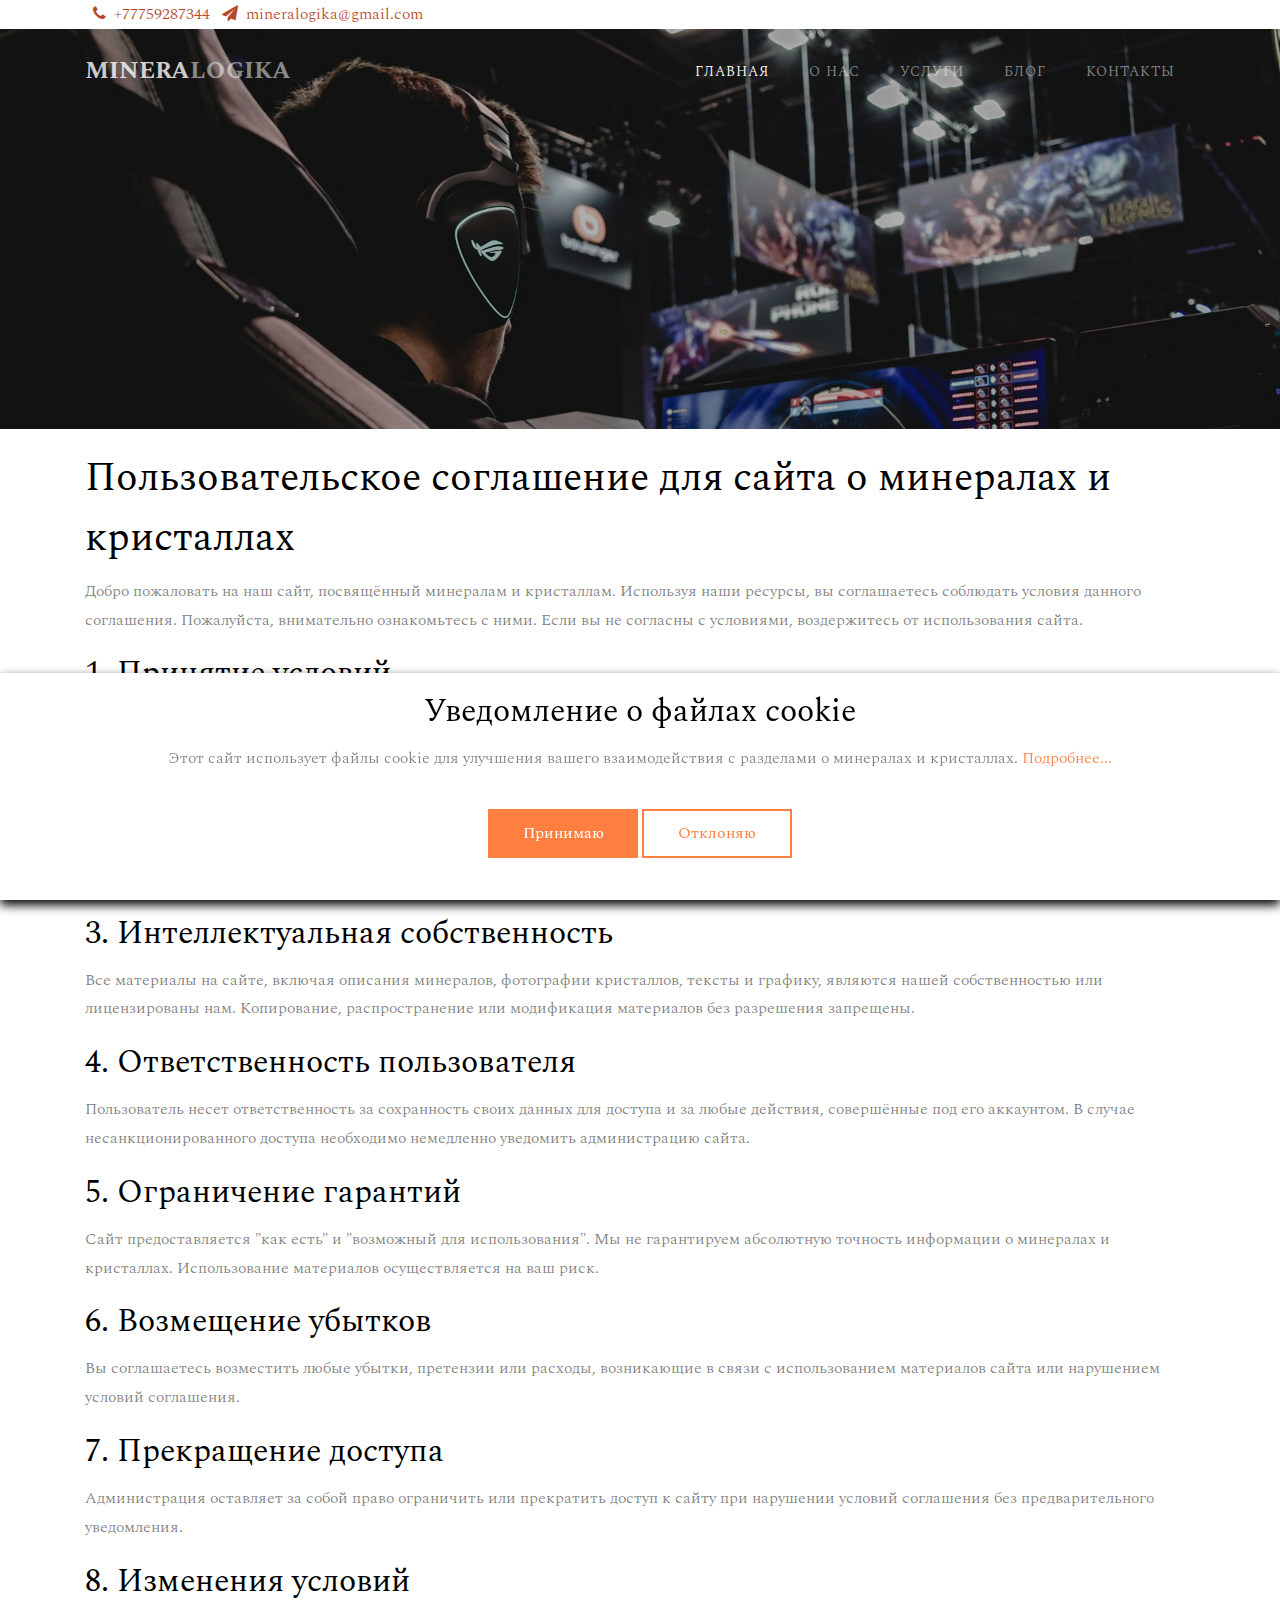
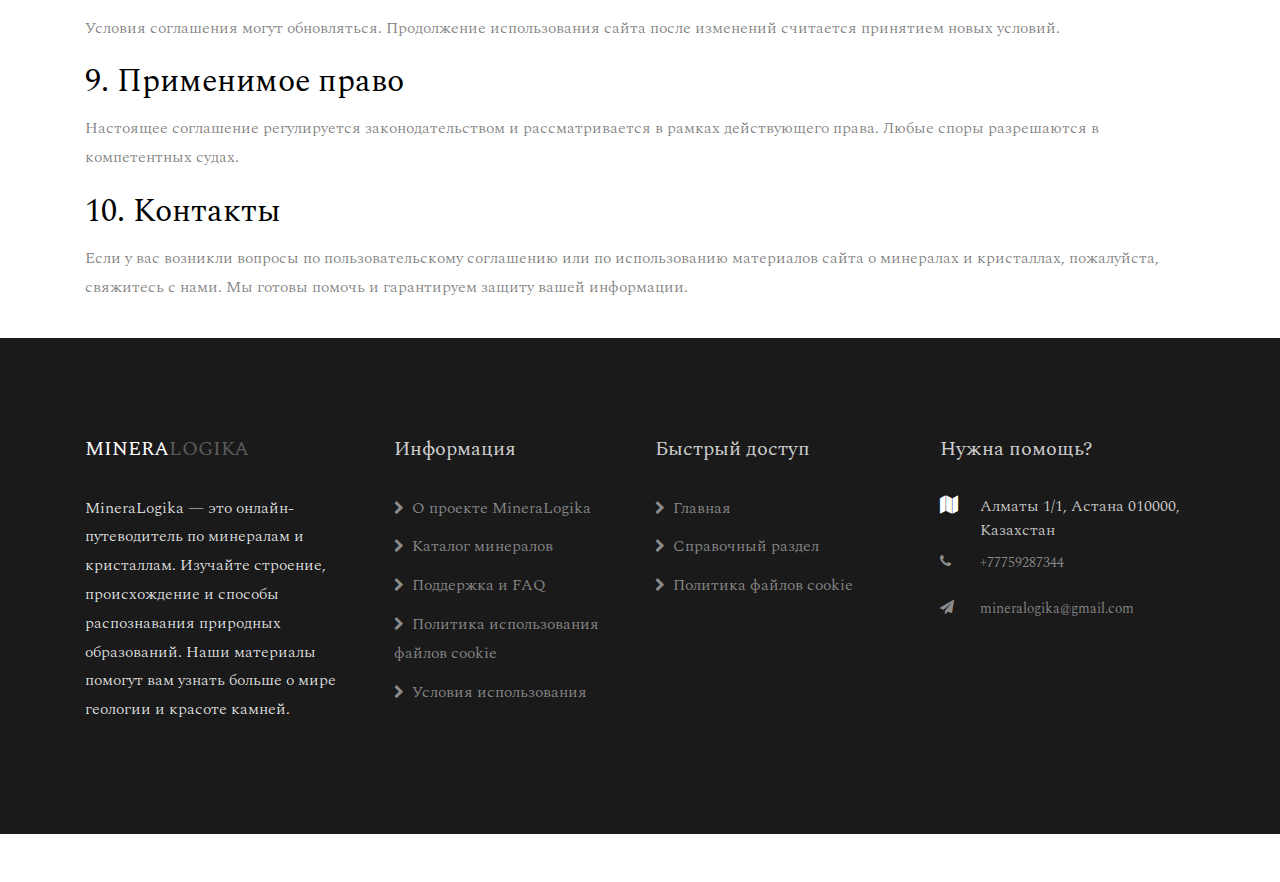
<file: terms-of-use.html>
<!DOCTYPE html>
<html lang="en">
    <head>
        <title>Mineralogika</title>
        <meta charset="utf-8" />
        <meta
            name="viewport"
            content="width=device-width, initial-scale=1, shrink-to-fit=no"
        />

        <meta
            name="description"
            content="Онлайн-путеводитель по минералам и кристаллам: подробные описания, научная и практическая классификация, признаки и методы распознавания, свойства и советы для коллекционеров."
        />
        <link
            href="https://fonts.googleapis.com/css2?family=Spectral:ital,wght@0,200;0,300;0,400;0,500;0,700;0,800;1,200;1,300;1,400;1,500;1,700&display=swap"
            rel="stylesheet"
        />

        <link
            rel="stylesheet"
            href="https://stackpath.bootstrapcdn.com/font-awesome/4.7.0/css/font-awesome.min.css"
        />

        <link rel="stylesheet" href="css/animate.css" />

        <link rel="stylesheet" href="css/owl.carousel.min.css" />
        <link rel="stylesheet" href="css/owl.theme.default.min.css" />
        <link rel="stylesheet" href="css/magnific-popup.css" />

        <link rel="stylesheet" href="css/flaticon.css" />
        <link rel="shortcut icon" href="images/loc.png" type="image/x-icon" />
        <link rel="shortcut icon" href="images/loc.png" type="image/x-icon" />
        <link rel="stylesheet" href="css/style.css" />
    </head>
    <body>
        <div class="container">
            <div class="row">
                <div class="col-md-6 d-flex align-items-center">
                    <p class="mb-0 phone pl-md-2">
                        <a href="#" class="mr-2"
                            ><span class="fa fa-phone mr-1"></span>
                            +77759287344</a
                        >
                        <a href="#"
                            ><span class="fa fa-paper-plane mr-1"></span>
                            mineralogika@gmail.com</a
                        >
                    </p>
                </div>
            </div>
        </div>

        <nav
            class="navbar navbar-expand-lg navbar-dark ftco_navbar bg-dark ftco-navbar-light"
            id="ftco-navbar"
        >
            <div class="container">
                <a class="navbar-brand" href="index.html"
                    >Minera<span>logika </span></a
                >

                <button
                    class="navbar-toggler"
                    type="button"
                    data-toggle="collapse"
                    data-target="#ftco-nav"
                    aria-controls="ftco-nav"
                    aria-expanded="false"
                    aria-label="Toggle navigation"
                >
                    <span class="oi oi-menu"></span> Menu
                </button>

                <div class="collapse navbar-collapse" id="ftco-nav">
                    <ul class="navbar-nav ml-auto">
                        <li class="nav-item active">
                            <a href="index.html" class="nav-link">Главная</a>
                        </li>
                        <li class="nav-item">
                            <a href="about.html" class="nav-link">О нас</a>
                        </li>
                        <li class="nav-item">
                            <a href="product.html" class="nav-link">Услуги</a>
                        </li>
                        <li class="nav-item">
                            <a href="blog.html" class="nav-link">Блог</a>
                        </li>
                        <li class="nav-item">
                            <a href="contact.html" class="nav-link">Контакты</a>
                        </li>
                    </ul>
                </div>
            </div>
        </nav>
        <!-- END nav -->

        <section
            class="hero-wrap hero-wrap-2"
            style="background-image: url('images/bg_2.jpg')"
            data-stellar-background-ratio="0.5"
        >
            <div class="overlay"></div>
            <div class="container">
                <div
                    class="row no-gutters slider-text align-items-end justify-content-center"
                >
                    <div class="col-md-9 ftco-animate mb-5 text-center">
                        <p class="breadcrumbs mb-0">
                            <span class="mr-2"
                                ><a href="index.html"
                                    >Главная
                                    <i class="fa fa-chevron-right"></i></a
                            ></span>
                            <span
                                >Пользовательское соглашение
                                <i class="fa fa-chevron-right"></i
                            ></span>
                        </p>
                        <h2 class="mb-0 bread">Пользовательское соглашение</h2>
                    </div>
                </div>
            </div>
        </section>

        <main>
            <article class="container additional-wrapper">
                <div class="page__content" style="padding: 20px 0px">
                    <h1>
                        Пользовательское соглашение для сайта о минералах и
                        кристаллах
                    </h1>
                    <p>
                        Добро пожаловать на наш сайт, посвящённый минералам и
                        кристаллам. Используя наши ресурсы, вы соглашаетесь
                        соблюдать условия данного соглашения. Пожалуйста,
                        внимательно ознакомьтесь с ними. Если вы не согласны с
                        условиями, воздержитесь от использования сайта.
                    </p>

                    <h2>1. Принятие условий</h2>
                    <p>
                        Используя сайт, вы подтверждаете, что ознакомлены с
                        условиями и принимаете их. Несогласие с любым пунктом
                        означает, что вы не должны использовать ресурсы сайта.
                    </p>

                    <h2>2. Использование сайта</h2>
                    <p>
                        Вы обязуетесь использовать сайт только в законных целях
                        и в рамках настоящего соглашения. Запрещается
                        вмешательство в работу сайта, нарушение его
                        функционирования или вмешательство в деятельность других
                        пользователей.
                    </p>

                    <h2>3. Интеллектуальная собственность</h2>
                    <p>
                        Все материалы на сайте, включая описания минералов,
                        фотографии кристаллов, тексты и графику, являются нашей
                        собственностью или лицензированы нам. Копирование,
                        распространение или модификация материалов без
                        разрешения запрещены.
                    </p>

                    <h2>4. Ответственность пользователя</h2>
                    <p>
                        Пользователь несет ответственность за сохранность своих
                        данных для доступа и за любые действия, совершённые под
                        его аккаунтом. В случае несанкционированного доступа
                        необходимо немедленно уведомить администрацию сайта.
                    </p>

                    <h2>5. Ограничение гарантий</h2>
                    <p>
                        Сайт предоставляется "как есть" и "возможный для
                        использования". Мы не гарантируем абсолютную точность
                        информации о минералах и кристаллах. Использование
                        материалов осуществляется на ваш риск.
                    </p>

                    <h2>6. Возмещение убытков</h2>
                    <p>
                        Вы соглашаетесь возместить любые убытки, претензии или
                        расходы, возникающие в связи с использованием материалов
                        сайта или нарушением условий соглашения.
                    </p>

                    <h2>7. Прекращение доступа</h2>
                    <p>
                        Администрация оставляет за собой право ограничить или
                        прекратить доступ к сайту при нарушении условий
                        соглашения без предварительного уведомления.
                    </p>

                    <h2>8. Изменения условий</h2>
                    <p>
                        Условия соглашения могут обновляться. Продолжение
                        использования сайта после изменений считается принятием
                        новых условий.
                    </p>

                    <h2>9. Применимое право</h2>
                    <p>
                        Настоящее соглашение регулируется законодательством и
                        рассматривается в рамках действующего права. Любые споры
                        разрешаются в компетентных судах.
                    </p>

                    <h2>10. Контакты</h2>
                    <p>
                        Если у вас возникли вопросы по пользовательскому
                        соглашению или по использованию материалов сайта о
                        минералах и кристаллах, пожалуйста, свяжитесь с нами. Мы
                        готовы помочь и гарантируем защиту вашей информации.
                    </p>
                </div>
            </article>
        </main>

        <footer class="ftco-footer">
            <div class="container">
                <div class="row mb-5">
                    <div class="col-sm-12 col-md">
                        <div class="ftco-footer-widget mb-4">
                            <h2 class="ftco-heading-2 logo">
                                <a href="#">Minera<span>logika</span></a>
                            </h2>
                            <p>
                                MineraLogika — это онлайн-путеводитель по
                                минералам и кристаллам. Изучайте строение,
                                происхождение и способы распознавания природных
                                образований. Наши материалы помогут вам узнать
                                больше о мире геологии и красоте камней.
                            </p>
                            <ul class="ftco-footer-social list-unstyled mt-2">
                                <li class="ftco-animate">
                                    <a
                                        href="https://twitter.com/"
                                        target="_blank"
                                        ><span class="fa fa-twitter"></span
                                    ></a>
                                </li>
                                <li class="ftco-animate">
                                    <a
                                        href="https://facebook.com/"
                                        target="_blank"
                                        ><span class="fa fa-facebook"></span
                                    ></a>
                                </li>
                                <li class="ftco-animate">
                                    <a
                                        href="https://instagram.com/"
                                        target="_blank"
                                        ><span class="fa fa-instagram"></span
                                    ></a>
                                </li>
                            </ul>
                        </div>
                    </div>
                    <div class="col-sm-12 col-md">
                        <div class="ftco-footer-widget mb-4 ml-md-4">
                            <h2 class="ftco-heading-2">Информация</h2>
                            <ul class="list-unstyled">
                                <li>
                                    <a href="about.html"
                                        ><span
                                            class="fa fa-chevron-right mr-2"
                                        ></span
                                        >О проекте MineraLogika</a
                                    >
                                </li>
                                <li>
                                    <a href="product.html"
                                        ><span
                                            class="fa fa-chevron-right mr-2"
                                        ></span
                                        >Каталог минералов</a
                                    >
                                </li>
                                <li>
                                    <a href="privacy-policy.html"
                                        ><span
                                            class="fa fa-chevron-right mr-2"
                                        ></span
                                        >Поддержка и FAQ</a
                                    >
                                </li>
                                <li>
                                    <a href="cookie-policy.html"
                                        ><span
                                            class="fa fa-chevron-right mr-2"
                                        ></span
                                        >Политика использования файлов cookie</a
                                    >
                                </li>
                                <li>
                                    <a href="terms-of-use.html"
                                        ><span
                                            class="fa fa-chevron-right mr-2"
                                        ></span
                                        >Условия использования</a
                                    >
                                </li>
                            </ul>
                        </div>
                    </div>
                    <div class="col-sm-12 col-md">
                        <div class="ftco-footer-widget mb-4">
                            <h2 class="ftco-heading-2">Быстрый доступ</h2>
                            <ul class="list-unstyled">
                                <li>
                                    <a href="index.html"
                                        ><span
                                            class="fa fa-chevron-right mr-2"
                                        ></span
                                        >Главная</a
                                    >
                                </li>
                                <li>
                                    <a href="privacy-policy.html"
                                        ><span
                                            class="fa fa-chevron-right mr-2"
                                        ></span
                                        >Справочный раздел</a
                                    >
                                </li>
                                <li>
                                    <a href="cookie-policy.html"
                                        ><span
                                            class="fa fa-chevron-right mr-2"
                                        ></span
                                        >Политика файлов cookie</a
                                    >
                                </li>
                            </ul>
                        </div>
                    </div>
                    <div class="col-sm-12 col-md">
                        <div class="ftco-footer-widget mb-4">
                            <h2 class="ftco-heading-2">Нужна помощь?</h2>
                            <div class="block-23 mb-3">
                                <ul>
                                    <li>
                                        <span
                                            class="icon fa fa-map marker"
                                        ></span
                                        ><span class="text"
                                            >Алматы 1/1, Астана 010000,
                                            Казахстан</span
                                        >
                                    </li>
                                    <li>
                                        <a href="#"
                                            ><span
                                                class="icon fa fa-phone"
                                            ></span
                                            ><span class="text"
                                                >+77759287344</span
                                            ></a
                                        >
                                    </li>
                                    <li>
                                        <a href="#"
                                            ><span
                                                class="icon fa fa-paper-plane pr-4"
                                            ></span
                                            ><span class="text"
                                                >mineralogika@gmail.com</span
                                            ></a
                                        >
                                    </li>
                                </ul>
                            </div>
                        </div>
                    </div>
                </div>
            </div>
        </footer>

        <!-- Cookie Banner -->
        <div class="cookie-wrapper show">
            <div>
                <i class="bx bx-cookie"></i>
                <h2 style="text-align: center">Уведомление о файлах cookie</h2>
            </div>
            <div class="data">
                <p>
                    Этот сайт использует файлы cookie для улучшения вашего
                    взаимодействия с разделами о минералах и кристаллах.
                    <a href="cookie-policy.html">Подробнее...</a>
                </p>
            </div>
            <div class="buttons">
                <button class="cookie-button" id="acceptBtn">Принимаю</button>
                <button class="cookie-button" id="declineBtn">Отклоняю</button>
            </div>
        </div>
        <!-- End Cookie Banner -->

        <!-- loader -->
        <div id="ftco-loader" class="show fullscreen">
            <svg class="circular" width="48px" height="48px">
                <circle
                    class="path-bg"
                    cx="24"
                    cy="24"
                    r="22"
                    fill="none"
                    stroke-width="4"
                    stroke="#eeeeee"
                />
                <circle
                    class="path"
                    cx="24"
                    cy="24"
                    r="22"
                    fill="none"
                    stroke-width="4"
                    stroke-miterlimit="10"
                    stroke="#F96D00"
                />
            </svg>
        </div>

        <script src="js/jquery.min.js"></script>
        <script src="js/jquery-migrate-3.0.1.min.js"></script>
        <script src="js/popper.min.js"></script>
        <script src="js/bootstrap.min.js"></script>
        <script src="js/jquery.easing.1.3.js"></script>
        <script src="js/jquery.waypoints.min.js"></script>
        <script src="js/jquery.stellar.min.js"></script>
        <script src="js/owl.carousel.min.js"></script>
        <script src="js/jquery.magnific-popup.min.js"></script>
        <script src="js/jquery.animateNumber.min.js"></script>
        <script src="js/scrollax.min.js"></script>

        <script src="js/main.js"></script>
        <script src="js/cookiebanner.js"></script>
    </body>
</html>
</file>
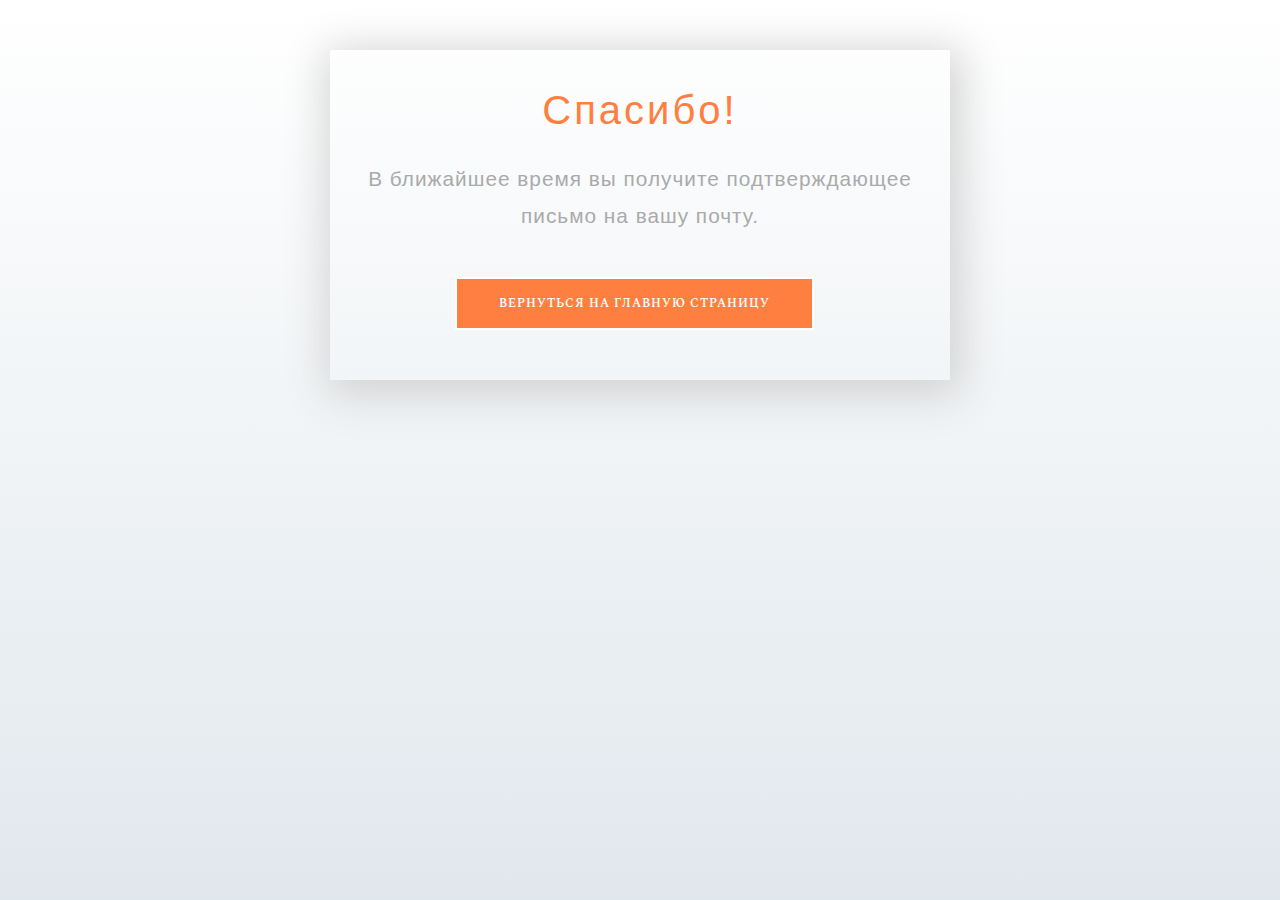
<file: thanks.html>
<!DOCTYPE html>
<html lang="en">
    <head>
        <title>Mineralogika</title>
        <meta charset="utf-8" />
        <meta
            name="viewport"
            content="width=device-width, initial-scale=1, shrink-to-fit=no"
        />

        <meta
            name="description"
            content="Онлайн-путеводитель по минералам и кристаллам: подробные описания, научная и практическая классификация, признаки и методы распознавания, свойства и советы для коллекционеров."
        />
        <link
            href="https://fonts.googleapis.com/css2?family=Spectral:ital,wght@0,200;0,300;0,400;0,500;0,700;0,800;1,200;1,300;1,400;1,500;1,700&display=swap"
            rel="stylesheet"
        />

        <link
            rel="stylesheet"
            href="https://stackpath.bootstrapcdn.com/font-awesome/4.7.0/css/font-awesome.min.css"
        />

        <link rel="stylesheet" href="css/animate.css" />

        <link rel="stylesheet" href="css/owl.carousel.min.css" />
        <link rel="stylesheet" href="css/owl.theme.default.min.css" />
        <link rel="stylesheet" href="css/magnific-popup.css" />

        <link rel="stylesheet" href="css/flaticon.css" />
        <link rel="shortcut icon" href="images/loc.png" type="image/x-icon" />
        <link rel="shortcut icon" href="images/loc.png" type="image/x-icon" />
        <link rel="stylesheet" href="css/style.css" />
        <link rel="stylesheet" href="css/thanks.css" />
    </head>
    <body>
        <div class="content">
            <div class="wrapper-1">
                <div class="wrapper-2">
                    <h1>Спасибо!</h1>
                    <p>
                        В ближайшее время вы получите подтверждающее письмо на
                        вашу почту.
                    </p>
                    <a href="index.html">
                        <button class="go-home">
                            Вернуться на главную страницу
                        </button>
                    </a>
                </div>
            </div>
        </div>
    </body>
</html>
</file>
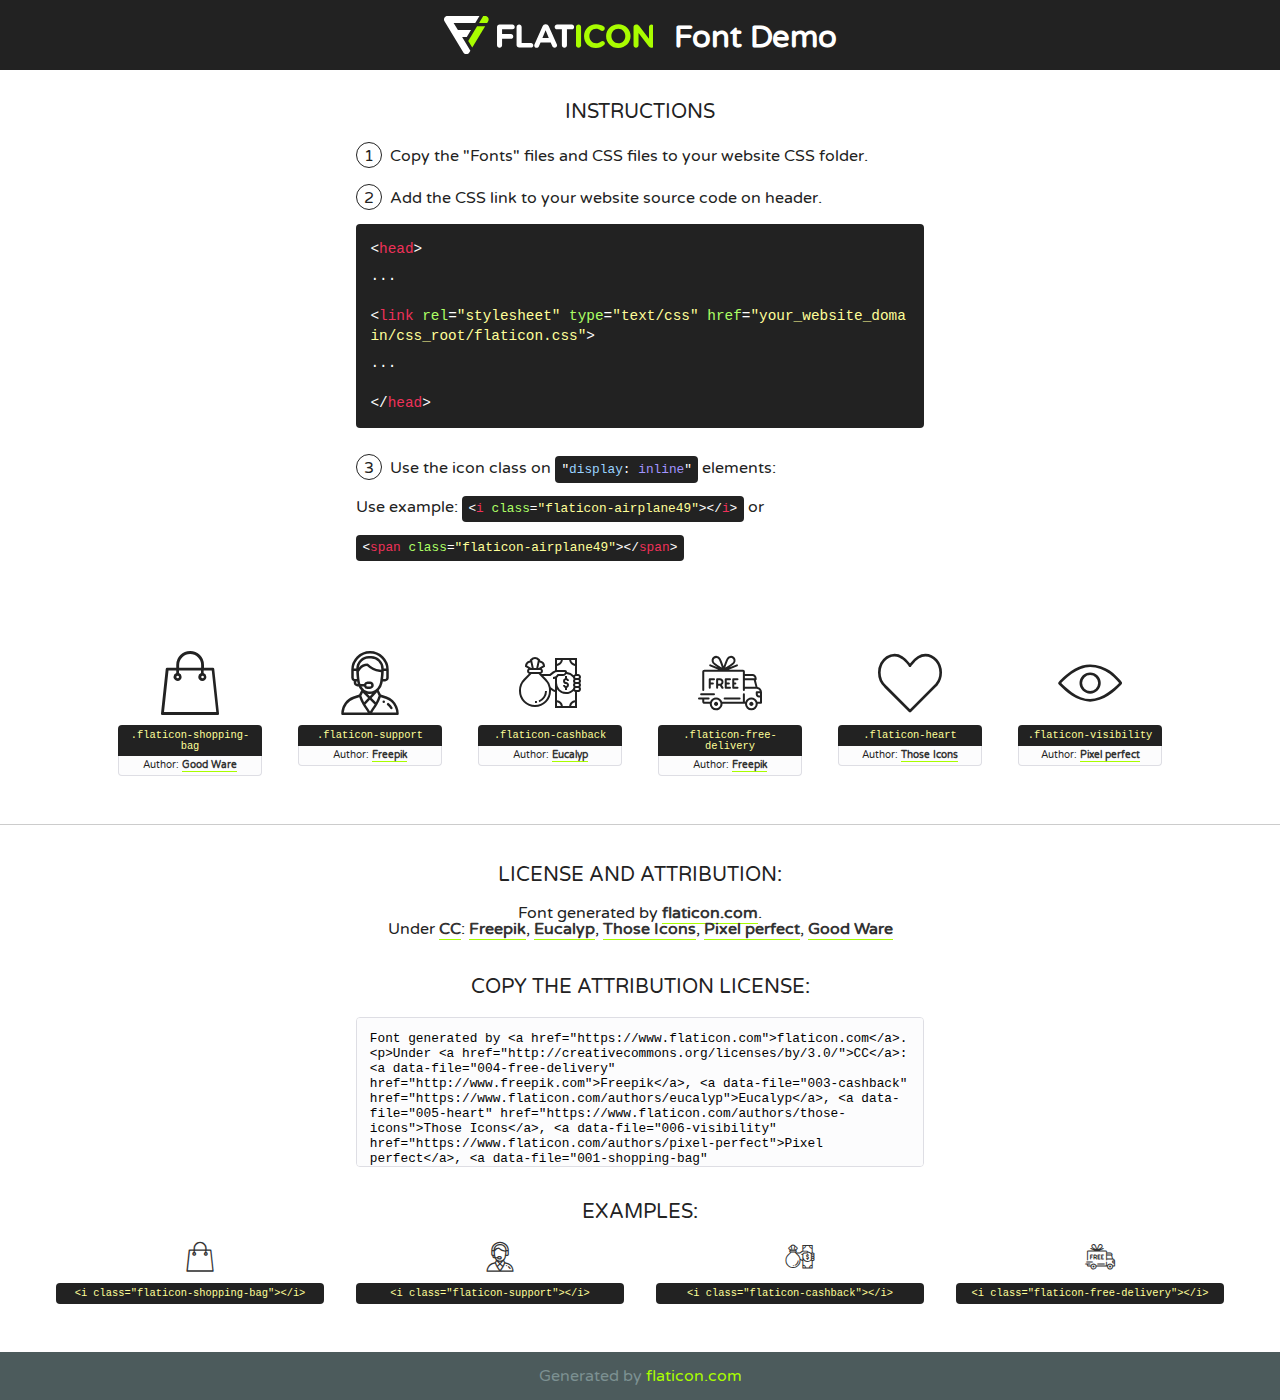
<file: fonts/flaticon/font/flaticon.html>
<!DOCTYPE html>
<!--
  Flaticon icon font: Flaticon
  Creation date: 22/04/2020 06:21
-->
<html>
<!DOCTYPE html>
<html>

<head>
    <title>Flaticon WebFont</title>
    <link href="http://fonts.googleapis.com/css?family=Varela+Round" rel="stylesheet" type="text/css" />
    <link rel="stylesheet" type="text/css" href="flaticon.css">
    <meta charset="UTF-8">
    <style>
    html, body, div, span, applet, object, iframe,
    h1, h2, h3, h4, h5, h6, p, blockquote, pre,
    a, abbr, acronym, address, big, cite, code,
    del, dfn, em, img, ins, kbd, q, s, samp,
    small, strike, strong, sub, sup, tt, var,
    b, u, i, center,
    dl, dt, dd, ol, ul, li,
    fieldset, form, label, legend,
    table, caption, tbody, tfoot, thead, tr, th, td,
    article, aside, canvas, details, embed, 
    figure, figcaption, footer, header, hgroup, 
    menu, nav, output, ruby, section, summary,
    time, mark, audio, video {
        margin: 0;
        padding: 0;
        border: 0;
        font-size: 100%;
        font: inherit;
        vertical-align: baseline;
    }
    /* HTML5 display-role reset for older browsers */
    article, aside, details, figcaption, figure, 
    footer, header, hgroup, menu, nav, section {
        display: block;
    }
    body {
        line-height: 1;
    }
    ol, ul {
        list-style: none;
    }
    blockquote, q {
        quotes: none;
    }
    blockquote:before, blockquote:after,
    q:before, q:after {
        content: '';
        content: none;
    }
    table {
        border-collapse: collapse;
        border-spacing: 0;
    }
    body {
        font-family: 'Varela Round', Helvetica, Arial, sans-serif;
        font-size: 16px;
        color: #222;
    }
    a {
        color: #333;
        border-bottom: 1px solid #a9fd00;
        font-weight: bold;
        text-decoration: none;
    }
    * {
        -moz-box-sizing: border-box;
        -webkit-box-sizing: border-box;
        box-sizing: border-box;
        margin: 0;
        padding: 0;
    }
    [class^="flaticon-"]:before, [class*=" flaticon-"]:before, [class^="flaticon-"]:after, [class*=" flaticon-"]:after {
        font-family: Flaticon;
        font-size: 30px;
        font-style: normal;
        margin-left: 20px;
        color: #333;
    }
    .wrapper {
        max-width: 600px;
        margin: auto;
        padding: 0 1em;
    }
    .title {
        font-size: 1.25em;
        text-align: center;
        margin-bottom: 1em;
        text-transform: uppercase;
    }
    header {
        text-align: center;
        background-color: #222;
        color: #fff;
        padding: 1em;
    }
    header .logo {
        width: 210px;
        height: 38px;
        display: inline-block;
        vertical-align: middle;
        margin-right: 1em;
        border: none;
    }
    header strong {
        font-size: 1.95em;
        font-weight: bold;
        vertical-align: middle;
        margin-top: 5px;
        display: inline-block;
    }
    .demo {
        margin: 2em auto;
        line-height: 1.25em;
    }
    .demo ul li {
        margin-bottom: 1em;
    }
    .demo ul li .num {
        color: #222;
        border-radius: 20px;
        display: inline-block;
        width: 26px;
        padding: 3px;
        height: 26px;
        text-align: center;
        margin-right: 0.5em;
        border: 1px solid #222;
    }
    .demo ul li code {
        background-color: #222;
        border-radius: 4px;
        padding: 0.25em 0.5em;
        display: inline-block;
        color: #fff;
        font-family: Consolas,Monaco,Lucida Console,Liberation Mono,DejaVu Sans Mono,Bitstream Vera Sans Mono,Courier New, monospace;
        font-weight: lighter;
        margin-top: 1em;
        font-size: 0.8em;
        word-break: break-all;
    }
    .demo ul li code.big {
        padding: 1em;
        font-size: 0.9em;
    }
    .demo ul li code .red {
        color: #EF3159;
    }
    .demo ul li code .green {
        color: #ACFF65;
    }
    .demo ul li code .yellow {
        color: #FFFF99;
    }
    .demo ul li code .blue {
        color: #99D3FF;
    }
    .demo ul li code .purple {
        color: #A295FF;
    }
    .demo ul li code .dots {
        margin-top: 0.5em;
        display: block;
    }
    #glyphs {
        border-bottom: 1px solid #ccc;
        padding: 2em 0;
        text-align: center;
    }
    .glyph {
        display: inline-block;
        width: 9em;
        margin: 1em;
        text-align: center;
        vertical-align: top;
        background: #FFF;
    }
    .glyph .glyph-icon {
        padding: 10px;
        display: block;
        font-family:"Flaticon";
        font-size: 64px;
        line-height: 1;
    }
    .glyph .glyph-icon:before {
        font-size: 64px;
        color: #222;
        margin-left: 0;
    }
    .class-name {
        font-size: 0.65em;
        background-color: #222;
        color: #fff;
        border-radius: 4px 4px 0 0;
        padding: 0.5em;
        color: #FFFF99;
        font-family: Consolas,Monaco,Lucida Console,Liberation Mono,DejaVu Sans Mono,Bitstream Vera Sans Mono,Courier New, monospace;
    }
    .author-name {
        font-size: 0.6em;
        background-color: #fcfcfd;
        border: 1px solid #DEDEE4;
        border-top: 0;
        border-radius: 0 0 4px 4px;
        padding: 0.5em;
    }
    .class-name:last-child {
        font-size: 10px;
        color:#888;
    }
    .class-name:last-child a {
        font-size: 10px;
        color:#555;
    }
    .class-name:last-child a:hover {
        color:#a9fd00;
    }
    .glyph > input {
        display: block;
        width: 100px;
        margin: 5px auto;
        text-align: center;
        font-size: 12px;
        cursor: text;
    }
    .glyph > input.icon-input {
        font-family:"Flaticon";
        font-size: 16px;
        margin-bottom: 10px;
    }
    .attribution .title {
        margin-top: 2em;
    }
    .attribution textarea {
        background-color: #fcfcfd;
        padding: 1em;
        border: none;
        box-shadow: none;
        border: 1px solid #DEDEE4;
        border-radius: 4px;
        resize: none;
        width: 100%;
        height: 150px;
        font-size: 0.8em;
        font-family: Consolas,Monaco,Lucida Console,Liberation Mono,DejaVu Sans Mono,Bitstream Vera Sans Mono,Courier New, monospace;
        -webkit-appearance: none;
    }
    .iconsuse {
        margin: 2em auto;
        text-align: center;
        max-width: 1200px;
    }
    .iconsuse:after {
        content: '';
        display: table;
        clear: both;
    }
    .iconsuse .image {
        float: left;
        width: 25%;
        padding: 0 1em;
    }
    .iconsuse .image p {
        margin-bottom: 1em;
    }
    .iconsuse .image span {
        display: block;
        font-size: 0.65em;
        background-color: #222;
        color: #fff;
        border-radius: 4px;
        padding: 0.5em;
        color: #FFFF99;
        margin-top: 1em;
        font-family: Consolas,Monaco,Lucida Console,Liberation Mono,DejaVu Sans Mono,Bitstream Vera Sans Mono,Courier New, monospace;
    }
    #footer {
        text-align: center;
        background-color: #4C5B5C;
        color: #7c9192;
        padding: 1em;
    }
    #footer a {
        border: none;
        color: #a9fd00;
        font-weight: normal;
    }
    @media (max-width: 960px) {
        .iconsuse .image {
            width: 50%;
        }
    }
    @media (max-width: 560px) {
        .iconsuse .image {
            width: 100%;
        }
    }
    </style>
</head>

<body class="characters-off">

    <header>
        <a href="https://www.flaticon.com" target="_blank" class="logo">
            <svg version="1.1" xmlns="http://www.w3.org/2000/svg" xmlns:xlink="http://www.w3.org/1999/xlink" xmlns:a="http://ns.adobe.com/AdobeSVGViewerExtensions/3.0/" viewBox="0 0 560.875 102.036" enable-background="new 0 0 560.875 102.036" xml:space="preserve">
                <defs>
                </defs>
                <g>
                    <g class="letters">
                        <path fill="#ffffff" d="M141.596,29.675c0-3.777,2.985-6.767,6.764-6.767h34.438c3.426,0,6.15,2.728,6.15,6.15
                        c0,3.43-2.724,6.149-6.15,6.149h-27.674v13.091h23.719c3.429,0,6.151,2.724,6.151,6.15c0,3.43-2.723,6.149-6.151,6.149h-23.719
                        v17.574c0,3.773-2.986,6.761-6.764,6.761c-3.779,0-6.764-2.989-6.764-6.761V29.675z"></path>
                        <path fill="#ffffff" d="M193.844,29.149c0-3.781,2.985-6.767,6.764-6.767c3.776,0,6.763,2.985,6.763,6.767v42.957h25.039
                        c3.426,0,6.149,2.726,6.149,6.153c0,3.425-2.723,6.15-6.149,6.15h-31.802c-3.779,0-6.764-2.986-6.764-6.768V29.149z"></path>
                        <path fill="#ffffff" d="M241.891,75.71l21.438-48.407c1.492-3.341,4.215-5.357,7.906-5.357h0.792
                        c3.686,0,6.323,2.017,7.815,5.357l21.439,48.407c0.436,0.967,0.701,1.845,0.701,2.723c0,3.602-2.809,6.501-6.414,6.501
                        c-3.161,0-5.269-1.845-6.499-4.655l-4.132-9.661h-27.059l-4.301,10.102c-1.144,2.631-3.426,4.214-6.237,4.214
                        c-3.517,0-6.24-2.81-6.24-6.325C241.1,77.64,241.451,76.677,241.891,75.71z M279.932,58.666l-8.521-20.297l-8.526,20.297H279.932
                        z"></path>
                        <path fill="#ffffff" d="M314.864,35.387H301.86c-3.429,0-6.239-2.813-6.239-6.238c0-3.429,2.811-6.24,6.239-6.24h39.533
                        c3.426,0,6.237,2.811,6.237,6.24c0,3.425-2.811,6.238-6.237,6.238h-13.001v42.785c0,3.773-2.99,6.761-6.764,6.761
                        c-3.779,0-6.764-2.989-6.764-6.761V35.387z"></path>
                        <path fill="#A9FD00" d="M352.615,29.149c0-3.781,2.985-6.767,6.767-6.767c3.774,0,6.761,2.985,6.761,6.767v49.024
                        c0,3.773-2.987,6.761-6.761,6.761c-3.781,0-6.767-2.989-6.767-6.761V29.149z"></path>
                        <path fill="#A9FD00" d="M374.132,53.836v-0.179c0-17.481,13.178-31.801,32.065-31.801c9.22,0,15.459,2.458,20.557,6.238
                        c1.402,1.054,2.637,2.985,2.637,5.357c0,3.692-2.985,6.59-6.681,6.59c-1.845,0-3.071-0.702-4.044-1.319
                        c-3.776-2.813-7.729-4.393-12.562-4.393c-10.364,0-17.831,8.611-17.831,19.154v0.173c0,10.542,7.291,19.329,17.831,19.329
                        c5.715,0,9.492-1.756,13.359-4.834c1.049-0.874,2.458-1.491,4.039-1.491c3.429,0,6.325,2.813,6.325,6.236
                        c0,2.106-1.056,3.78-2.282,4.834c-5.539,4.834-12.036,7.733-21.878,7.733C387.572,85.464,374.132,71.493,374.132,53.836z"></path>
                        <path fill="#A9FD00" d="M433.009,53.836v-0.179c0-17.481,13.79-31.801,32.766-31.801c18.981,0,32.592,14.143,32.592,31.628v0.173
                        c0,17.483-13.785,31.807-32.769,31.807C446.625,85.464,433.009,71.32,433.009,53.836z M484.224,53.836v-0.179
                        c0-10.539-7.725-19.326-18.626-19.326c-10.893,0-18.449,8.611-18.449,19.154v0.173c0,10.542,7.73,19.329,18.626,19.329
                        C476.676,72.986,484.224,64.378,484.224,53.836z"></path>
                        <path fill="#A9FD00" d="M506.233,29.321c0-3.774,2.99-6.763,6.767-6.763h1.401c3.252,0,5.183,1.583,7.029,3.953l26.093,34.265
                        V29.059c0-3.692,2.99-6.677,6.681-6.677c3.683,0,6.671,2.985,6.671,6.677v48.934c0,3.78-2.987,6.765-6.764,6.765h-0.436
                        c-3.257,0-5.188-1.581-7.034-3.953l-27.056-35.492v32.944c0,3.687-2.985,6.676-6.678,6.676c-3.683,0-6.673-2.989-6.673-6.676
                        V29.321z"></path>
                    </g>
                    <g class="insignia">
                        <path fill="#ffffff" d="M48.372,56.137h12.517l11.156-18.537H37.186L25.688,18.539h57.825L94.668,0H9.271
                        C5.925,0,2.842,1.801,1.198,4.716c-1.644,2.907-1.593,6.482,0.134,9.343l50.38,83.501c1.678,2.781,4.689,4.476,7.938,4.476
                        c3.246,0,6.257-1.695,7.935-4.476l2.898-4.804L48.372,56.137z"></path>
                        <g class="i">
                            <path fill="#A9FD00" d="M93.575,18.539h0.031v0.004l21.652,0.004l2.705-4.488c1.727-2.861,1.778-6.436,0.133-9.343
                            C116.454,1.801,113.371,0,110.026,0h-5.294L93.575,18.539z"></path>
                            <polygon fill="#A9FD00" points="88.291,27.356 64.725,66.486 75.519,84.404 109.942,27.356"></polygon>
                        </g>
                    </g>
                </g>
            </svg>
        </a>
        <strong>Font Demo</strong>
    </header>


    <section class="demo wrapper">

        <p class="title">Instructions</p>

        <ul>
            <li>
                <span class="num">1</span>Copy the "Fonts" files and CSS files to your website CSS folder.
            </li>
            <li>
                <span class="num">2</span>Add the CSS link to your website source code on header.
                <code class="big">
                    &lt;<span class="red">head</span>&gt;
                    <br/><span class="dots">...</span>
                    <br/>&lt;<span class="red">link</span> <span class="green">rel</span>=<span class="yellow">"stylesheet"</span> <span class="green">type</span>=<span class="yellow">"text/css"</span> <span class="green">href</span>=<span class="yellow">"your_website_domain/css_root/flaticon.css"</span>&gt;
                    <br/><span class="dots">...</span>
                    <br/>&lt;/<span class="red">head</span>&gt;
                </code>
            </li>

            <li>
                <p>
                    <span class="num">3</span>Use the icon class on <code>"<span class="blue">display</span>:<span class="purple"> inline</span>"</code> elements:
                    <br />
                    Use example: <code>&lt;<span class="red">i</span> <span class="green">class</span>=<span class="yellow">&quot;flaticon-airplane49&quot;</span>&gt;&lt;/<span class="red">i</span>&gt;</code> or <code>&lt;<span class="red">span</span> <span class="green">class</span>=<span class="yellow">&quot;flaticon-airplane49&quot;</span>&gt;&lt;/<span class="red">span</span>&gt;</code>
            </li>
        </ul>

    </section>




   <section id="glyphs">          
    
      
        <div class="glyph"><div class="glyph-icon flaticon-shopping-bag"></div>
            <div class="class-name">.flaticon-shopping-bag</div>
            <div class="author-name">Author: <a data-file="001-shopping-bag" href="https://www.flaticon.com/authors/good-ware">Good Ware</a> </div> 
        </div>        
        
        <div class="glyph"><div class="glyph-icon flaticon-support"></div>
            <div class="class-name">.flaticon-support</div>
            <div class="author-name">Author: <a data-file="002-support" href="http://www.freepik.com">Freepik</a> </div> 
        </div>        
        
        <div class="glyph"><div class="glyph-icon flaticon-cashback"></div>
            <div class="class-name">.flaticon-cashback</div>
            <div class="author-name">Author: <a data-file="003-cashback" href="https://www.flaticon.com/authors/eucalyp">Eucalyp</a> </div> 
        </div>        
        
        <div class="glyph"><div class="glyph-icon flaticon-free-delivery"></div>
            <div class="class-name">.flaticon-free-delivery</div>
            <div class="author-name">Author: <a data-file="004-free-delivery" href="http://www.freepik.com">Freepik</a> </div> 
        </div>        
        
        <div class="glyph"><div class="glyph-icon flaticon-heart"></div>
            <div class="class-name">.flaticon-heart</div>
            <div class="author-name">Author: <a data-file="005-heart" href="https://www.flaticon.com/authors/those-icons">Those Icons</a> </div> 
        </div>        
        
        <div class="glyph"><div class="glyph-icon flaticon-visibility"></div>
            <div class="class-name">.flaticon-visibility</div>
            <div class="author-name">Author: <a data-file="006-visibility" href="https://www.flaticon.com/authors/pixel-perfect">Pixel perfect</a> </div> 
        </div>        
        

    </section>



    <section class="attribution wrapper"   style="text-align:center;">

      <div class="title">License and attribution:</div><div class="attrDiv">Font generated by <a href="https://www.flaticon.com">flaticon.com</a>. <div><p>Under <a href="http://creativecommons.org/licenses/by/3.0/">CC</a>: <a data-file="004-free-delivery" href="http://www.freepik.com">Freepik</a>, <a data-file="003-cashback" href="https://www.flaticon.com/authors/eucalyp">Eucalyp</a>, <a data-file="005-heart" href="https://www.flaticon.com/authors/those-icons">Those Icons</a>, <a data-file="006-visibility" href="https://www.flaticon.com/authors/pixel-perfect">Pixel perfect</a>, <a data-file="001-shopping-bag" href="https://www.flaticon.com/authors/good-ware">Good Ware</a></p>  </div>
      </div>
      <div class="title">Copy the Attribution License:</div>

    <textarea onclick="this.focus();this.select();">Font generated by &lt;a href=&quot;https://www.flaticon.com&quot;&gt;flaticon.com&lt;/a&gt;. <p>Under <a href="http://creativecommons.org/licenses/by/3.0/">CC</a>: <a data-file="004-free-delivery" href="http://www.freepik.com">Freepik</a>, <a data-file="003-cashback" href="https://www.flaticon.com/authors/eucalyp">Eucalyp</a>, <a data-file="005-heart" href="https://www.flaticon.com/authors/those-icons">Those Icons</a>, <a data-file="006-visibility" href="https://www.flaticon.com/authors/pixel-perfect">Pixel perfect</a>, <a data-file="001-shopping-bag" href="https://www.flaticon.com/authors/good-ware">Good Ware</a></p>  
     </textarea>

    </section>

    <section class="iconsuse">

          <div class="title">Examples:</div>            
             
            <div class="image">
                <p>
                    <i class="glyph-icon flaticon-shopping-bag"></i> 
                    <span>&lt;i class=&quot;flaticon-shopping-bag&quot;&gt;&lt;/i&gt;</span>
                </p>
            </div>
            
            <div class="image">
                <p>
                    <i class="glyph-icon flaticon-support"></i> 
                    <span>&lt;i class=&quot;flaticon-support&quot;&gt;&lt;/i&gt;</span>
                </p>
            </div>
            
            <div class="image">
                <p>
                    <i class="glyph-icon flaticon-cashback"></i> 
                    <span>&lt;i class=&quot;flaticon-cashback&quot;&gt;&lt;/i&gt;</span>
                </p>
            </div>
            
            <div class="image">
                <p>
                    <i class="glyph-icon flaticon-free-delivery"></i> 
                    <span>&lt;i class=&quot;flaticon-free-delivery&quot;&gt;&lt;/i&gt;</span>
                </p>
            </div>
                       
        </div>
                            
    </section>

<div id="footer">
    <div>Generated by <a href="https://www.flaticon.com">flaticon.com</a>
    </div>
</div>



</body>
</html>
</file>
<file: css/flaticon.css>
/*
  	Flaticon icon font: Flaticon
  	Creation date: 04/01/2019 13:45
  	*/


@font-face {
  font-family: "Flaticon";
  src: url("../fonts/flaticon/font/Flaticon.eot");
  src: url("../fonts/flaticon/font/Flaticon.eot?#iefix") format("embedded-opentype"),
       url("../fonts/flaticon/font/Flaticon.woff") format("woff"),
       url("../fonts/flaticon/font/Flaticon.ttf") format("truetype"),
       url("../fonts/flaticon/font/Flaticon.svg#Flaticon") format("svg");
  font-weight: normal;
  font-style: normal;
}

@media screen and (-webkit-min-device-pixel-ratio:0) {
  @font-face {
    font-family: "Flaticon";
    src: url("../fonts/flaticon/font/Flaticon.svg#Flaticon") format("svg");
  }
}

[class^="flaticon-"]:before, [class*=" flaticon-"]:before,
[class^="flaticon-"]:after, [class*=" flaticon-"]:after {   
  font-family: Flaticon;
  font-style: normal;
  font-weight: normal;
  font-variant: normal;
  text-transform: none;
  line-height: 1;

  /* Better Font Rendering =========== */
  -webkit-font-smoothing: antialiased;
  -moz-osx-font-smoothing: grayscale;
}

.flaticon-shopping-bag:before { content: "\f100"; }
.flaticon-support:before { content: "\f101"; }
.flaticon-cashback:before { content: "\f102"; }
.flaticon-free-delivery:before { content: "\f103"; }
.flaticon-heart:before { content: "\f104"; }
.flaticon-visibility:before { content: "\f105"; }
</file>
<file: css/thanks.css>
* {
    box-sizing: border-box;
}
body {
    background: #ffffff;
    background: linear-gradient(to bottom, #ffffff 0%, #e1e8ed 100%);
    filter: progid:DXImageTransform.Microsoft.gradient( startColorstr='#ffffff', endColorstr='#e1e8ed',GradientType=0 );
    height: 100%;
    margin: 0;
    background-repeat: no-repeat;
    background-attachment: fixed;
}

.wrapper-1 {
    width: 100%;
    height: 100vh;
    display: flex;
    flex-direction: column;
}
.wrapper-2 {
    padding: 30px;
    text-align: center;
}
h1 {
    font-family: "Source Sans Pro", sans-serif;
    font-size: 4em;
    letter-spacing: 3px;
    color: #ff7f41ff;
    margin: 0;
    margin-bottom: 20px;
}
.wrapper-2 p {
    margin: 0;
    font-size: 1.3em;
    color: #aaa;
    font-family: "Source Sans Pro", sans-serif;
    letter-spacing: 1px;
}
.go-home {
    background: #ff7f41ff;
    border: 2px solid #ffffff;
    color: #ffffff;
    font-weight: 600;
    letter-spacing: 1px;
    font-size: 12px;
    padding: 14px 42px;
    margin-top: 42px;
    margin-right: 12px;
    -webkit-transition: all 0.4s ease-in-out;
    transition: all 0.4s ease-in-out;
    visibility: visible;
    animation-delay: 2.3s;
    animation-name: fadeInUp;
    text-decoration: none;
    text-transform: uppercase;
    cursor: pointer;
    border-radius: 0;
}
.go-home:hover {
    background: transparent;
    border-color: #ff7f41ff;
}
a:hover .go-home {
    color: #ff7f41ff;
}
.go-home a {
    text-decoration: none;
    color: #fff;
}

.footer-like {
    margin-top: auto;
    background: #d7e6fe;
    padding: 6px;
    text-align: center;
}
.footer-like p {
    margin: 0;
    padding: 4px;
    color: #ffc107;
    font-family: "Source Sans Pro", sans-serif;
    letter-spacing: 1px;
}
.footer-like p a {
    text-decoration: none;
    color: #ffc107;
    font-weight: 600;
}

@media (min-width: 360px) {
    h1 {
        font-size: 2.5em;
    }
    .go-home {
        margin-bottom: 20px;
    }
}

@media (min-width: 600px) {
    .content {
        max-width: 1000px;
        margin: 0 auto;
    }
    .wrapper-1 {
        height: initial;
        max-width: 620px;
        margin: 0 auto;
        margin-top: 50px;
        box-shadow: 4px 8px 40px 8px lightgray;
    }
}
@import url("https://fonts.googleapis.com/css2?family=Poppins:wght@300;400;500;600&display=swap");

.cookie-wrapper {
    position: fixed;
    bottom: 0px;
    right: 0;
    width: 100%;
    background: #fff;
    padding: 15px 25px 22px;
    transition: right 0.3s ease;
    box-shadow: 0 5px 10px rgb(0, 0, 0);
    z-index: 999;
    @media (max-width: 600px) {
        width: 100%;
    }
}
.cookie-wrapper .show {
    right: 20px;
}

.hidden {
    display: none;
}
header i {
    color: #ff7f41ff;
    font-size: 32px;
    text-align: center;
}
header h2 {
    color: #ff7f41ff;
    font-weight: 500;
    text-align: center;
}
.data {
    text-align: center;
}
.data p a {
    color: #ff7f41ff;
    text-decoration: none;
    text-align: center !important;
}
.data p a:hover {
    text-decoration: underline;
}
.buttons {
    padding: 20px 0px;
    text-align: center;
}
.buttons .cookie-button {
    border: 2px solid #ff7f41ff;
    color: #fff;
    padding: 8px 0;
    background: #ff7f41ff;
    cursor: pointer;
    width: calc(100% / 2 - 10px);
    transition: all 0.2s ease;
    max-width: 150px;
    border-radius: 0px;
}
.buttons #acceptBtn:hover {
    background-color: transparent;
    color: #ff7f41ff;
}
#declineBtn {
    background-color: #fff;
    color: #ff7f41ff;
    border-radius: 0;
}
#declineBtn:hover {
    background-color: #ff7f41ff;
    color: #fff;
}
</file>
<file: fonts/flaticon/font/flaticon.css>
/*
  	Flaticon icon font: Flaticon
  	Creation date: 22/04/2020 06:21
  	*/

@font-face {
  font-family: "Flaticon";
  src: url("./Flaticon.eot");
  src: url("./Flaticon.eot?#iefix") format("embedded-opentype"),
       url("./Flaticon.woff2") format("woff2"),
       url("./Flaticon.woff") format("woff"),
       url("./Flaticon.ttf") format("truetype"),
       url("./Flaticon.svg#Flaticon") format("svg");
  font-weight: normal;
  font-style: normal;
}

@media screen and (-webkit-min-device-pixel-ratio:0) {
  @font-face {
    font-family: "Flaticon";
    src: url("./Flaticon.svg#Flaticon") format("svg");
  }
}

[class^="flaticon-"]:before, [class*=" flaticon-"]:before,
[class^="flaticon-"]:after, [class*=" flaticon-"]:after {   
  font-family: Flaticon;
        font-size: 20px;
font-style: normal;
margin-left: 20px;
}

.flaticon-shopping-bag:before { content: "\f100"; }
.flaticon-support:before { content: "\f101"; }
.flaticon-cashback:before { content: "\f102"; }
.flaticon-free-delivery:before { content: "\f103"; }
.flaticon-heart:before { content: "\f104"; }
.flaticon-visibility:before { content: "\f105"; }
</file>
